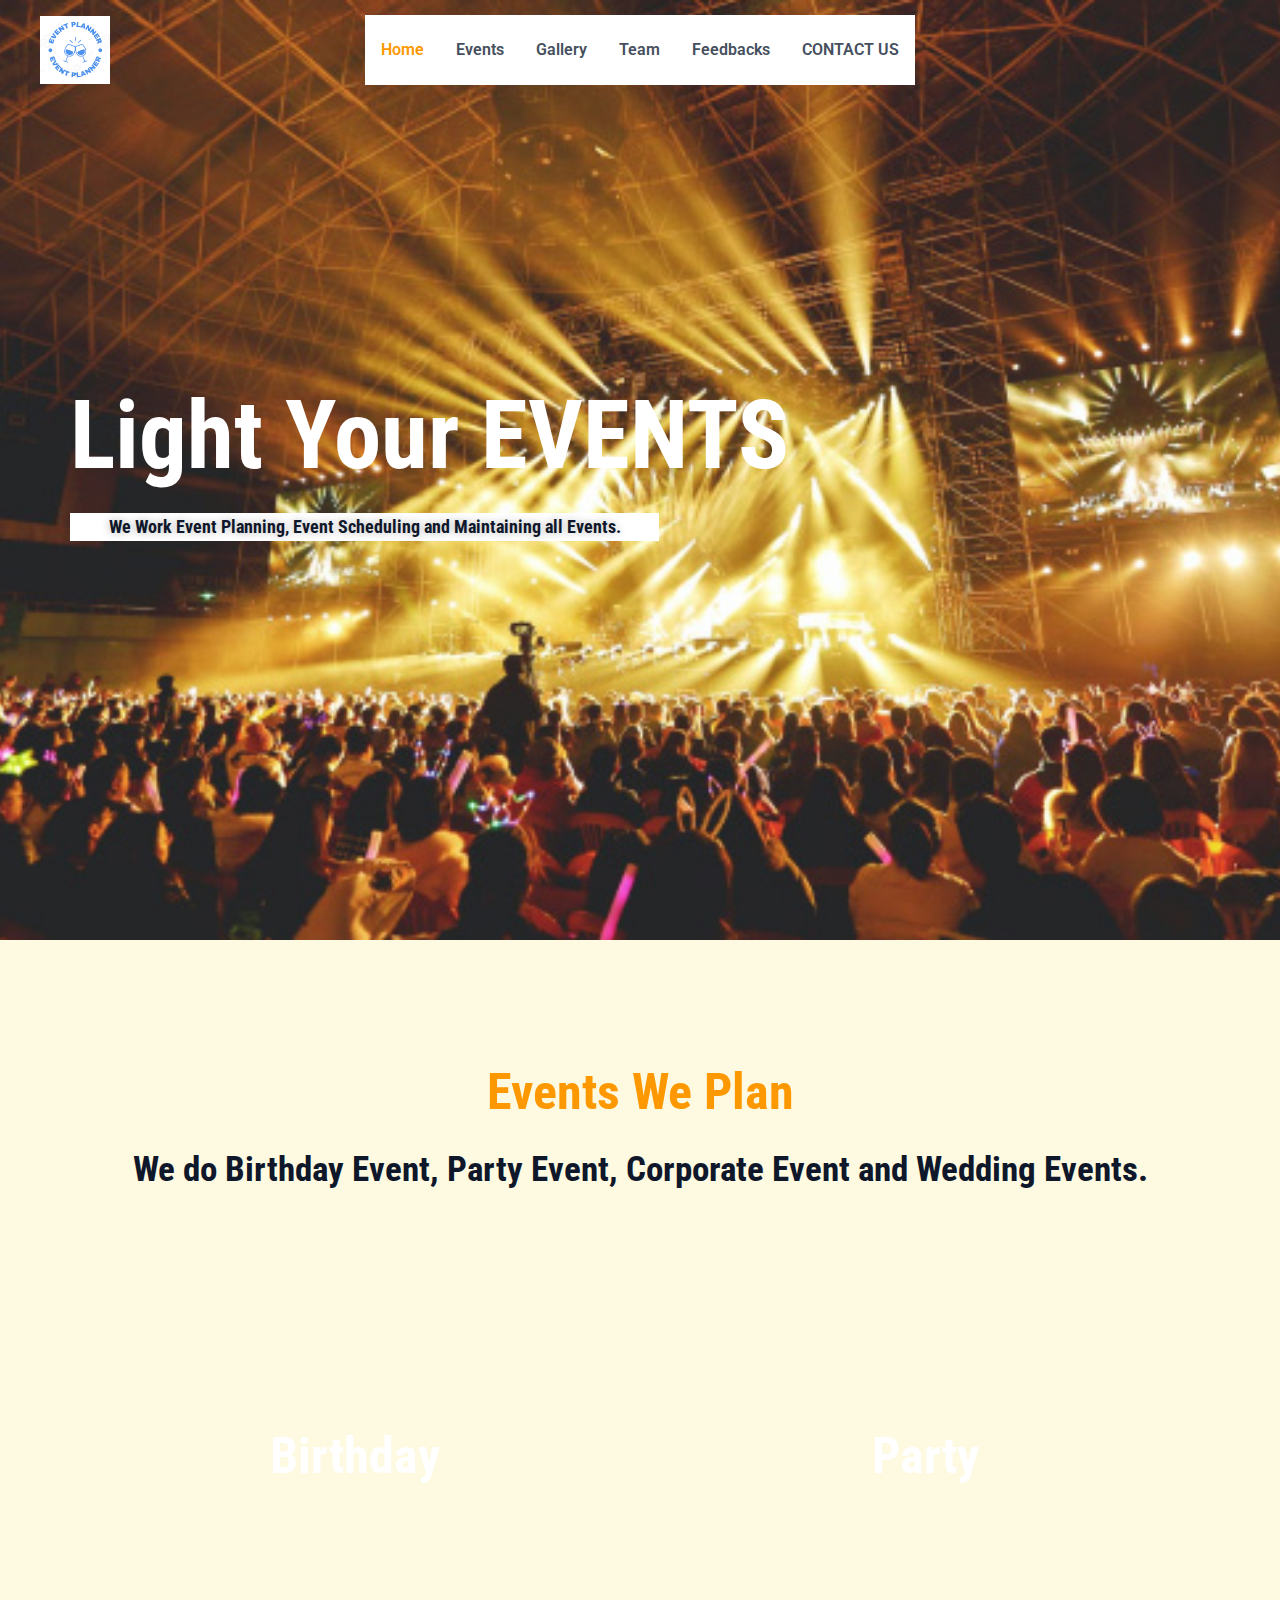
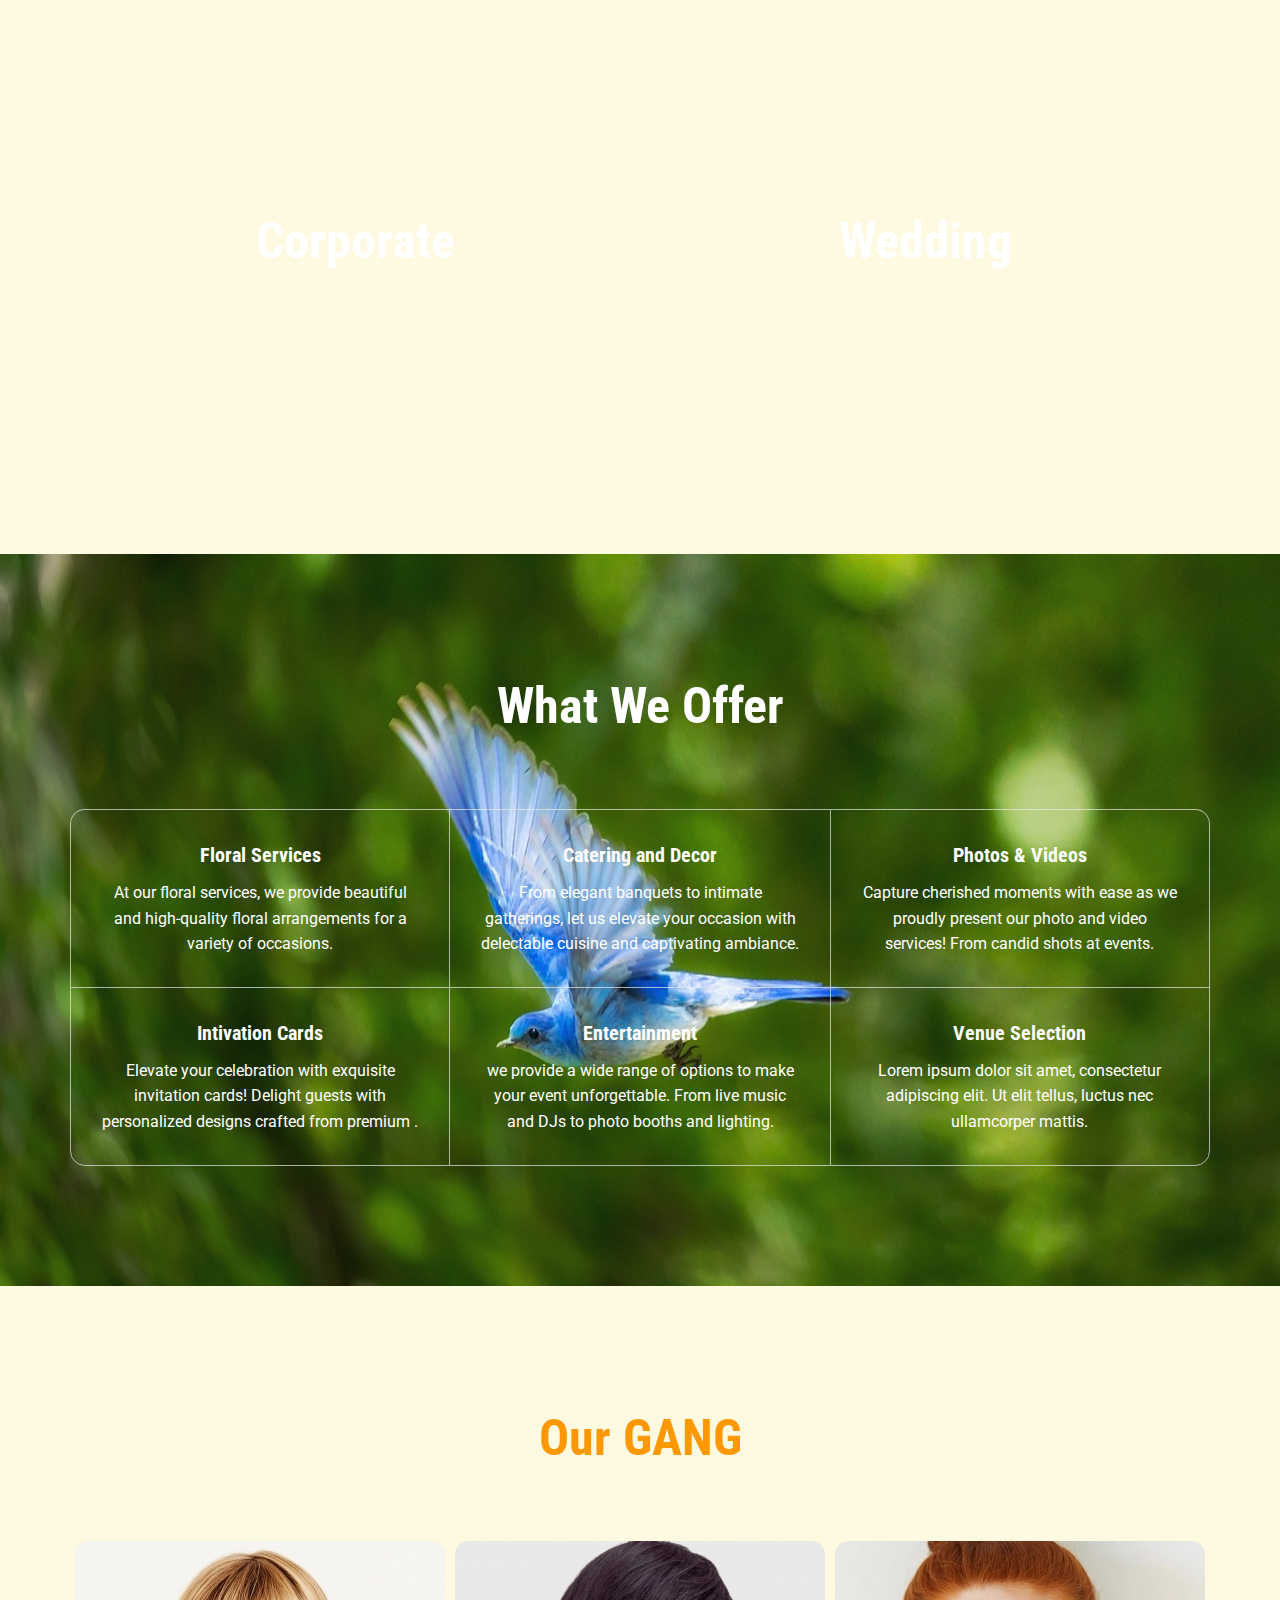
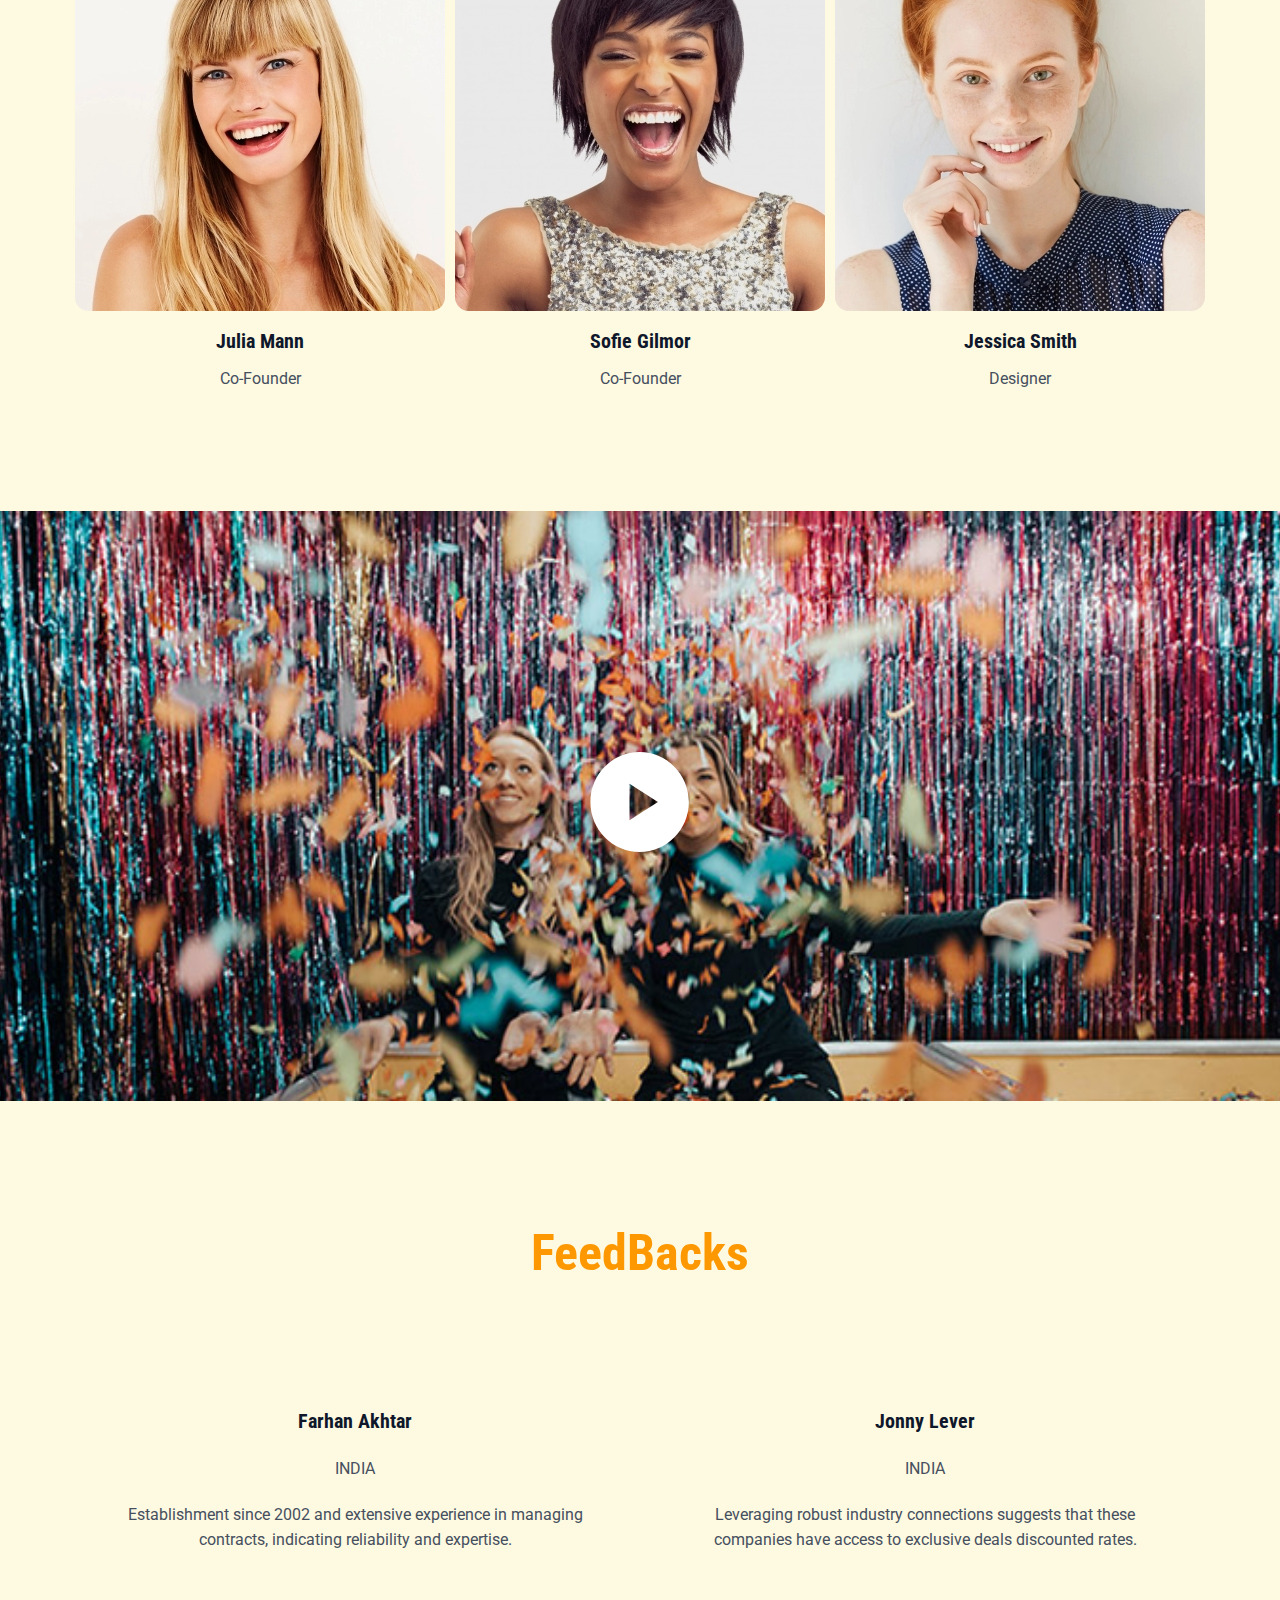
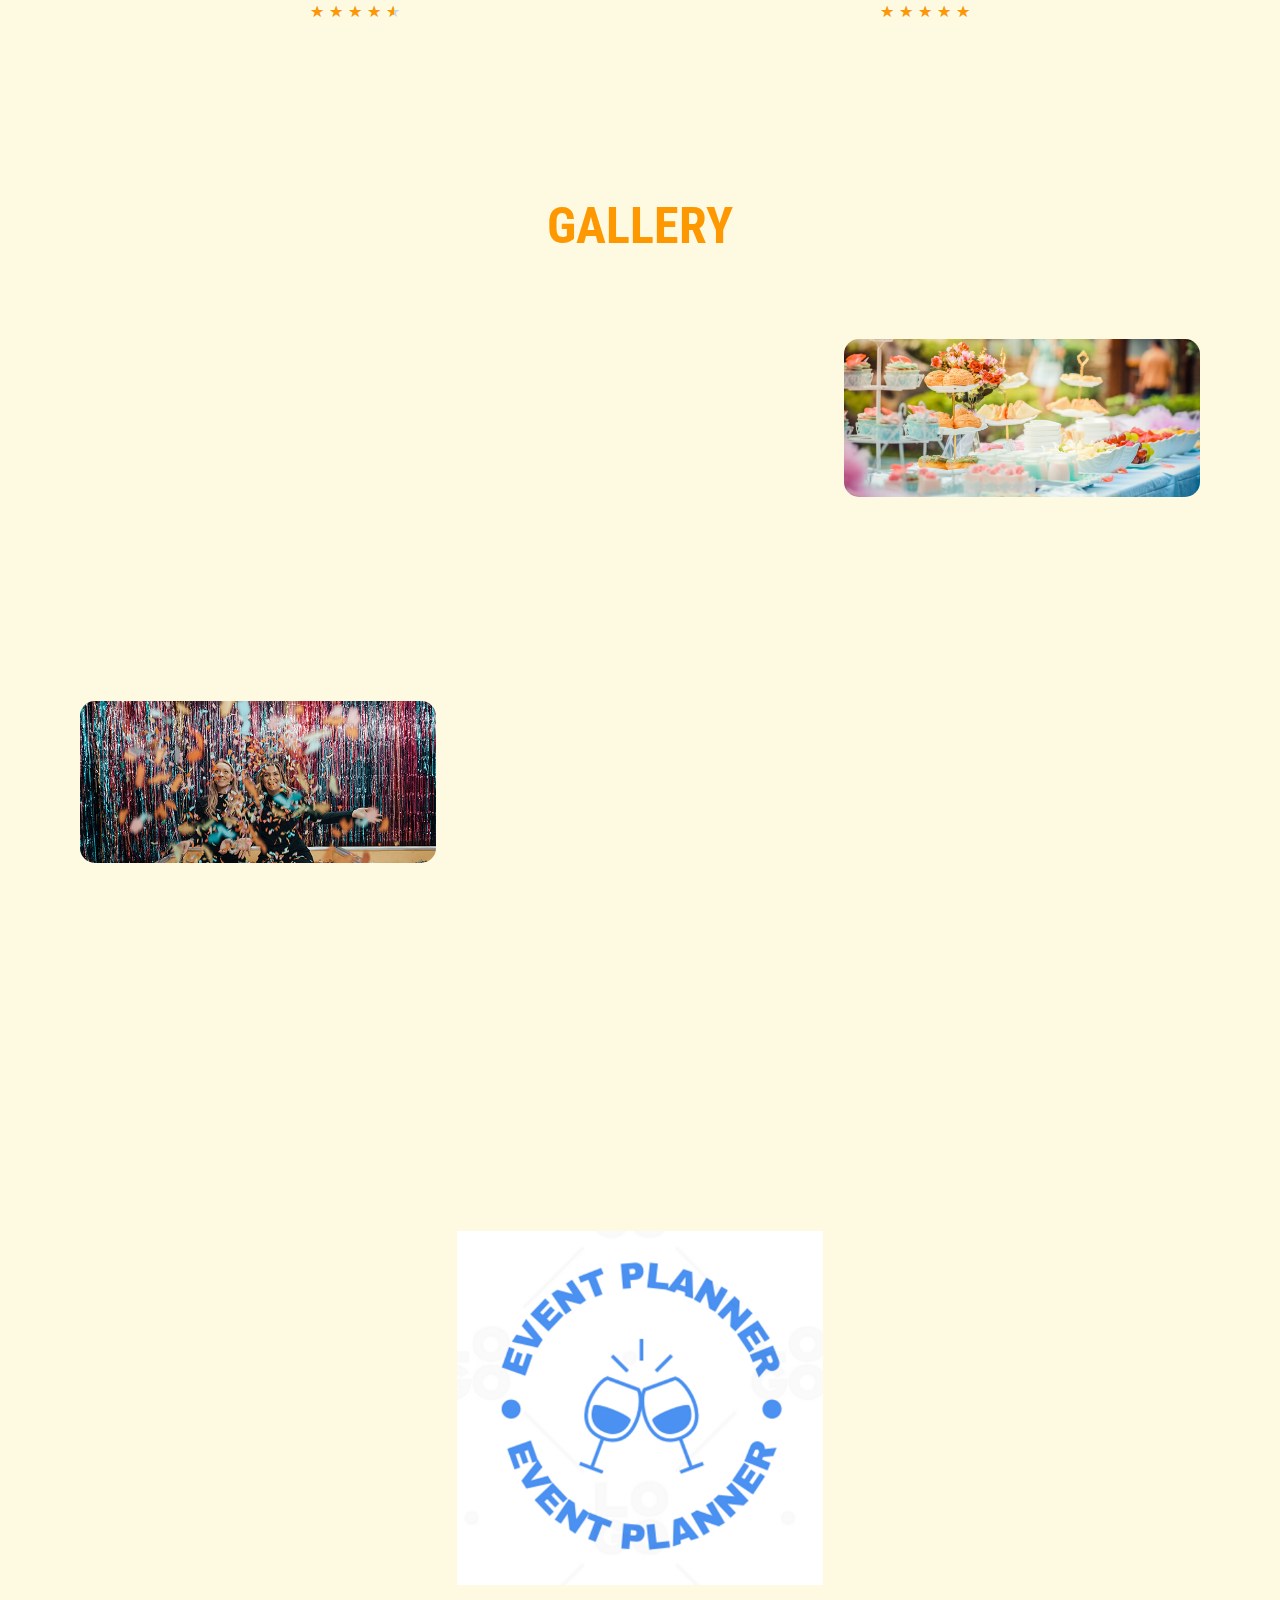
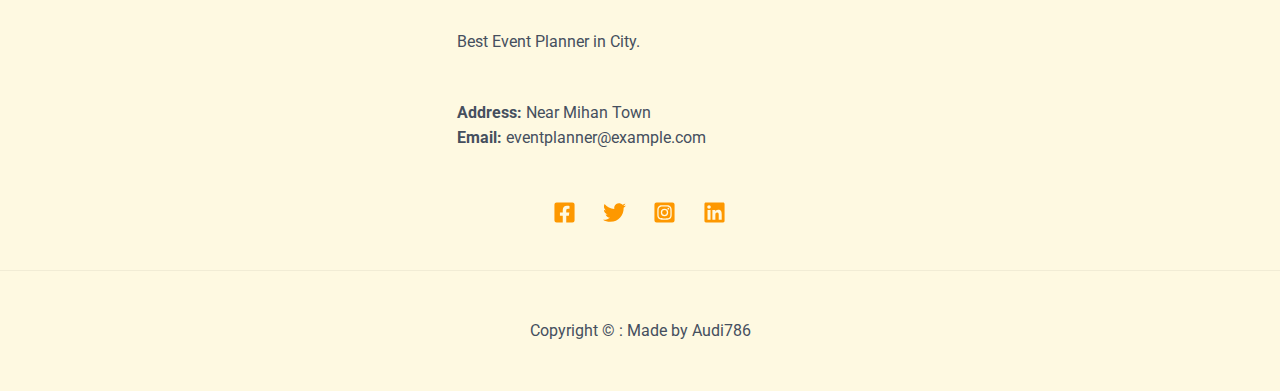
<file: index.html>
<!DOCTYPE html>
<html lang="en-US">
<head>
<meta charset="UTF-8">
<meta name="viewport" content="width=device-width, initial-scale=1">
	  
	 <title>Events_Planner</title>
<meta name="robots" content="max-image-preview:large">
<link rel="dns-prefetch" href="//fonts.googleapis.com">


<link rel="stylesheet" id="astra-theme-css-css" href="https://audi786.github.io/EventPlanner_Wordpress/wp-content/themes/astra/assets/css/minified/main.min.css" media="all">
<style id="astra-theme-css-inline-css">
:root{--ast-container-default-xlg-padding:6.67em;--ast-container-default-lg-padding:5.67em;--ast-container-default-slg-padding:4.34em;--ast-container-default-md-padding:3.34em;--ast-container-default-sm-padding:6.67em;--ast-container-default-xs-padding:2.4em;--ast-container-default-xxs-padding:1.4em;--ast-code-block-background:#EEEEEE;--ast-comment-inputs-background:#FAFAFA;--ast-normal-container-width:1200px;--ast-narrow-container-width:750px;--ast-blog-title-font-weight:normal;--ast-blog-meta-weight:inherit;}html{font-size:100%;}a,.page-title{color:var(--ast-global-color-2);}a:hover,a:focus{color:var(--ast-global-color-1);}body,button,input,select,textarea,.ast-button,.ast-custom-button{font-family:'Roboto',sans-serif;font-weight:400;font-size:16px;font-size:1rem;line-height:var(--ast-body-line-height,1.6em);}blockquote{color:var(--ast-global-color-3);}h1,.entry-content h1,h2,.entry-content h2,h3,.entry-content h3,h4,.entry-content h4,h5,.entry-content h5,h6,.entry-content h6,.site-title,.site-title a{font-family:'Roboto Condensed',sans-serif;font-weight:700;}.site-title{font-size:35px;font-size:2.1875rem;display:none;}header .custom-logo-link img{max-width:70px;}.astra-logo-svg{width:70px;}.site-header .site-description{font-size:15px;font-size:0.9375rem;display:none;}.entry-title{font-size:30px;font-size:1.875rem;}.archive .ast-article-post .ast-article-inner,.blog .ast-article-post .ast-article-inner,.archive .ast-article-post .ast-article-inner:hover,.blog .ast-article-post .ast-article-inner:hover{overflow:hidden;}h1,.entry-content h1{font-size:95px;font-size:5.9375rem;font-weight:700;font-family:'Roboto Condensed',sans-serif;}h2,.entry-content h2{font-size:50px;font-size:3.125rem;font-weight:700;font-family:'Roboto Condensed',sans-serif;}h3,.entry-content h3{font-size:35px;font-size:2.1875rem;font-weight:700;font-family:'Roboto Condensed',sans-serif;}h4,.entry-content h4{font-size:20px;font-size:1.25rem;font-weight:700;font-family:'Roboto Condensed',sans-serif;}h5,.entry-content h5{font-size:18px;font-size:1.125rem;font-weight:700;font-family:'Roboto Condensed',sans-serif;}h6,.entry-content h6{font-size:15px;font-size:0.9375rem;font-weight:700;font-family:'Roboto Condensed',sans-serif;}::selection{background-color:#d94747;color:#ffffff;}body,h1,.entry-title a,.entry-content h1,h2,.entry-content h2,h3,.entry-content h3,h4,.entry-content h4,h5,.entry-content h5,h6,.entry-content h6{color:var(--ast-global-color-3);}.tagcloud a:hover,.tagcloud a:focus,.tagcloud a.current-item{color:#ffffff;border-color:var(--ast-global-color-2);background-color:var(--ast-global-color-2);}input:focus,input[type="text"]:focus,input[type="email"]:focus,input[type="url"]:focus,input[type="password"]:focus,input[type="reset"]:focus,input[type="search"]:focus,textarea:focus{border-color:var(--ast-global-color-2);}input[type="radio"]:checked,input[type=reset],input[type="checkbox"]:checked,input[type="checkbox"]:hover:checked,input[type="checkbox"]:focus:checked,input[type=range]::-webkit-slider-thumb{border-color:var(--ast-global-color-2);background-color:var(--ast-global-color-2);box-shadow:none;}.site-footer a:hover + .post-count,.site-footer a:focus + .post-count{background:var(--ast-global-color-2);border-color:var(--ast-global-color-2);}.single .nav-links .nav-previous,.single .nav-links .nav-next{color:var(--ast-global-color-2);}.entry-meta,.entry-meta *{line-height:1.45;color:var(--ast-global-color-2);}.entry-meta a:not(.ast-button):hover,.entry-meta a:not(.ast-button):hover *,.entry-meta a:not(.ast-button):focus,.entry-meta a:not(.ast-button):focus *,.page-links > .page-link,.page-links .page-link:hover,.post-navigation a:hover{color:var(--ast-global-color-1);}#cat option,.secondary .calendar_wrap thead a,.secondary .calendar_wrap thead a:visited{color:var(--ast-global-color-2);}.secondary .calendar_wrap #today,.ast-progress-val span{background:var(--ast-global-color-2);}.secondary a:hover + .post-count,.secondary a:focus + .post-count{background:var(--ast-global-color-2);border-color:var(--ast-global-color-2);}.calendar_wrap #today > a{color:#ffffff;}.page-links .page-link,.single .post-navigation a{color:var(--ast-global-color-2);}.ast-search-menu-icon .search-form button.search-submit{padding:0 4px;}.ast-search-menu-icon form.search-form{padding-right:0;}.ast-search-menu-icon.slide-search input.search-field{width:0;}.ast-header-search .ast-search-menu-icon.ast-dropdown-active .search-form,.ast-header-search .ast-search-menu-icon.ast-dropdown-active .search-field:focus{transition:all 0.2s;}.search-form input.search-field:focus{outline:none;}.ast-archive-title{color:var(--ast-global-color-2);}.wp-block-latest-posts > li > a{color:var(--ast-global-color-2);}.widget-title,.widget .wp-block-heading{font-size:22px;font-size:1.375rem;color:var(--ast-global-color-2);}.ast-search-menu-icon.slide-search a:focus-visible:focus-visible,.astra-search-icon:focus-visible,#close:focus-visible,a:focus-visible,.ast-menu-toggle:focus-visible,.site .skip-link:focus-visible,.wp-block-loginout input:focus-visible,.wp-block-search.wp-block-search__button-inside .wp-block-search__inside-wrapper,.ast-header-navigation-arrow:focus-visible,.woocommerce .wc-proceed-to-checkout > .checkout-button:focus-visible,.woocommerce .woocommerce-MyAccount-navigation ul li a:focus-visible,.ast-orders-table__row .ast-orders-table__cell:focus-visible,.woocommerce .woocommerce-order-details .order-again > .button:focus-visible,.woocommerce .woocommerce-message a.button.wc-forward:focus-visible,.woocommerce #minus_qty:focus-visible,.woocommerce #plus_qty:focus-visible,a#ast-apply-coupon:focus-visible,.woocommerce .woocommerce-info a:focus-visible,.woocommerce .astra-shop-summary-wrap a:focus-visible,.woocommerce a.wc-forward:focus-visible,#ast-apply-coupon:focus-visible,.woocommerce-js .woocommerce-mini-cart-item a.remove:focus-visible,#close:focus-visible,.button.search-submit:focus-visible,#search_submit:focus,.normal-search:focus-visible{outline-style:dotted;outline-color:inherit;outline-width:thin;}input:focus,input[type="text"]:focus,input[type="email"]:focus,input[type="url"]:focus,input[type="password"]:focus,input[type="reset"]:focus,input[type="search"]:focus,input[type="number"]:focus,textarea:focus,.wp-block-search__input:focus,[data-section="section-header-mobile-trigger"] .ast-button-wrap .ast-mobile-menu-trigger-minimal:focus,.ast-mobile-popup-drawer.active .menu-toggle-close:focus,.woocommerce-ordering select.orderby:focus,#ast-scroll-top:focus,#coupon_code:focus,.woocommerce-page #comment:focus,.woocommerce #reviews #respond input#submit:focus,.woocommerce a.add_to_cart_button:focus,.woocommerce .button.single_add_to_cart_button:focus,.woocommerce .woocommerce-cart-form button:focus,.woocommerce .woocommerce-cart-form__cart-item .quantity .qty:focus,.woocommerce .woocommerce-billing-fields .woocommerce-billing-fields__field-wrapper .woocommerce-input-wrapper > .input-text:focus,.woocommerce #order_comments:focus,.woocommerce #place_order:focus,.woocommerce .woocommerce-address-fields .woocommerce-address-fields__field-wrapper .woocommerce-input-wrapper > .input-text:focus,.woocommerce .woocommerce-MyAccount-content form button:focus,.woocommerce .woocommerce-MyAccount-content .woocommerce-EditAccountForm .woocommerce-form-row .woocommerce-Input.input-text:focus,.woocommerce .ast-woocommerce-container .woocommerce-pagination ul.page-numbers li a:focus,body #content .woocommerce form .form-row .select2-container--default .select2-selection--single:focus,#ast-coupon-code:focus,.woocommerce.woocommerce-js .quantity input[type=number]:focus,.woocommerce-js .woocommerce-mini-cart-item .quantity input[type=number]:focus,.woocommerce p#ast-coupon-trigger:focus{border-style:dotted;border-color:inherit;border-width:thin;}input{outline:none;}.ast-logo-title-inline .site-logo-img{padding-right:1em;}.site-logo-img img{ transition:all 0.2s linear;}body .ast-oembed-container *{position:absolute;top:0;width:100%;height:100%;left:0;}body .wp-block-embed-pocket-casts .ast-oembed-container *{position:unset;}.ast-single-post-featured-section + article {margin-top: 2em;}.site-content .ast-single-post-featured-section img {width: 100%;overflow: hidden;object-fit: cover;}.site > .ast-single-related-posts-container {margin-top: 0;}@media (min-width: 922px) {.ast-desktop .ast-container--narrow {max-width: var(--ast-narrow-container-width);margin: 0 auto;}}.ast-page-builder-template .hentry {margin: 0;}.ast-page-builder-template .site-content > .ast-container {max-width: 100%;padding: 0;}.ast-page-builder-template .site .site-content #primary {padding: 0;margin: 0;}.ast-page-builder-template .no-results {text-align: center;margin: 4em auto;}.ast-page-builder-template .ast-pagination {padding: 2em;}.ast-page-builder-template .entry-header.ast-no-title.ast-no-thumbnail {margin-top: 0;}.ast-page-builder-template .entry-header.ast-header-without-markup {margin-top: 0;margin-bottom: 0;}.ast-page-builder-template .entry-header.ast-no-title.ast-no-meta {margin-bottom: 0;}.ast-page-builder-template.single .post-navigation {padding-bottom: 2em;}.ast-page-builder-template.single-post .site-content > .ast-container {max-width: 100%;}.ast-page-builder-template .entry-header {margin-top: 4em;margin-left: auto;margin-right: auto;padding-left: 20px;padding-right: 20px;}.single.ast-page-builder-template .entry-header {padding-left: 20px;padding-right: 20px;}.ast-page-builder-template .ast-archive-description {margin: 4em auto 0;padding-left: 20px;padding-right: 20px;}@media (max-width:921px){#ast-desktop-header{display:none;}}@media (min-width:922px){#ast-mobile-header{display:none;}}.wp-block-buttons.aligncenter{justify-content:center;}@media (max-width:921px){.ast-theme-transparent-header #primary,.ast-theme-transparent-header #secondary{padding:0;}}@media (max-width:921px){.ast-plain-container.ast-no-sidebar #primary{padding:0;}}.ast-plain-container.ast-no-sidebar #primary{margin-top:0;margin-bottom:0;}.wp-block-button.is-style-outline .wp-block-button__link{border-color:var(--ast-global-color-0);border-top-width:0px;border-right-width:0px;border-bottom-width:0px;border-left-width:0px;}div.wp-block-button.is-style-outline > .wp-block-button__link:not(.has-text-color),div.wp-block-button.wp-block-button__link.is-style-outline:not(.has-text-color){color:var(--ast-global-color-0);}.wp-block-button.is-style-outline .wp-block-button__link:hover,.wp-block-buttons .wp-block-button.is-style-outline .wp-block-button__link:focus,.wp-block-buttons .wp-block-button.is-style-outline > .wp-block-button__link:not(.has-text-color):hover,.wp-block-buttons .wp-block-button.wp-block-button__link.is-style-outline:not(.has-text-color):hover{color:var(--ast-global-color-5);background-color:var(--ast-global-color-1);border-color:var(--ast-global-color-1);}.post-page-numbers.current .page-link,.ast-pagination .page-numbers.current{color:#ffffff;border-color:#d94747;background-color:#d94747;}.wp-block-button.is-style-outline .wp-block-button__link{border-top-width:0px;border-right-width:0px;border-bottom-width:0px;border-left-width:0px;}.wp-block-button.is-style-outline .wp-block-button__link.wp-element-button,.ast-outline-button{border-color:var(--ast-global-color-0);font-family:inherit;font-weight:500;line-height:1em;border-top-left-radius:30px;border-top-right-radius:30px;border-bottom-right-radius:30px;border-bottom-left-radius:30px;}.wp-block-buttons .wp-block-button.is-style-outline > .wp-block-button__link:not(.has-text-color),.wp-block-buttons .wp-block-button.wp-block-button__link.is-style-outline:not(.has-text-color),.ast-outline-button{color:var(--ast-global-color-0);}.wp-block-button.is-style-outline .wp-block-button__link:hover,.wp-block-buttons .wp-block-button.is-style-outline .wp-block-button__link:focus,.wp-block-buttons .wp-block-button.is-style-outline > .wp-block-button__link:not(.has-text-color):hover,.wp-block-buttons .wp-block-button.wp-block-button__link.is-style-outline:not(.has-text-color):hover,.ast-outline-button:hover,.ast-outline-button:focus,.wp-block-uagb-buttons-child .uagb-buttons-repeater.ast-outline-button:hover,.wp-block-uagb-buttons-child .uagb-buttons-repeater.ast-outline-button:focus{color:var(--ast-global-color-5);background-color:var(--ast-global-color-1);border-color:var(--ast-global-color-1);}.wp-block-button .wp-block-button__link.wp-element-button.is-style-outline:not(.has-background),.wp-block-button.is-style-outline>.wp-block-button__link.wp-element-button:not(.has-background),.ast-outline-button{background-color:var(--ast-global-color-0);}.entry-content[ast-blocks-layout] > figure{margin-bottom:1em;}h1.widget-title{font-weight:700;}h2.widget-title{font-weight:700;}h3.widget-title{font-weight:700;}@media (max-width:921px){.ast-separate-container #primary,.ast-separate-container #secondary{padding:1.5em 0;}#primary,#secondary{padding:1.5em 0;margin:0;}.ast-left-sidebar #content > .ast-container{display:flex;flex-direction:column-reverse;width:100%;}.ast-separate-container .ast-article-post,.ast-separate-container .ast-article-single{padding:1.5em 2.14em;}.ast-author-box img.avatar{margin:20px 0 0 0;}}@media (min-width:922px){.ast-separate-container.ast-right-sidebar #primary,.ast-separate-container.ast-left-sidebar #primary{border:0;}.search-no-results.ast-separate-container #primary{margin-bottom:4em;}}.elementor-button-wrapper .elementor-button{border-style:solid;text-decoration:none;border-top-width:0px;border-right-width:0px;border-left-width:0px;border-bottom-width:0px;}body .elementor-button.elementor-size-sm,body .elementor-button.elementor-size-xs,body .elementor-button.elementor-size-md,body .elementor-button.elementor-size-lg,body .elementor-button.elementor-size-xl,body .elementor-button{border-top-left-radius:30px;border-top-right-radius:30px;border-bottom-right-radius:30px;border-bottom-left-radius:30px;padding-top:15px;padding-right:40px;padding-bottom:15px;padding-left:40px;}.elementor-button-wrapper .elementor-button{border-color:var(--ast-global-color-0);background-color:var(--ast-global-color-0);}.elementor-button-wrapper .elementor-button:hover,.elementor-button-wrapper .elementor-button:focus{color:var(--ast-global-color-5);background-color:var(--ast-global-color-1);border-color:var(--ast-global-color-1);}.wp-block-button .wp-block-button__link ,.elementor-button-wrapper .elementor-button,.elementor-button-wrapper .elementor-button:visited{color:var(--ast-global-color-5);}.elementor-button-wrapper .elementor-button{font-weight:500;line-height:1em;text-transform:uppercase;}.wp-block-button .wp-block-button__link:hover,.wp-block-button .wp-block-button__link:focus{color:var(--ast-global-color-5);background-color:var(--ast-global-color-1);border-color:var(--ast-global-color-1);}.wp-block-button .wp-block-button__link,.wp-block-search .wp-block-search__button,body .wp-block-file .wp-block-file__button{border-style:solid;border-top-width:0px;border-right-width:0px;border-left-width:0px;border-bottom-width:0px;border-color:var(--ast-global-color-0);background-color:var(--ast-global-color-0);color:var(--ast-global-color-5);font-family:inherit;font-weight:500;line-height:1em;text-transform:uppercase;border-top-left-radius:30px;border-top-right-radius:30px;border-bottom-right-radius:30px;border-bottom-left-radius:30px;padding-top:15px;padding-right:40px;padding-bottom:15px;padding-left:40px;}.menu-toggle,button,.ast-button,.ast-custom-button,.button,input#submit,input[type="button"],input[type="submit"],input[type="reset"],form[CLASS*="wp-block-search__"].wp-block-search .wp-block-search__inside-wrapper .wp-block-search__button,body .wp-block-file .wp-block-file__button,.woocommerce-js a.button,.woocommerce button.button,.woocommerce .woocommerce-message a.button,.woocommerce #respond input#submit.alt,.woocommerce input.button.alt,.woocommerce input.button,.woocommerce input.button:disabled,.woocommerce input.button:disabled[disabled],.woocommerce input.button:disabled:hover,.woocommerce input.button:disabled[disabled]:hover,.woocommerce #respond input#submit,.woocommerce button.button.alt.disabled,.wc-block-grid__products .wc-block-grid__product .wp-block-button__link,.wc-block-grid__product-onsale,[CLASS*="wc-block"] button,.woocommerce-js .astra-cart-drawer .astra-cart-drawer-content .woocommerce-mini-cart__buttons .button:not(.checkout):not(.ast-continue-shopping),.woocommerce-js .astra-cart-drawer .astra-cart-drawer-content .woocommerce-mini-cart__buttons a.checkout,.woocommerce button.button.alt.disabled.wc-variation-selection-needed,[CLASS*="wc-block"] .wc-block-components-button{border-style:solid;border-top-width:0px;border-right-width:0px;border-left-width:0px;border-bottom-width:0px;color:var(--ast-global-color-5);border-color:var(--ast-global-color-0);background-color:var(--ast-global-color-0);padding-top:15px;padding-right:40px;padding-bottom:15px;padding-left:40px;font-family:inherit;font-weight:500;line-height:1em;text-transform:uppercase;border-top-left-radius:30px;border-top-right-radius:30px;border-bottom-right-radius:30px;border-bottom-left-radius:30px;}button:focus,.menu-toggle:hover,button:hover,.ast-button:hover,.ast-custom-button:hover .button:hover,.ast-custom-button:hover ,input[type=reset]:hover,input[type=reset]:focus,input#submit:hover,input#submit:focus,input[type="button"]:hover,input[type="button"]:focus,input[type="submit"]:hover,input[type="submit"]:focus,form[CLASS*="wp-block-search__"].wp-block-search .wp-block-search__inside-wrapper .wp-block-search__button:hover,form[CLASS*="wp-block-search__"].wp-block-search .wp-block-search__inside-wrapper .wp-block-search__button:focus,body .wp-block-file .wp-block-file__button:hover,body .wp-block-file .wp-block-file__button:focus,.woocommerce-js a.button:hover,.woocommerce button.button:hover,.woocommerce .woocommerce-message a.button:hover,.woocommerce #respond input#submit:hover,.woocommerce #respond input#submit.alt:hover,.woocommerce input.button.alt:hover,.woocommerce input.button:hover,.woocommerce button.button.alt.disabled:hover,.wc-block-grid__products .wc-block-grid__product .wp-block-button__link:hover,[CLASS*="wc-block"] button:hover,.woocommerce-js .astra-cart-drawer .astra-cart-drawer-content .woocommerce-mini-cart__buttons .button:not(.checkout):not(.ast-continue-shopping):hover,.woocommerce-js .astra-cart-drawer .astra-cart-drawer-content .woocommerce-mini-cart__buttons a.checkout:hover,.woocommerce button.button.alt.disabled.wc-variation-selection-needed:hover,[CLASS*="wc-block"] .wc-block-components-button:hover,[CLASS*="wc-block"] .wc-block-components-button:focus{color:var(--ast-global-color-5);background-color:var(--ast-global-color-1);border-color:var(--ast-global-color-1);}@media (max-width:921px){.ast-mobile-header-stack .main-header-bar .ast-search-menu-icon{display:inline-block;}.ast-header-break-point.ast-header-custom-item-outside .ast-mobile-header-stack .main-header-bar .ast-search-icon{margin:0;}.ast-comment-avatar-wrap img{max-width:2.5em;}.ast-comment-meta{padding:0 1.8888em 1.3333em;}.ast-separate-container .ast-comment-list li.depth-1{padding:1.5em 2.14em;}.ast-separate-container .comment-respond{padding:2em 2.14em;}}@media (min-width:544px){.ast-container{max-width:100%;}}@media (max-width:544px){.ast-separate-container .ast-article-post,.ast-separate-container .ast-article-single,.ast-separate-container .comments-title,.ast-separate-container .ast-archive-description{padding:1.5em 1em;}.ast-separate-container #content .ast-container{padding-left:0.54em;padding-right:0.54em;}.ast-separate-container .ast-comment-list .bypostauthor{padding:.5em;}.ast-search-menu-icon.ast-dropdown-active .search-field{width:170px;}}body,.ast-separate-container{background-color:var(--ast-global-color-4);;background-image:none;;}@media (max-width:921px){.site-title{display:none;}.site-header .site-description{display:none;}h1,.entry-content h1{font-size:50px;}h2,.entry-content h2{font-size:25px;}h3,.entry-content h3{font-size:20px;}}@media (max-width:544px){.site-title{display:none;}.site-header .site-description{display:none;}h1,.entry-content h1{font-size:40px;}h2,.entry-content h2{font-size:25px;}h3,.entry-content h3{font-size:20px;}header .custom-logo-link img,.ast-header-break-point .site-branding img,.ast-header-break-point .custom-logo-link img{max-width:65px;}.astra-logo-svg{width:65px;}.ast-header-break-point .site-logo-img .custom-mobile-logo-link img{max-width:65px;}}@media (max-width:921px){html{font-size:91.2%;}}@media (max-width:544px){html{font-size:91.2%;}}@media (min-width:922px){.ast-container{max-width:1240px;}}@media (min-width:922px){.site-content .ast-container{display:flex;}}@media (max-width:921px){.site-content .ast-container{flex-direction:column;}}@media (min-width:922px){.main-header-menu .sub-menu .menu-item.ast-left-align-sub-menu:hover > .sub-menu,.main-header-menu .sub-menu .menu-item.ast-left-align-sub-menu.focus > .sub-menu{margin-left:-0px;}}.ast-theme-transparent-header [data-section="section-header-mobile-trigger"] .ast-button-wrap .ast-mobile-menu-trigger-minimal{background:transparent;}.site .comments-area{padding-bottom:3em;}.wp-block-file {display: flex;align-items: center;flex-wrap: wrap;justify-content: space-between;}.wp-block-pullquote {border: none;}.wp-block-pullquote blockquote::before {content: "\201D";font-family: "Helvetica",sans-serif;display: flex;transform: rotate( 180deg );font-size: 6rem;font-style: normal;line-height: 1;font-weight: bold;align-items: center;justify-content: center;}.has-text-align-right > blockquote::before {justify-content: flex-start;}.has-text-align-left > blockquote::before {justify-content: flex-end;}figure.wp-block-pullquote.is-style-solid-color blockquote {max-width: 100%;text-align: inherit;}html body {--wp--custom--ast-default-block-top-padding: 3em;--wp--custom--ast-default-block-right-padding: 3em;--wp--custom--ast-default-block-bottom-padding: 3em;--wp--custom--ast-default-block-left-padding: 3em;--wp--custom--ast-container-width: 1200px;--wp--custom--ast-content-width-size: 1200px;--wp--custom--ast-wide-width-size: calc(1200px + var(--wp--custom--ast-default-block-left-padding) + var(--wp--custom--ast-default-block-right-padding));}.ast-narrow-container {--wp--custom--ast-content-width-size: 750px;--wp--custom--ast-wide-width-size: 750px;}@media(max-width: 921px) {html body {--wp--custom--ast-default-block-top-padding: 3em;--wp--custom--ast-default-block-right-padding: 2em;--wp--custom--ast-default-block-bottom-padding: 3em;--wp--custom--ast-default-block-left-padding: 2em;}}@media(max-width: 544px) {html body {--wp--custom--ast-default-block-top-padding: 3em;--wp--custom--ast-default-block-right-padding: 1.5em;--wp--custom--ast-default-block-bottom-padding: 3em;--wp--custom--ast-default-block-left-padding: 1.5em;}}.entry-content > .wp-block-group,.entry-content > .wp-block-cover,.entry-content > .wp-block-columns {padding-top: var(--wp--custom--ast-default-block-top-padding);padding-right: var(--wp--custom--ast-default-block-right-padding);padding-bottom: var(--wp--custom--ast-default-block-bottom-padding);padding-left: var(--wp--custom--ast-default-block-left-padding);}.ast-plain-container.ast-no-sidebar .entry-content > .alignfull,.ast-page-builder-template .ast-no-sidebar .entry-content > .alignfull {margin-left: calc( -50vw + 50%);margin-right: calc( -50vw + 50%);max-width: 100vw;width: 100vw;}.ast-plain-container.ast-no-sidebar .entry-content .alignfull .alignfull,.ast-page-builder-template.ast-no-sidebar .entry-content .alignfull .alignfull,.ast-plain-container.ast-no-sidebar .entry-content .alignfull .alignwide,.ast-page-builder-template.ast-no-sidebar .entry-content .alignfull .alignwide,.ast-plain-container.ast-no-sidebar .entry-content .alignwide .alignfull,.ast-page-builder-template.ast-no-sidebar .entry-content .alignwide .alignfull,.ast-plain-container.ast-no-sidebar .entry-content .alignwide .alignwide,.ast-page-builder-template.ast-no-sidebar .entry-content .alignwide .alignwide,.ast-plain-container.ast-no-sidebar .entry-content .wp-block-column .alignfull,.ast-page-builder-template.ast-no-sidebar .entry-content .wp-block-column .alignfull,.ast-plain-container.ast-no-sidebar .entry-content .wp-block-column .alignwide,.ast-page-builder-template.ast-no-sidebar .entry-content .wp-block-column .alignwide {margin-left: auto;margin-right: auto;width: 100%;}[ast-blocks-layout] .wp-block-separator:not(.is-style-dots) {height: 0;}[ast-blocks-layout] .wp-block-separator {margin: 20px auto;}[ast-blocks-layout] .wp-block-separator:not(.is-style-wide):not(.is-style-dots) {max-width: 100px;}[ast-blocks-layout] .wp-block-separator.has-background {padding: 0;}.entry-content[ast-blocks-layout] > * {max-width: var(--wp--custom--ast-content-width-size);margin-left: auto;margin-right: auto;}.entry-content[ast-blocks-layout] > .alignwide {max-width: var(--wp--custom--ast-wide-width-size);}.entry-content[ast-blocks-layout] .alignfull {max-width: none;}.entry-content .wp-block-columns {margin-bottom: 0;}blockquote {margin: 1.5em;border-color: rgba(0,0,0,0.05);}.wp-block-quote:not(.has-text-align-right):not(.has-text-align-center) {border-left: 5px solid rgba(0,0,0,0.05);}.has-text-align-right > blockquote,blockquote.has-text-align-right {border-right: 5px solid rgba(0,0,0,0.05);}.has-text-align-left > blockquote,blockquote.has-text-align-left {border-left: 5px solid rgba(0,0,0,0.05);}.wp-block-site-tagline,.wp-block-latest-posts .read-more {margin-top: 15px;}.wp-block-loginout p label {display: block;}.wp-block-loginout p:not(.login-remember):not(.login-submit) input {width: 100%;}.wp-block-loginout input:focus {border-color: transparent;}.wp-block-loginout input:focus {outline: thin dotted;}.entry-content .wp-block-media-text .wp-block-media-text__content {padding: 0 0 0 8%;}.entry-content .wp-block-media-text.has-media-on-the-right .wp-block-media-text__content {padding: 0 8% 0 0;}.entry-content .wp-block-media-text.has-background .wp-block-media-text__content {padding: 8%;}.entry-content .wp-block-cover:not([class*="background-color"]) .wp-block-cover__inner-container,.entry-content .wp-block-cover:not([class*="background-color"]) .wp-block-cover-image-text,.entry-content .wp-block-cover:not([class*="background-color"]) .wp-block-cover-text,.entry-content .wp-block-cover-image:not([class*="background-color"]) .wp-block-cover__inner-container,.entry-content .wp-block-cover-image:not([class*="background-color"]) .wp-block-cover-image-text,.entry-content .wp-block-cover-image:not([class*="background-color"]) .wp-block-cover-text {color: var(--ast-global-color-5);}.wp-block-loginout .login-remember input {width: 1.1rem;height: 1.1rem;margin: 0 5px 4px 0;vertical-align: middle;}.wp-block-latest-posts > li > *:first-child,.wp-block-latest-posts:not(.is-grid) > li:first-child {margin-top: 0;}.wp-block-search__inside-wrapper .wp-block-search__input {padding: 0 10px;color: var(--ast-global-color-3);background: var(--ast-global-color-5);border-color: var(--ast-border-color);}.wp-block-latest-posts .read-more {margin-bottom: 1.5em;}.wp-block-search__no-button .wp-block-search__inside-wrapper .wp-block-search__input {padding-top: 5px;padding-bottom: 5px;}.wp-block-latest-posts .wp-block-latest-posts__post-date,.wp-block-latest-posts .wp-block-latest-posts__post-author {font-size: 1rem;}.wp-block-latest-posts > li > *,.wp-block-latest-posts:not(.is-grid) > li {margin-top: 12px;margin-bottom: 12px;}.ast-page-builder-template .entry-content[ast-blocks-layout] > *,.ast-page-builder-template .entry-content[ast-blocks-layout] > .alignfull > * {max-width: none;}.ast-page-builder-template .entry-content[ast-blocks-layout] > .alignwide > * {max-width: var(--wp--custom--ast-wide-width-size);}.ast-page-builder-template .entry-content[ast-blocks-layout] > .inherit-container-width > *,.ast-page-builder-template .entry-content[ast-blocks-layout] > * > *,.entry-content[ast-blocks-layout] > .wp-block-cover .wp-block-cover__inner-container {max-width: var(--wp--custom--ast-content-width-size);margin-left: auto;margin-right: auto;}.entry-content[ast-blocks-layout] .wp-block-cover:not(.alignleft):not(.alignright) {width: auto;}@media(max-width: 1200px) {.ast-separate-container .entry-content > .alignfull,.ast-separate-container .entry-content[ast-blocks-layout] > .alignwide,.ast-plain-container .entry-content[ast-blocks-layout] > .alignwide,.ast-plain-container .entry-content .alignfull {margin-left: calc(-1 * min(var(--ast-container-default-xlg-padding),20px)) ;margin-right: calc(-1 * min(var(--ast-container-default-xlg-padding),20px));}}@media(min-width: 1201px) {.ast-separate-container .entry-content > .alignfull {margin-left: calc(-1 * var(--ast-container-default-xlg-padding) );margin-right: calc(-1 * var(--ast-container-default-xlg-padding) );}.ast-separate-container .entry-content[ast-blocks-layout] > .alignwide,.ast-plain-container .entry-content[ast-blocks-layout] > .alignwide {margin-left: calc(-1 * var(--wp--custom--ast-default-block-left-padding) );margin-right: calc(-1 * var(--wp--custom--ast-default-block-right-padding) );}}@media(min-width: 921px) {.ast-separate-container .entry-content .wp-block-group.alignwide:not(.inherit-container-width) > :where(:not(.alignleft):not(.alignright)),.ast-plain-container .entry-content .wp-block-group.alignwide:not(.inherit-container-width) > :where(:not(.alignleft):not(.alignright)) {max-width: calc( var(--wp--custom--ast-content-width-size) + 80px );}.ast-plain-container.ast-right-sidebar .entry-content[ast-blocks-layout] .alignfull,.ast-plain-container.ast-left-sidebar .entry-content[ast-blocks-layout] .alignfull {margin-left: -60px;margin-right: -60px;}}@media(min-width: 544px) {.entry-content > .alignleft {margin-right: 20px;}.entry-content > .alignright {margin-left: 20px;}}@media (max-width:544px){.wp-block-columns .wp-block-column:not(:last-child){margin-bottom:20px;}.wp-block-latest-posts{margin:0;}}@media( max-width: 600px ) {.entry-content .wp-block-media-text .wp-block-media-text__content,.entry-content .wp-block-media-text.has-media-on-the-right .wp-block-media-text__content {padding: 8% 0 0;}.entry-content .wp-block-media-text.has-background .wp-block-media-text__content {padding: 8%;}}.ast-page-builder-template .entry-header {padding-left: 0;}.ast-narrow-container .site-content .wp-block-uagb-image--align-full .wp-block-uagb-image__figure {max-width: 100%;margin-left: auto;margin-right: auto;}:root .has-ast-global-color-0-color{color:var(--ast-global-color-0);}:root .has-ast-global-color-0-background-color{background-color:var(--ast-global-color-0);}:root .wp-block-button .has-ast-global-color-0-color{color:var(--ast-global-color-0);}:root .wp-block-button .has-ast-global-color-0-background-color{background-color:var(--ast-global-color-0);}:root .has-ast-global-color-1-color{color:var(--ast-global-color-1);}:root .has-ast-global-color-1-background-color{background-color:var(--ast-global-color-1);}:root .wp-block-button .has-ast-global-color-1-color{color:var(--ast-global-color-1);}:root .wp-block-button .has-ast-global-color-1-background-color{background-color:var(--ast-global-color-1);}:root .has-ast-global-color-2-color{color:var(--ast-global-color-2);}:root .has-ast-global-color-2-background-color{background-color:var(--ast-global-color-2);}:root .wp-block-button .has-ast-global-color-2-color{color:var(--ast-global-color-2);}:root .wp-block-button .has-ast-global-color-2-background-color{background-color:var(--ast-global-color-2);}:root .has-ast-global-color-3-color{color:var(--ast-global-color-3);}:root .has-ast-global-color-3-background-color{background-color:var(--ast-global-color-3);}:root .wp-block-button .has-ast-global-color-3-color{color:var(--ast-global-color-3);}:root .wp-block-button .has-ast-global-color-3-background-color{background-color:var(--ast-global-color-3);}:root .has-ast-global-color-4-color{color:var(--ast-global-color-4);}:root .has-ast-global-color-4-background-color{background-color:var(--ast-global-color-4);}:root .wp-block-button .has-ast-global-color-4-color{color:var(--ast-global-color-4);}:root .wp-block-button .has-ast-global-color-4-background-color{background-color:var(--ast-global-color-4);}:root .has-ast-global-color-5-color{color:var(--ast-global-color-5);}:root .has-ast-global-color-5-background-color{background-color:var(--ast-global-color-5);}:root .wp-block-button .has-ast-global-color-5-color{color:var(--ast-global-color-5);}:root .wp-block-button .has-ast-global-color-5-background-color{background-color:var(--ast-global-color-5);}:root .has-ast-global-color-6-color{color:var(--ast-global-color-6);}:root .has-ast-global-color-6-background-color{background-color:var(--ast-global-color-6);}:root .wp-block-button .has-ast-global-color-6-color{color:var(--ast-global-color-6);}:root .wp-block-button .has-ast-global-color-6-background-color{background-color:var(--ast-global-color-6);}:root .has-ast-global-color-7-color{color:var(--ast-global-color-7);}:root .has-ast-global-color-7-background-color{background-color:var(--ast-global-color-7);}:root .wp-block-button .has-ast-global-color-7-color{color:var(--ast-global-color-7);}:root .wp-block-button .has-ast-global-color-7-background-color{background-color:var(--ast-global-color-7);}:root .has-ast-global-color-8-color{color:var(--ast-global-color-8);}:root .has-ast-global-color-8-background-color{background-color:var(--ast-global-color-8);}:root .wp-block-button .has-ast-global-color-8-color{color:var(--ast-global-color-8);}:root .wp-block-button .has-ast-global-color-8-background-color{background-color:var(--ast-global-color-8);}:root{--ast-global-color-0:#FD9800;--ast-global-color-1:#6a5c49;--ast-global-color-2:#0F172A;--ast-global-color-3:#454F5E;--ast-global-color-4:#FEF9E1;--ast-global-color-5:#FFFFFF;--ast-global-color-6:#F9F0C8;--ast-global-color-7:#141006;--ast-global-color-8:#222222;}:root {--ast-border-color : #dddddd;}.ast-single-entry-banner {-js-display: flex;display: flex;flex-direction: column;justify-content: center;text-align: center;position: relative;background: #eeeeee;}.ast-single-entry-banner[data-banner-layout="layout-1"] {max-width: 1200px;background: inherit;padding: 20px 0;}.ast-single-entry-banner[data-banner-width-type="custom"] {margin: 0 auto;width: 100%;}.ast-single-entry-banner + .site-content .entry-header {margin-bottom: 0;}.site .ast-author-avatar {--ast-author-avatar-size: ;}a.ast-underline-text {text-decoration: underline;}.ast-container > .ast-terms-link {position: relative;display: block;}a.ast-button.ast-badge-tax {padding: 4px 8px;border-radius: 3px;font-size: inherit;}header.entry-header .entry-title{font-size:30px;font-size:1.875rem;}header.entry-header > *:not(:last-child){margin-bottom:10px;}.ast-archive-entry-banner {-js-display: flex;display: flex;flex-direction: column;justify-content: center;text-align: center;position: relative;background: #eeeeee;}.ast-archive-entry-banner[data-banner-width-type="custom"] {margin: 0 auto;width: 100%;}.ast-archive-entry-banner[data-banner-layout="layout-1"] {background: inherit;padding: 20px 0;text-align: left;}body.archive .ast-archive-description{max-width:1200px;width:100%;text-align:left;padding-top:3em;padding-right:3em;padding-bottom:3em;padding-left:3em;}body.archive .ast-archive-description .ast-archive-title,body.archive .ast-archive-description .ast-archive-title *{font-size:40px;font-size:2.5rem;}body.archive .ast-archive-description > *:not(:last-child){margin-bottom:10px;}@media (max-width:921px){body.archive .ast-archive-description{text-align:left;}}@media (max-width:544px){body.archive .ast-archive-description{text-align:left;}}.ast-theme-transparent-header #masthead .site-logo-img .transparent-custom-logo .astra-logo-svg{width:150px;}.ast-theme-transparent-header #masthead .site-logo-img .transparent-custom-logo img{ max-width:150px;}@media (max-width:921px){.ast-theme-transparent-header #masthead .site-logo-img .transparent-custom-logo .astra-logo-svg{width:120px;}.ast-theme-transparent-header #masthead .site-logo-img .transparent-custom-logo img{ max-width:120px;}}@media (max-width:543px){.ast-theme-transparent-header #masthead .site-logo-img .transparent-custom-logo .astra-logo-svg{width:100px;}.ast-theme-transparent-header #masthead .site-logo-img .transparent-custom-logo img{ max-width:100px;}}@media (min-width:921px){.ast-theme-transparent-header #masthead{position:absolute;left:0;right:0;}.ast-theme-transparent-header .main-header-bar,.ast-theme-transparent-header.ast-header-break-point .main-header-bar{background:none;}body.elementor-editor-active.ast-theme-transparent-header #masthead,.fl-builder-edit .ast-theme-transparent-header #masthead,body.vc_editor.ast-theme-transparent-header #masthead,body.brz-ed.ast-theme-transparent-header #masthead{z-index:0;}.ast-header-break-point.ast-replace-site-logo-transparent.ast-theme-transparent-header .custom-mobile-logo-link{display:none;}.ast-header-break-point.ast-replace-site-logo-transparent.ast-theme-transparent-header .transparent-custom-logo{display:inline-block;}.ast-theme-transparent-header .ast-above-header,.ast-theme-transparent-header .ast-above-header.ast-above-header-bar{background-image:none;background-color:transparent;}.ast-theme-transparent-header .ast-below-header{background-image:none;background-color:transparent;}}.ast-theme-transparent-header .ast-builder-menu .main-header-menu,.ast-theme-transparent-header .ast-builder-menu .main-header-menu .menu-link,.ast-theme-transparent-header [CLASS*="ast-builder-menu-"] .main-header-menu .menu-item > .menu-link,.ast-theme-transparent-header .ast-masthead-custom-menu-items,.ast-theme-transparent-header .ast-masthead-custom-menu-items a,.ast-theme-transparent-header .ast-builder-menu .main-header-menu .menu-item > .ast-menu-toggle,.ast-theme-transparent-header .ast-builder-menu .main-header-menu .menu-item > .ast-menu-toggle,.ast-theme-transparent-header .ast-above-header-navigation a,.ast-header-break-point.ast-theme-transparent-header .ast-above-header-navigation a,.ast-header-break-point.ast-theme-transparent-header .ast-above-header-navigation > ul.ast-above-header-menu > .menu-item-has-children:not(.current-menu-item) > .ast-menu-toggle,.ast-theme-transparent-header .ast-below-header-menu,.ast-theme-transparent-header .ast-below-header-menu a,.ast-header-break-point.ast-theme-transparent-header .ast-below-header-menu a,.ast-header-break-point.ast-theme-transparent-header .ast-below-header-menu,.ast-theme-transparent-header .main-header-menu .menu-link{color:var(--ast-global-color-3);}.ast-theme-transparent-header .ast-builder-menu .main-header-menu .menu-item:hover > .menu-link,.ast-theme-transparent-header .ast-builder-menu .main-header-menu .menu-item:hover > .ast-menu-toggle,.ast-theme-transparent-header .ast-builder-menu .main-header-menu .ast-masthead-custom-menu-items a:hover,.ast-theme-transparent-header .ast-builder-menu .main-header-menu .focus > .menu-link,.ast-theme-transparent-header .ast-builder-menu .main-header-menu .focus > .ast-menu-toggle,.ast-theme-transparent-header .ast-builder-menu .main-header-menu .current-menu-item > .menu-link,.ast-theme-transparent-header .ast-builder-menu .main-header-menu .current-menu-ancestor > .menu-link,.ast-theme-transparent-header .ast-builder-menu .main-header-menu .current-menu-item > .ast-menu-toggle,.ast-theme-transparent-header .ast-builder-menu .main-header-menu .current-menu-ancestor > .ast-menu-toggle,.ast-theme-transparent-header [CLASS*="ast-builder-menu-"] .main-header-menu .current-menu-item > .menu-link,.ast-theme-transparent-header [CLASS*="ast-builder-menu-"] .main-header-menu .current-menu-ancestor > .menu-link,.ast-theme-transparent-header [CLASS*="ast-builder-menu-"] .main-header-menu .current-menu-item > .ast-menu-toggle,.ast-theme-transparent-header [CLASS*="ast-builder-menu-"] .main-header-menu .current-menu-ancestor > .ast-menu-toggle,.ast-theme-transparent-header .main-header-menu .menu-item:hover > .menu-link,.ast-theme-transparent-header .main-header-menu .current-menu-item > .menu-link,.ast-theme-transparent-header .main-header-menu .current-menu-ancestor > .menu-link{color:var(--ast-global-color-0);}.ast-theme-transparent-header .ast-builder-menu .main-header-menu .menu-item .sub-menu .menu-link,.ast-theme-transparent-header .main-header-menu .menu-item .sub-menu .menu-link{background-color:transparent;}@media (max-width:921px){.ast-theme-transparent-header #masthead{position:absolute;left:0;right:0;}.ast-theme-transparent-header .main-header-bar,.ast-theme-transparent-header.ast-header-break-point .main-header-bar{background:none;}body.elementor-editor-active.ast-theme-transparent-header #masthead,.fl-builder-edit .ast-theme-transparent-header #masthead,body.vc_editor.ast-theme-transparent-header #masthead,body.brz-ed.ast-theme-transparent-header #masthead{z-index:0;}.ast-header-break-point.ast-replace-site-logo-transparent.ast-theme-transparent-header .custom-mobile-logo-link{display:none;}.ast-header-break-point.ast-replace-site-logo-transparent.ast-theme-transparent-header .transparent-custom-logo{display:inline-block;}.ast-theme-transparent-header .ast-above-header,.ast-theme-transparent-header .ast-above-header.ast-above-header-bar{background-image:none;background-color:transparent;}.ast-theme-transparent-header .ast-below-header{background-image:none;background-color:transparent;}}@media (max-width:921px){.ast-theme-transparent-header.ast-header-break-point .ast-builder-menu .main-header-menu,.ast-theme-transparent-header.ast-header-break-point .ast-builder-menu.main-header-menu .sub-menu,.ast-theme-transparent-header.ast-header-break-point .ast-builder-menu.main-header-menu,.ast-theme-transparent-header.ast-header-break-point .ast-builder-menu .main-header-bar-wrap .main-header-menu,.ast-flyout-menu-enable.ast-header-break-point.ast-theme-transparent-header .main-header-bar-navigation .site-navigation,.ast-fullscreen-menu-enable.ast-header-break-point.ast-theme-transparent-header .main-header-bar-navigation .site-navigation,.ast-flyout-above-menu-enable.ast-header-break-point.ast-theme-transparent-header .ast-above-header-navigation-wrap .ast-above-header-navigation,.ast-flyout-below-menu-enable.ast-header-break-point.ast-theme-transparent-header .ast-below-header-navigation-wrap .ast-below-header-actual-nav,.ast-fullscreen-above-menu-enable.ast-header-break-point.ast-theme-transparent-header .ast-above-header-navigation-wrap,.ast-fullscreen-below-menu-enable.ast-header-break-point.ast-theme-transparent-header .ast-below-header-navigation-wrap,.ast-theme-transparent-header .main-header-menu .menu-link{background-color:var(--ast-global-color-5);}.ast-theme-transparent-header .ast-builder-menu .main-header-menu,.ast-theme-transparent-header .ast-builder-menu .main-header-menu .menu-link,.ast-theme-transparent-header [CLASS*="ast-builder-menu-"] .main-header-menu .menu-item > .menu-link,.ast-theme-transparent-header .ast-masthead-custom-menu-items,.ast-theme-transparent-header .ast-masthead-custom-menu-items a,.ast-theme-transparent-header .ast-builder-menu .main-header-menu .menu-item > .ast-menu-toggle,.ast-theme-transparent-header .ast-builder-menu .main-header-menu .menu-item > .ast-menu-toggle,.ast-theme-transparent-header .main-header-menu .menu-link{color:var(--ast-global-color-3);}.ast-theme-transparent-header .ast-builder-menu .main-header-menu .menu-item:hover > .menu-link,.ast-theme-transparent-header .ast-builder-menu .main-header-menu .menu-item:hover > .ast-menu-toggle,.ast-theme-transparent-header .ast-builder-menu .main-header-menu .ast-masthead-custom-menu-items a:hover,.ast-theme-transparent-header .ast-builder-menu .main-header-menu .focus > .menu-link,.ast-theme-transparent-header .ast-builder-menu .main-header-menu .focus > .ast-menu-toggle,.ast-theme-transparent-header .ast-builder-menu .main-header-menu .current-menu-item > .menu-link,.ast-theme-transparent-header .ast-builder-menu .main-header-menu .current-menu-ancestor > .menu-link,.ast-theme-transparent-header .ast-builder-menu .main-header-menu .current-menu-item > .ast-menu-toggle,.ast-theme-transparent-header .ast-builder-menu .main-header-menu .current-menu-ancestor > .ast-menu-toggle,.ast-theme-transparent-header [CLASS*="ast-builder-menu-"] .main-header-menu .current-menu-item > .menu-link,.ast-theme-transparent-header [CLASS*="ast-builder-menu-"] .main-header-menu .current-menu-ancestor > .menu-link,.ast-theme-transparent-header [CLASS*="ast-builder-menu-"] .main-header-menu .current-menu-item > .ast-menu-toggle,.ast-theme-transparent-header [CLASS*="ast-builder-menu-"] .main-header-menu .current-menu-ancestor > .ast-menu-toggle,.ast-theme-transparent-header .main-header-menu .menu-item:hover > .menu-link,.ast-theme-transparent-header .main-header-menu .current-menu-item > .menu-link,.ast-theme-transparent-header .main-header-menu .current-menu-ancestor > .menu-link{color:var(--ast-global-color-0);}}.ast-theme-transparent-header #ast-desktop-header > [CLASS*="-header-wrap"]:nth-last-child(2) > [CLASS*="-header-bar"],.ast-theme-transparent-header.ast-header-break-point #ast-mobile-header > [CLASS*="-header-wrap"]:nth-last-child(2) > [CLASS*="-header-bar"]{border-bottom-width:0px;border-bottom-style:solid;}.ast-breadcrumbs .trail-browse,.ast-breadcrumbs .trail-items,.ast-breadcrumbs .trail-items li{display:inline-block;margin:0;padding:0;border:none;background:inherit;text-indent:0;text-decoration:none;}.ast-breadcrumbs .trail-browse{font-size:inherit;font-style:inherit;font-weight:inherit;color:inherit;}.ast-breadcrumbs .trail-items{list-style:none;}.trail-items li::after{padding:0 0.3em;content:"\00bb";}.trail-items li:last-of-type::after{display:none;}h1,.entry-content h1,h2,.entry-content h2,h3,.entry-content h3,h4,.entry-content h4,h5,.entry-content h5,h6,.entry-content h6{color:var(--ast-global-color-2);}.entry-title a{color:var(--ast-global-color-2);}@media (max-width:921px){.ast-builder-grid-row-container.ast-builder-grid-row-tablet-3-firstrow .ast-builder-grid-row > *:first-child,.ast-builder-grid-row-container.ast-builder-grid-row-tablet-3-lastrow .ast-builder-grid-row > *:last-child{grid-column:1 / -1;}}@media (max-width:544px){.ast-builder-grid-row-container.ast-builder-grid-row-mobile-3-firstrow .ast-builder-grid-row > *:first-child,.ast-builder-grid-row-container.ast-builder-grid-row-mobile-3-lastrow .ast-builder-grid-row > *:last-child{grid-column:1 / -1;}}.ast-builder-layout-element[data-section="title_tagline"]{display:flex;}@media (max-width:921px){.ast-header-break-point .ast-builder-layout-element[data-section="title_tagline"]{display:flex;}}@media (max-width:544px){.ast-header-break-point .ast-builder-layout-element[data-section="title_tagline"]{display:flex;}}.ast-builder-menu-1{font-family:inherit;font-weight:600;}.ast-builder-menu-1 .menu-item > .menu-link{color:var(--ast-global-color-2);}.ast-builder-menu-1 .menu-item > .ast-menu-toggle{color:var(--ast-global-color-2);}.ast-builder-menu-1 .menu-item:hover > .menu-link,.ast-builder-menu-1 .inline-on-mobile .menu-item:hover > .ast-menu-toggle{color:var(--ast-global-color-5);}.ast-builder-menu-1 .menu-item:hover > .ast-menu-toggle{color:var(--ast-global-color-5);}.ast-builder-menu-1 .menu-item.current-menu-item > .menu-link,.ast-builder-menu-1 .inline-on-mobile .menu-item.current-menu-item > .ast-menu-toggle,.ast-builder-menu-1 .current-menu-ancestor > .menu-link{color:var(--ast-global-color-5);}.ast-builder-menu-1 .menu-item.current-menu-item > .ast-menu-toggle{color:var(--ast-global-color-5);}.ast-builder-menu-1 .sub-menu,.ast-builder-menu-1 .inline-on-mobile .sub-menu{border-top-width:2px;border-bottom-width:0px;border-right-width:0px;border-left-width:0px;border-color:#d94747;border-style:solid;}.ast-builder-menu-1 .main-header-menu > .menu-item > .sub-menu,.ast-builder-menu-1 .main-header-menu > .menu-item > .astra-full-megamenu-wrapper{margin-top:0px;}.ast-desktop .ast-builder-menu-1 .main-header-menu > .menu-item > .sub-menu:before,.ast-desktop .ast-builder-menu-1 .main-header-menu > .menu-item > .astra-full-megamenu-wrapper:before{height:calc( 0px + 5px );}.ast-builder-menu-1 .main-header-menu,.ast-builder-menu-1 .main-header-menu .sub-menu{background-color:#ffffff;;background-image:none;;}.ast-desktop .ast-builder-menu-1 .menu-item .sub-menu .menu-link{border-style:none;}@media (max-width:921px){.ast-header-break-point .ast-builder-menu-1 .menu-item.menu-item-has-children > .ast-menu-toggle{top:0;}.ast-builder-menu-1 .inline-on-mobile .menu-item.menu-item-has-children > .ast-menu-toggle{right:-15px;}.ast-builder-menu-1 .menu-item-has-children > .menu-link:after{content:unset;}.ast-builder-menu-1 .main-header-menu > .menu-item > .sub-menu,.ast-builder-menu-1 .main-header-menu > .menu-item > .astra-full-megamenu-wrapper{margin-top:0;}}@media (max-width:544px){.ast-header-break-point .ast-builder-menu-1 .menu-item.menu-item-has-children > .ast-menu-toggle{top:0;}.ast-builder-menu-1 .main-header-menu > .menu-item > .sub-menu,.ast-builder-menu-1 .main-header-menu > .menu-item > .astra-full-megamenu-wrapper{margin-top:0;}}.ast-builder-menu-1{display:flex;}@media (max-width:921px){.ast-header-break-point .ast-builder-menu-1{display:flex;}}@media (max-width:544px){.ast-header-break-point .ast-builder-menu-1{display:flex;}}.ast-desktop .ast-menu-hover-style-underline > .menu-item > .menu-link:before,.ast-desktop .ast-menu-hover-style-overline > .menu-item > .menu-link:before {content: "";position: absolute;width: 100%;right: 50%;height: 1px;background-color: transparent;transform: scale(0,0) translate(-50%,0);transition: transform .3s ease-in-out,color .0s ease-in-out;}.ast-desktop .ast-menu-hover-style-underline > .menu-item:hover > .menu-link:before,.ast-desktop .ast-menu-hover-style-overline > .menu-item:hover > .menu-link:before {width: calc(100% - 1.2em);background-color: currentColor;transform: scale(1,1) translate(50%,0);}.ast-desktop .ast-menu-hover-style-underline > .menu-item > .menu-link:before {bottom: 0;}.ast-desktop .ast-menu-hover-style-overline > .menu-item > .menu-link:before {top: 0;}.ast-desktop .ast-menu-hover-style-zoom > .menu-item > .menu-link:hover {transition: all .3s ease;transform: scale(1.2);}.site-below-footer-wrap{padding-top:20px;padding-bottom:20px;}.site-below-footer-wrap[data-section="section-below-footer-builder"]{background-color:var(--ast-global-color-4);;background-image:none;;min-height:80px;border-style:solid;border-width:0px;border-top-width:1px;border-top-color:rgba(0,0,0,0.05);}.site-below-footer-wrap[data-section="section-below-footer-builder"] .ast-builder-grid-row{max-width:1200px;min-height:80px;margin-left:auto;margin-right:auto;}.site-below-footer-wrap[data-section="section-below-footer-builder"] .ast-builder-grid-row,.site-below-footer-wrap[data-section="section-below-footer-builder"] .site-footer-section{align-items:center;}.site-below-footer-wrap[data-section="section-below-footer-builder"].ast-footer-row-inline .site-footer-section{display:flex;margin-bottom:0;}.ast-builder-grid-row-full .ast-builder-grid-row{grid-template-columns:1fr;}@media (max-width:921px){.site-below-footer-wrap[data-section="section-below-footer-builder"].ast-footer-row-tablet-inline .site-footer-section{display:flex;margin-bottom:0;}.site-below-footer-wrap[data-section="section-below-footer-builder"].ast-footer-row-tablet-stack .site-footer-section{display:block;margin-bottom:10px;}.ast-builder-grid-row-container.ast-builder-grid-row-tablet-full .ast-builder-grid-row{grid-template-columns:1fr;}}@media (max-width:544px){.site-below-footer-wrap[data-section="section-below-footer-builder"].ast-footer-row-mobile-inline .site-footer-section{display:flex;margin-bottom:0;}.site-below-footer-wrap[data-section="section-below-footer-builder"].ast-footer-row-mobile-stack .site-footer-section{display:block;margin-bottom:10px;}.ast-builder-grid-row-container.ast-builder-grid-row-mobile-full .ast-builder-grid-row{grid-template-columns:1fr;}}.site-below-footer-wrap[data-section="section-below-footer-builder"]{display:grid;}@media (max-width:921px){.ast-header-break-point .site-below-footer-wrap[data-section="section-below-footer-builder"]{display:grid;}}@media (max-width:544px){.ast-header-break-point .site-below-footer-wrap[data-section="section-below-footer-builder"]{display:grid;}}.ast-footer-copyright{text-align:center;}.ast-footer-copyright {color:var(--ast-global-color-3);}@media (max-width:921px){.ast-footer-copyright{text-align:center;}}@media (max-width:544px){.ast-footer-copyright{text-align:center;}}.ast-footer-copyright.ast-builder-layout-element{display:flex;}@media (max-width:921px){.ast-header-break-point .ast-footer-copyright.ast-builder-layout-element{display:flex;}}@media (max-width:544px){.ast-header-break-point .ast-footer-copyright.ast-builder-layout-element{display:flex;}}.ast-social-stack-desktop .ast-builder-social-element,.ast-social-stack-tablet .ast-builder-social-element,.ast-social-stack-mobile .ast-builder-social-element {margin-top: 6px;margin-bottom: 6px;}.social-show-label-true .ast-builder-social-element {width: auto;padding: 0 0.4em;}[data-section^="section-fb-social-icons-"] .footer-social-inner-wrap {text-align: center;}.ast-footer-social-wrap {width: 100%;}.ast-footer-social-wrap .ast-builder-social-element:first-child {margin-left: 0;}.ast-footer-social-wrap .ast-builder-social-element:last-child {margin-right: 0;}.ast-header-social-wrap .ast-builder-social-element:first-child {margin-left: 0;}.ast-header-social-wrap .ast-builder-social-element:last-child {margin-right: 0;}.ast-builder-social-element {line-height: 1;color: #3a3a3a;background: transparent;vertical-align: middle;transition: all 0.01s;margin-left: 6px;margin-right: 6px;justify-content: center;align-items: center;}.ast-builder-social-element {line-height: 1;color: #3a3a3a;background: transparent;vertical-align: middle;transition: all 0.01s;margin-left: 6px;margin-right: 6px;justify-content: center;align-items: center;}.ast-builder-social-element .social-item-label {padding-left: 6px;}.ast-footer-social-1-wrap .ast-builder-social-element,.ast-footer-social-1-wrap .social-show-label-true .ast-builder-social-element{margin-left:13.5px;margin-right:13.5px;}.ast-footer-social-1-wrap .ast-builder-social-element svg{width:23px;height:23px;}.ast-footer-social-1-wrap{margin-top:20px;}.ast-footer-social-1-wrap .ast-social-color-type-custom svg{fill:var(--ast-global-color-0);}.ast-footer-social-1-wrap .ast-social-color-type-custom .ast-builder-social-element:hover{color:var(--ast-global-color-1);}.ast-footer-social-1-wrap .ast-social-color-type-custom .ast-builder-social-element:hover svg{fill:var(--ast-global-color-1);}.ast-footer-social-1-wrap .ast-social-color-type-custom .social-item-label{color:var(--ast-global-color-0);}.ast-footer-social-1-wrap .ast-builder-social-element:hover .social-item-label{color:var(--ast-global-color-1);}[data-section="section-fb-social-icons-1"] .footer-social-inner-wrap{text-align:center;}@media (max-width:921px){[data-section="section-fb-social-icons-1"] .footer-social-inner-wrap{text-align:center;}}@media (max-width:544px){[data-section="section-fb-social-icons-1"] .footer-social-inner-wrap{text-align:center;}}.ast-builder-layout-element[data-section="section-fb-social-icons-1"]{display:flex;}@media (max-width:921px){.ast-header-break-point .ast-builder-layout-element[data-section="section-fb-social-icons-1"]{display:flex;}}@media (max-width:544px){.ast-header-break-point .ast-builder-layout-element[data-section="section-fb-social-icons-1"]{display:flex;}}.site-primary-footer-wrap{padding-top:45px;padding-bottom:45px;}.site-primary-footer-wrap[data-section="section-primary-footer-builder"]{background-color:var(--ast-global-color-4);;background-image:none;;}.site-primary-footer-wrap[data-section="section-primary-footer-builder"] .ast-builder-grid-row{max-width:1200px;margin-left:auto;margin-right:auto;}.site-primary-footer-wrap[data-section="section-primary-footer-builder"] .ast-builder-grid-row,.site-primary-footer-wrap[data-section="section-primary-footer-builder"] .site-footer-section{align-items:flex-start;}.site-primary-footer-wrap[data-section="section-primary-footer-builder"].ast-footer-row-inline .site-footer-section{display:flex;margin-bottom:0;}.ast-builder-grid-row-3-equal .ast-builder-grid-row{grid-template-columns:repeat( 3,1fr );}@media (max-width:921px){.site-primary-footer-wrap[data-section="section-primary-footer-builder"].ast-footer-row-tablet-inline .site-footer-section{display:flex;margin-bottom:0;}.site-primary-footer-wrap[data-section="section-primary-footer-builder"].ast-footer-row-tablet-stack .site-footer-section{display:block;margin-bottom:10px;}.ast-builder-grid-row-container.ast-builder-grid-row-tablet-3-equal .ast-builder-grid-row{grid-template-columns:repeat( 3,1fr );}}@media (max-width:544px){.site-primary-footer-wrap[data-section="section-primary-footer-builder"].ast-footer-row-mobile-inline .site-footer-section{display:flex;margin-bottom:0;}.site-primary-footer-wrap[data-section="section-primary-footer-builder"].ast-footer-row-mobile-stack .site-footer-section{display:block;margin-bottom:10px;}.ast-builder-grid-row-container.ast-builder-grid-row-mobile-full .ast-builder-grid-row{grid-template-columns:1fr;}}@media (max-width:921px){.site-primary-footer-wrap[data-section="section-primary-footer-builder"]{padding-top:80px;padding-bottom:80px;padding-left:40px;padding-right:40px;}}@media (max-width:544px){.site-primary-footer-wrap[data-section="section-primary-footer-builder"]{padding-top:50px;padding-bottom:50px;padding-left:25px;padding-right:25px;}}.site-primary-footer-wrap[data-section="section-primary-footer-builder"]{display:grid;}@media (max-width:921px){.ast-header-break-point .site-primary-footer-wrap[data-section="section-primary-footer-builder"]{display:grid;}}@media (max-width:544px){.ast-header-break-point .site-primary-footer-wrap[data-section="section-primary-footer-builder"]{display:grid;}}.footer-widget-area[data-section="sidebar-widgets-footer-widget-1"].footer-widget-area-inner{text-align:left;}@media (max-width:921px){.footer-widget-area[data-section="sidebar-widgets-footer-widget-1"].footer-widget-area-inner{text-align:center;}}@media (max-width:544px){.footer-widget-area[data-section="sidebar-widgets-footer-widget-1"].footer-widget-area-inner{text-align:center;}}.footer-widget-area.widget-area.site-footer-focus-item{width:auto;}.footer-widget-area[data-section="sidebar-widgets-footer-widget-1"]{display:block;}@media (max-width:921px){.ast-header-break-point .footer-widget-area[data-section="sidebar-widgets-footer-widget-1"]{display:block;}}@media (max-width:544px){.ast-header-break-point .footer-widget-area[data-section="sidebar-widgets-footer-widget-1"]{display:block;}}.elementor-widget-heading .elementor-heading-title{margin:0;}.elementor-page .ast-menu-toggle{color:unset !important;background:unset !important;}.elementor-post.elementor-grid-item.hentry{margin-bottom:0;}.woocommerce div.product .elementor-element.elementor-products-grid .related.products ul.products li.product,.elementor-element .elementor-wc-products .woocommerce[class*='columns-'] ul.products li.product{width:auto;margin:0;float:none;}.elementor-toc__list-wrapper{margin:0;}body .elementor hr{background-color:#ccc;margin:0;}.ast-left-sidebar .elementor-section.elementor-section-stretched,.ast-right-sidebar .elementor-section.elementor-section-stretched{max-width:100%;left:0 !important;}.elementor-posts-container [CLASS*="ast-width-"]{width:100%;}.elementor-template-full-width .ast-container{display:block;}.elementor-screen-only,.screen-reader-text,.screen-reader-text span,.ui-helper-hidden-accessible{top:0 !important;}@media (max-width:544px){.elementor-element .elementor-wc-products .woocommerce[class*="columns-"] ul.products li.product{width:auto;margin:0;}.elementor-element .woocommerce .woocommerce-result-count{float:none;}}.ast-header-break-point .main-header-bar{border-bottom-width:1px;}@media (min-width:922px){.main-header-bar{border-bottom-width:1px;}}.main-header-menu .menu-item, #astra-footer-menu .menu-item, .main-header-bar .ast-masthead-custom-menu-items{-js-display:flex;display:flex;-webkit-box-pack:center;-webkit-justify-content:center;-moz-box-pack:center;-ms-flex-pack:center;justify-content:center;-webkit-box-orient:vertical;-webkit-box-direction:normal;-webkit-flex-direction:column;-moz-box-orient:vertical;-moz-box-direction:normal;-ms-flex-direction:column;flex-direction:column;}.main-header-menu > .menu-item > .menu-link, #astra-footer-menu > .menu-item > .menu-link{height:100%;-webkit-box-align:center;-webkit-align-items:center;-moz-box-align:center;-ms-flex-align:center;align-items:center;-js-display:flex;display:flex;}.ast-header-break-point .main-navigation ul .menu-item .menu-link .icon-arrow:first-of-type svg{top:.2em;margin-top:0px;margin-left:0px;width:.65em;transform:translate(0, -2px) rotateZ(270deg);}.ast-mobile-popup-content .ast-submenu-expanded > .ast-menu-toggle{transform:rotateX(180deg);overflow-y:auto;}@media (min-width:922px){.ast-builder-menu .main-navigation > ul > li:last-child a{margin-right:0;}}.ast-separate-container .ast-article-inner{background-color:transparent;background-image:none;}.ast-separate-container .ast-article-post{background-color:var(--ast-global-color-5);;background-image:none;;}@media (max-width:921px){.ast-separate-container .ast-article-post{background-color:var(--ast-global-color-5);;background-image:none;;}}@media (max-width:544px){.ast-separate-container .ast-article-post{background-color:var(--ast-global-color-5);;background-image:none;;}}.ast-separate-container .ast-article-single:not(.ast-related-post), .woocommerce.ast-separate-container .ast-woocommerce-container, .ast-separate-container .error-404, .ast-separate-container .no-results, .single.ast-separate-container  .ast-author-meta, .ast-separate-container .related-posts-title-wrapper,.ast-separate-container .comments-count-wrapper, .ast-box-layout.ast-plain-container .site-content,.ast-padded-layout.ast-plain-container .site-content, .ast-separate-container .ast-archive-description, .ast-separate-container .comments-area .comment-respond, .ast-separate-container .comments-area .ast-comment-list li, .ast-separate-container .comments-area .comments-title{background-color:var(--ast-global-color-5);;background-image:none;;}@media (max-width:921px){.ast-separate-container .ast-article-single:not(.ast-related-post), .woocommerce.ast-separate-container .ast-woocommerce-container, .ast-separate-container .error-404, .ast-separate-container .no-results, .single.ast-separate-container  .ast-author-meta, .ast-separate-container .related-posts-title-wrapper,.ast-separate-container .comments-count-wrapper, .ast-box-layout.ast-plain-container .site-content,.ast-padded-layout.ast-plain-container .site-content, .ast-separate-container .ast-archive-description{background-color:var(--ast-global-color-5);;background-image:none;;}}@media (max-width:544px){.ast-separate-container .ast-article-single:not(.ast-related-post), .woocommerce.ast-separate-container .ast-woocommerce-container, .ast-separate-container .error-404, .ast-separate-container .no-results, .single.ast-separate-container  .ast-author-meta, .ast-separate-container .related-posts-title-wrapper,.ast-separate-container .comments-count-wrapper, .ast-box-layout.ast-plain-container .site-content,.ast-padded-layout.ast-plain-container .site-content, .ast-separate-container .ast-archive-description{background-color:var(--ast-global-color-5);;background-image:none;;}}.ast-separate-container.ast-two-container #secondary .widget{background-color:var(--ast-global-color-5);;background-image:none;;}@media (max-width:921px){.ast-separate-container.ast-two-container #secondary .widget{background-color:var(--ast-global-color-5);;background-image:none;;}}@media (max-width:544px){.ast-separate-container.ast-two-container #secondary .widget{background-color:var(--ast-global-color-5);;background-image:none;;}}
		#ast-scroll-top {
			display: none;
			position: fixed;
			text-align: center;
			cursor: pointer;
			z-index: 99;
			width: 2.1em;
			height: 2.1em;
			line-height: 2.1;
			color: #ffffff;
			border-radius: 2px;
			content: "";
			outline: inherit;
		}
		@media (min-width: 769px) {
			#ast-scroll-top {
				content: "769";
			}
		}
		#ast-scroll-top .ast-icon.icon-arrow svg {
			margin-left: 0px;
			vertical-align: middle;
			transform: translate(0, -20%) rotate(180deg);
			width: 1.6em;
		}
		.ast-scroll-to-top-right {
			right: 30px;
			bottom: 30px;
		}
		.ast-scroll-to-top-left {
			left: 30px;
			bottom: 30px;
		}
	#ast-scroll-top{color:#b1b1b1;background-color:var(--ast-global-color-2);font-size:15px;font-size:0.9375rem;}@media (max-width:921px){#ast-scroll-top .ast-icon.icon-arrow svg{width:1em;}}.ast-mobile-header-content > *,.ast-desktop-header-content > * {padding: 10px 0;height: auto;}.ast-mobile-header-content > *:first-child,.ast-desktop-header-content > *:first-child {padding-top: 10px;}.ast-mobile-header-content > .ast-builder-menu,.ast-desktop-header-content > .ast-builder-menu {padding-top: 0;}.ast-mobile-header-content > *:last-child,.ast-desktop-header-content > *:last-child {padding-bottom: 0;}.ast-mobile-header-content .ast-search-menu-icon.ast-inline-search label,.ast-desktop-header-content .ast-search-menu-icon.ast-inline-search label {width: 100%;}.ast-desktop-header-content .main-header-bar-navigation .ast-submenu-expanded > .ast-menu-toggle::before {transform: rotateX(180deg);}#ast-desktop-header .ast-desktop-header-content,.ast-mobile-header-content .ast-search-icon,.ast-desktop-header-content .ast-search-icon,.ast-mobile-header-wrap .ast-mobile-header-content,.ast-main-header-nav-open.ast-popup-nav-open .ast-mobile-header-wrap .ast-mobile-header-content,.ast-main-header-nav-open.ast-popup-nav-open .ast-desktop-header-content {display: none;}.ast-main-header-nav-open.ast-header-break-point #ast-desktop-header .ast-desktop-header-content,.ast-main-header-nav-open.ast-header-break-point .ast-mobile-header-wrap .ast-mobile-header-content {display: block;}.ast-desktop .ast-desktop-header-content .astra-menu-animation-slide-up > .menu-item > .sub-menu,.ast-desktop .ast-desktop-header-content .astra-menu-animation-slide-up > .menu-item .menu-item > .sub-menu,.ast-desktop .ast-desktop-header-content .astra-menu-animation-slide-down > .menu-item > .sub-menu,.ast-desktop .ast-desktop-header-content .astra-menu-animation-slide-down > .menu-item .menu-item > .sub-menu,.ast-desktop .ast-desktop-header-content .astra-menu-animation-fade > .menu-item > .sub-menu,.ast-desktop .ast-desktop-header-content .astra-menu-animation-fade > .menu-item .menu-item > .sub-menu {opacity: 1;visibility: visible;}.ast-hfb-header.ast-default-menu-enable.ast-header-break-point .ast-mobile-header-wrap .ast-mobile-header-content .main-header-bar-navigation {width: unset;margin: unset;}.ast-mobile-header-content.content-align-flex-end .main-header-bar-navigation .menu-item-has-children > .ast-menu-toggle,.ast-desktop-header-content.content-align-flex-end .main-header-bar-navigation .menu-item-has-children > .ast-menu-toggle {left: calc( 20px - 0.907em);right: auto;}.ast-mobile-header-content .ast-search-menu-icon,.ast-mobile-header-content .ast-search-menu-icon.slide-search,.ast-desktop-header-content .ast-search-menu-icon,.ast-desktop-header-content .ast-search-menu-icon.slide-search {width: 100%;position: relative;display: block;right: auto;transform: none;}.ast-mobile-header-content .ast-search-menu-icon.slide-search .search-form,.ast-mobile-header-content .ast-search-menu-icon .search-form,.ast-desktop-header-content .ast-search-menu-icon.slide-search .search-form,.ast-desktop-header-content .ast-search-menu-icon .search-form {right: 0;visibility: visible;opacity: 1;position: relative;top: auto;transform: none;padding: 0;display: block;overflow: hidden;}.ast-mobile-header-content .ast-search-menu-icon.ast-inline-search .search-field,.ast-mobile-header-content .ast-search-menu-icon .search-field,.ast-desktop-header-content .ast-search-menu-icon.ast-inline-search .search-field,.ast-desktop-header-content .ast-search-menu-icon .search-field {width: 100%;padding-right: 5.5em;}.ast-mobile-header-content .ast-search-menu-icon .search-submit,.ast-desktop-header-content .ast-search-menu-icon .search-submit {display: block;position: absolute;height: 100%;top: 0;right: 0;padding: 0 1em;border-radius: 0;}.ast-hfb-header.ast-default-menu-enable.ast-header-break-point .ast-mobile-header-wrap .ast-mobile-header-content .main-header-bar-navigation ul .sub-menu .menu-link {padding-left: 30px;}.ast-hfb-header.ast-default-menu-enable.ast-header-break-point .ast-mobile-header-wrap .ast-mobile-header-content .main-header-bar-navigation .sub-menu .menu-item .menu-item .menu-link {padding-left: 40px;}.ast-mobile-popup-drawer.active .ast-mobile-popup-inner{background-color:#ffffff;;}.ast-mobile-header-wrap .ast-mobile-header-content, .ast-desktop-header-content{background-color:#ffffff;;}.ast-mobile-popup-content > *, .ast-mobile-header-content > *, .ast-desktop-popup-content > *, .ast-desktop-header-content > *{padding-top:0px;padding-bottom:0px;}.content-align-flex-start .ast-builder-layout-element{justify-content:flex-start;}.content-align-flex-start .main-header-menu{text-align:left;}.ast-mobile-popup-drawer.active .menu-toggle-close{color:#3a3a3a;}.ast-mobile-header-wrap .ast-primary-header-bar,.ast-primary-header-bar .site-primary-header-wrap{min-height:70px;}.ast-desktop .ast-primary-header-bar .main-header-menu > .menu-item{line-height:70px;}.ast-header-break-point #masthead .ast-mobile-header-wrap .ast-primary-header-bar,.ast-header-break-point #masthead .ast-mobile-header-wrap .ast-below-header-bar,.ast-header-break-point #masthead .ast-mobile-header-wrap .ast-above-header-bar{padding-left:20px;padding-right:20px;}.ast-header-break-point .ast-primary-header-bar{border-bottom-width:1px;border-bottom-color:#eaeaea;border-bottom-style:solid;}@media (min-width:922px){.ast-primary-header-bar{border-bottom-width:1px;border-bottom-color:#eaeaea;border-bottom-style:solid;}}.ast-primary-header-bar{background-color:var(--ast-global-color-5);;background-image:none;;}.ast-primary-header-bar{display:block;}@media (max-width:921px){.ast-header-break-point .ast-primary-header-bar{display:grid;}}@media (max-width:544px){.ast-header-break-point .ast-primary-header-bar{display:grid;}}[data-section="section-header-mobile-trigger"] .ast-button-wrap .ast-mobile-menu-trigger-minimal{color:var(--ast-global-color-0);border:none;background:transparent;}[data-section="section-header-mobile-trigger"] .ast-button-wrap .mobile-menu-toggle-icon .ast-mobile-svg{width:20px;height:20px;fill:var(--ast-global-color-0);}[data-section="section-header-mobile-trigger"] .ast-button-wrap .mobile-menu-wrap .mobile-menu{color:var(--ast-global-color-0);}.ast-builder-menu-mobile .main-navigation .menu-item.menu-item-has-children > .ast-menu-toggle{top:0;}.ast-builder-menu-mobile .main-navigation .menu-item-has-children > .menu-link:after{content:unset;}.ast-hfb-header .ast-builder-menu-mobile .main-header-menu, .ast-hfb-header .ast-builder-menu-mobile .main-navigation .menu-item .menu-link, .ast-hfb-header .ast-builder-menu-mobile .main-navigation .menu-item .sub-menu .menu-link{border-style:none;}.ast-builder-menu-mobile .main-navigation .menu-item.menu-item-has-children > .ast-menu-toggle{top:0;}@media (max-width:921px){.ast-builder-menu-mobile .main-navigation .menu-item.menu-item-has-children > .ast-menu-toggle{top:0;}.ast-builder-menu-mobile .main-navigation .menu-item-has-children > .menu-link:after{content:unset;}}@media (max-width:544px){.ast-builder-menu-mobile .main-navigation .menu-item.menu-item-has-children > .ast-menu-toggle{top:0;}}.ast-builder-menu-mobile .main-navigation{display:block;}@media (max-width:921px){.ast-header-break-point .ast-builder-menu-mobile .main-navigation{display:block;}}@media (max-width:544px){.ast-header-break-point .ast-builder-menu-mobile .main-navigation{display:block;}}:root{--e-global-color-astglobalcolor0:#FD9800;--e-global-color-astglobalcolor1:#6a5c49;--e-global-color-astglobalcolor2:#0F172A;--e-global-color-astglobalcolor3:#454F5E;--e-global-color-astglobalcolor4:#FEF9E1;--e-global-color-astglobalcolor5:#FFFFFF;--e-global-color-astglobalcolor6:#F9F0C8;--e-global-color-astglobalcolor7:#141006;--e-global-color-astglobalcolor8:#222222;}
</style>
<link rel="stylesheet" id="astra-google-fonts-css" href="https://fonts.googleapis.com/css?family=Roboto%3A400%2C%7CRoboto+Condensed%3A700%2C&display=fallback&ver=4.6.5" media="all">
<style id="global-styles-inline-css">
body{--wp--preset--color--black: #000000;--wp--preset--color--cyan-bluish-gray: #abb8c3;--wp--preset--color--white: #ffffff;--wp--preset--color--pale-pink: #f78da7;--wp--preset--color--vivid-red: #cf2e2e;--wp--preset--color--luminous-vivid-orange: #ff6900;--wp--preset--color--luminous-vivid-amber: #fcb900;--wp--preset--color--light-green-cyan: #7bdcb5;--wp--preset--color--vivid-green-cyan: #00d084;--wp--preset--color--pale-cyan-blue: #8ed1fc;--wp--preset--color--vivid-cyan-blue: #0693e3;--wp--preset--color--vivid-purple: #9b51e0;--wp--preset--color--ast-global-color-0: var(--ast-global-color-0);--wp--preset--color--ast-global-color-1: var(--ast-global-color-1);--wp--preset--color--ast-global-color-2: var(--ast-global-color-2);--wp--preset--color--ast-global-color-3: var(--ast-global-color-3);--wp--preset--color--ast-global-color-4: var(--ast-global-color-4);--wp--preset--color--ast-global-color-5: var(--ast-global-color-5);--wp--preset--color--ast-global-color-6: var(--ast-global-color-6);--wp--preset--color--ast-global-color-7: var(--ast-global-color-7);--wp--preset--color--ast-global-color-8: var(--ast-global-color-8);--wp--preset--gradient--vivid-cyan-blue-to-vivid-purple: linear-gradient(135deg,rgba(6,147,227,1) 0%,rgb(155,81,224) 100%);--wp--preset--gradient--light-green-cyan-to-vivid-green-cyan: linear-gradient(135deg,rgb(122,220,180) 0%,rgb(0,208,130) 100%);--wp--preset--gradient--luminous-vivid-amber-to-luminous-vivid-orange: linear-gradient(135deg,rgba(252,185,0,1) 0%,rgba(255,105,0,1) 100%);--wp--preset--gradient--luminous-vivid-orange-to-vivid-red: linear-gradient(135deg,rgba(255,105,0,1) 0%,rgb(207,46,46) 100%);--wp--preset--gradient--very-light-gray-to-cyan-bluish-gray: linear-gradient(135deg,rgb(238,238,238) 0%,rgb(169,184,195) 100%);--wp--preset--gradient--cool-to-warm-spectrum: linear-gradient(135deg,rgb(74,234,220) 0%,rgb(151,120,209) 20%,rgb(207,42,186) 40%,rgb(238,44,130) 60%,rgb(251,105,98) 80%,rgb(254,248,76) 100%);--wp--preset--gradient--blush-light-purple: linear-gradient(135deg,rgb(255,206,236) 0%,rgb(152,150,240) 100%);--wp--preset--gradient--blush-bordeaux: linear-gradient(135deg,rgb(254,205,165) 0%,rgb(254,45,45) 50%,rgb(107,0,62) 100%);--wp--preset--gradient--luminous-dusk: linear-gradient(135deg,rgb(255,203,112) 0%,rgb(199,81,192) 50%,rgb(65,88,208) 100%);--wp--preset--gradient--pale-ocean: linear-gradient(135deg,rgb(255,245,203) 0%,rgb(182,227,212) 50%,rgb(51,167,181) 100%);--wp--preset--gradient--electric-grass: linear-gradient(135deg,rgb(202,248,128) 0%,rgb(113,206,126) 100%);--wp--preset--gradient--midnight: linear-gradient(135deg,rgb(2,3,129) 0%,rgb(40,116,252) 100%);--wp--preset--font-size--small: 13px;--wp--preset--font-size--medium: 20px;--wp--preset--font-size--large: 36px;--wp--preset--font-size--x-large: 42px;--wp--preset--spacing--20: 0.44rem;--wp--preset--spacing--30: 0.67rem;--wp--preset--spacing--40: 1rem;--wp--preset--spacing--50: 1.5rem;--wp--preset--spacing--60: 2.25rem;--wp--preset--spacing--70: 3.38rem;--wp--preset--spacing--80: 5.06rem;--wp--preset--shadow--natural: 6px 6px 9px rgba(0, 0, 0, 0.2);--wp--preset--shadow--deep: 12px 12px 50px rgba(0, 0, 0, 0.4);--wp--preset--shadow--sharp: 6px 6px 0px rgba(0, 0, 0, 0.2);--wp--preset--shadow--outlined: 6px 6px 0px -3px rgba(255, 255, 255, 1), 6px 6px rgba(0, 0, 0, 1);--wp--preset--shadow--crisp: 6px 6px 0px rgba(0, 0, 0, 1);}body { margin: 0;--wp--style--global--content-size: var(--wp--custom--ast-content-width-size);--wp--style--global--wide-size: var(--wp--custom--ast-wide-width-size); }.wp-site-blocks > .alignleft { float: left; margin-right: 2em; }.wp-site-blocks > .alignright { float: right; margin-left: 2em; }.wp-site-blocks > .aligncenter { justify-content: center; margin-left: auto; margin-right: auto; }:where(.wp-site-blocks) > * { margin-block-start: 24px; margin-block-end: 0; }:where(.wp-site-blocks) > :first-child:first-child { margin-block-start: 0; }:where(.wp-site-blocks) > :last-child:last-child { margin-block-end: 0; }body { --wp--style--block-gap: 24px; }:where(body .is-layout-flow)  > :first-child:first-child{margin-block-start: 0;}:where(body .is-layout-flow)  > :last-child:last-child{margin-block-end: 0;}:where(body .is-layout-flow)  > *{margin-block-start: 24px;margin-block-end: 0;}:where(body .is-layout-constrained)  > :first-child:first-child{margin-block-start: 0;}:where(body .is-layout-constrained)  > :last-child:last-child{margin-block-end: 0;}:where(body .is-layout-constrained)  > *{margin-block-start: 24px;margin-block-end: 0;}:where(body .is-layout-flex) {gap: 24px;}:where(body .is-layout-grid) {gap: 24px;}body .is-layout-flow > .alignleft{float: left;margin-inline-start: 0;margin-inline-end: 2em;}body .is-layout-flow > .alignright{float: right;margin-inline-start: 2em;margin-inline-end: 0;}body .is-layout-flow > .aligncenter{margin-left: auto !important;margin-right: auto !important;}body .is-layout-constrained > .alignleft{float: left;margin-inline-start: 0;margin-inline-end: 2em;}body .is-layout-constrained > .alignright{float: right;margin-inline-start: 2em;margin-inline-end: 0;}body .is-layout-constrained > .aligncenter{margin-left: auto !important;margin-right: auto !important;}body .is-layout-constrained > :where(:not(.alignleft):not(.alignright):not(.alignfull)){max-width: var(--wp--style--global--content-size);margin-left: auto !important;margin-right: auto !important;}body .is-layout-constrained > .alignwide{max-width: var(--wp--style--global--wide-size);}body .is-layout-flex{display: flex;}body .is-layout-flex{flex-wrap: wrap;align-items: center;}body .is-layout-flex > *{margin: 0;}body .is-layout-grid{display: grid;}body .is-layout-grid > *{margin: 0;}body{padding-top: 0px;padding-right: 0px;padding-bottom: 0px;padding-left: 0px;}a:where(:not(.wp-element-button)){text-decoration: none;}.wp-element-button, .wp-block-button__link{background-color: #32373c;border-width: 0;color: #fff;font-family: inherit;font-size: inherit;line-height: inherit;padding: calc(0.667em + 2px) calc(1.333em + 2px);text-decoration: none;}.has-black-color{color: var(--wp--preset--color--black) !important;}.has-cyan-bluish-gray-color{color: var(--wp--preset--color--cyan-bluish-gray) !important;}.has-white-color{color: var(--wp--preset--color--white) !important;}.has-pale-pink-color{color: var(--wp--preset--color--pale-pink) !important;}.has-vivid-red-color{color: var(--wp--preset--color--vivid-red) !important;}.has-luminous-vivid-orange-color{color: var(--wp--preset--color--luminous-vivid-orange) !important;}.has-luminous-vivid-amber-color{color: var(--wp--preset--color--luminous-vivid-amber) !important;}.has-light-green-cyan-color{color: var(--wp--preset--color--light-green-cyan) !important;}.has-vivid-green-cyan-color{color: var(--wp--preset--color--vivid-green-cyan) !important;}.has-pale-cyan-blue-color{color: var(--wp--preset--color--pale-cyan-blue) !important;}.has-vivid-cyan-blue-color{color: var(--wp--preset--color--vivid-cyan-blue) !important;}.has-vivid-purple-color{color: var(--wp--preset--color--vivid-purple) !important;}.has-ast-global-color-0-color{color: var(--wp--preset--color--ast-global-color-0) !important;}.has-ast-global-color-1-color{color: var(--wp--preset--color--ast-global-color-1) !important;}.has-ast-global-color-2-color{color: var(--wp--preset--color--ast-global-color-2) !important;}.has-ast-global-color-3-color{color: var(--wp--preset--color--ast-global-color-3) !important;}.has-ast-global-color-4-color{color: var(--wp--preset--color--ast-global-color-4) !important;}.has-ast-global-color-5-color{color: var(--wp--preset--color--ast-global-color-5) !important;}.has-ast-global-color-6-color{color: var(--wp--preset--color--ast-global-color-6) !important;}.has-ast-global-color-7-color{color: var(--wp--preset--color--ast-global-color-7) !important;}.has-ast-global-color-8-color{color: var(--wp--preset--color--ast-global-color-8) !important;}.has-black-background-color{background-color: var(--wp--preset--color--black) !important;}.has-cyan-bluish-gray-background-color{background-color: var(--wp--preset--color--cyan-bluish-gray) !important;}.has-white-background-color{background-color: var(--wp--preset--color--white) !important;}.has-pale-pink-background-color{background-color: var(--wp--preset--color--pale-pink) !important;}.has-vivid-red-background-color{background-color: var(--wp--preset--color--vivid-red) !important;}.has-luminous-vivid-orange-background-color{background-color: var(--wp--preset--color--luminous-vivid-orange) !important;}.has-luminous-vivid-amber-background-color{background-color: var(--wp--preset--color--luminous-vivid-amber) !important;}.has-light-green-cyan-background-color{background-color: var(--wp--preset--color--light-green-cyan) !important;}.has-vivid-green-cyan-background-color{background-color: var(--wp--preset--color--vivid-green-cyan) !important;}.has-pale-cyan-blue-background-color{background-color: var(--wp--preset--color--pale-cyan-blue) !important;}.has-vivid-cyan-blue-background-color{background-color: var(--wp--preset--color--vivid-cyan-blue) !important;}.has-vivid-purple-background-color{background-color: var(--wp--preset--color--vivid-purple) !important;}.has-ast-global-color-0-background-color{background-color: var(--wp--preset--color--ast-global-color-0) !important;}.has-ast-global-color-1-background-color{background-color: var(--wp--preset--color--ast-global-color-1) !important;}.has-ast-global-color-2-background-color{background-color: var(--wp--preset--color--ast-global-color-2) !important;}.has-ast-global-color-3-background-color{background-color: var(--wp--preset--color--ast-global-color-3) !important;}.has-ast-global-color-4-background-color{background-color: var(--wp--preset--color--ast-global-color-4) !important;}.has-ast-global-color-5-background-color{background-color: var(--wp--preset--color--ast-global-color-5) !important;}.has-ast-global-color-6-background-color{background-color: var(--wp--preset--color--ast-global-color-6) !important;}.has-ast-global-color-7-background-color{background-color: var(--wp--preset--color--ast-global-color-7) !important;}.has-ast-global-color-8-background-color{background-color: var(--wp--preset--color--ast-global-color-8) !important;}.has-black-border-color{border-color: var(--wp--preset--color--black) !important;}.has-cyan-bluish-gray-border-color{border-color: var(--wp--preset--color--cyan-bluish-gray) !important;}.has-white-border-color{border-color: var(--wp--preset--color--white) !important;}.has-pale-pink-border-color{border-color: var(--wp--preset--color--pale-pink) !important;}.has-vivid-red-border-color{border-color: var(--wp--preset--color--vivid-red) !important;}.has-luminous-vivid-orange-border-color{border-color: var(--wp--preset--color--luminous-vivid-orange) !important;}.has-luminous-vivid-amber-border-color{border-color: var(--wp--preset--color--luminous-vivid-amber) !important;}.has-light-green-cyan-border-color{border-color: var(--wp--preset--color--light-green-cyan) !important;}.has-vivid-green-cyan-border-color{border-color: var(--wp--preset--color--vivid-green-cyan) !important;}.has-pale-cyan-blue-border-color{border-color: var(--wp--preset--color--pale-cyan-blue) !important;}.has-vivid-cyan-blue-border-color{border-color: var(--wp--preset--color--vivid-cyan-blue) !important;}.has-vivid-purple-border-color{border-color: var(--wp--preset--color--vivid-purple) !important;}.has-ast-global-color-0-border-color{border-color: var(--wp--preset--color--ast-global-color-0) !important;}.has-ast-global-color-1-border-color{border-color: var(--wp--preset--color--ast-global-color-1) !important;}.has-ast-global-color-2-border-color{border-color: var(--wp--preset--color--ast-global-color-2) !important;}.has-ast-global-color-3-border-color{border-color: var(--wp--preset--color--ast-global-color-3) !important;}.has-ast-global-color-4-border-color{border-color: var(--wp--preset--color--ast-global-color-4) !important;}.has-ast-global-color-5-border-color{border-color: var(--wp--preset--color--ast-global-color-5) !important;}.has-ast-global-color-6-border-color{border-color: var(--wp--preset--color--ast-global-color-6) !important;}.has-ast-global-color-7-border-color{border-color: var(--wp--preset--color--ast-global-color-7) !important;}.has-ast-global-color-8-border-color{border-color: var(--wp--preset--color--ast-global-color-8) !important;}.has-vivid-cyan-blue-to-vivid-purple-gradient-background{background: var(--wp--preset--gradient--vivid-cyan-blue-to-vivid-purple) !important;}.has-light-green-cyan-to-vivid-green-cyan-gradient-background{background: var(--wp--preset--gradient--light-green-cyan-to-vivid-green-cyan) !important;}.has-luminous-vivid-amber-to-luminous-vivid-orange-gradient-background{background: var(--wp--preset--gradient--luminous-vivid-amber-to-luminous-vivid-orange) !important;}.has-luminous-vivid-orange-to-vivid-red-gradient-background{background: var(--wp--preset--gradient--luminous-vivid-orange-to-vivid-red) !important;}.has-very-light-gray-to-cyan-bluish-gray-gradient-background{background: var(--wp--preset--gradient--very-light-gray-to-cyan-bluish-gray) !important;}.has-cool-to-warm-spectrum-gradient-background{background: var(--wp--preset--gradient--cool-to-warm-spectrum) !important;}.has-blush-light-purple-gradient-background{background: var(--wp--preset--gradient--blush-light-purple) !important;}.has-blush-bordeaux-gradient-background{background: var(--wp--preset--gradient--blush-bordeaux) !important;}.has-luminous-dusk-gradient-background{background: var(--wp--preset--gradient--luminous-dusk) !important;}.has-pale-ocean-gradient-background{background: var(--wp--preset--gradient--pale-ocean) !important;}.has-electric-grass-gradient-background{background: var(--wp--preset--gradient--electric-grass) !important;}.has-midnight-gradient-background{background: var(--wp--preset--gradient--midnight) !important;}.has-small-font-size{font-size: var(--wp--preset--font-size--small) !important;}.has-medium-font-size{font-size: var(--wp--preset--font-size--medium) !important;}.has-large-font-size{font-size: var(--wp--preset--font-size--large) !important;}.has-x-large-font-size{font-size: var(--wp--preset--font-size--x-large) !important;}
.wp-block-navigation a:where(:not(.wp-element-button)){color: inherit;}
.wp-block-pullquote{font-size: 1.5em;line-height: 1.6;}
</style>
<link rel="stylesheet" id="elementor-frontend-css" href="https://audi786.github.io/EventPlanner_Wordpress/wp-content/plugins/elementor/assets/css/frontend-lite.min.css" media="all">
<style id="elementor-frontend-inline-css">
.elementor-kit-1296{--e-global-color-primary:#6EC1E4;--e-global-color-secondary:#54595F;--e-global-color-text:#7A7A7A;--e-global-color-accent:#61CE70;--e-global-typography-primary-font-family:"Roboto";--e-global-typography-primary-font-weight:600;--e-global-typography-secondary-font-family:"Roboto Slab";--e-global-typography-secondary-font-weight:400;--e-global-typography-text-font-family:"Roboto";--e-global-typography-text-font-weight:400;--e-global-typography-accent-font-family:"Roboto";--e-global-typography-accent-font-weight:500;background-color:#949494;background-image:url("https://audi786.github.io/EventPlanner_Wordpress/wp-content/uploads/2021/11/gallery-2.jpg");}.elementor-section.elementor-section-boxed > .elementor-container{max-width:1140px;}.e-con{--container-max-width:1140px;}.elementor-widget:not(:last-child){margin-block-end:20px;}.elementor-element{--widgets-spacing:20px 20px;}{}h1.entry-title{display:var(--page-title-display);}@media(max-width:1024px){.elementor-section.elementor-section-boxed > .elementor-container{max-width:1024px;}.e-con{--container-max-width:1024px;}}@media(max-width:767px){.elementor-section.elementor-section-boxed > .elementor-container{max-width:767px;}.e-con{--container-max-width:767px;}}
.elementor-1289 .elementor-element.elementor-element-b1e3f74{--display:flex;--min-height:940px;--flex-direction:column;--container-widget-width:100%;--container-widget-height:initial;--container-widget-flex-grow:0;--container-widget-align-self:initial;--justify-content:center;--gap:0px 0px;--background-transition:0.3s;--overlay-opacity:0.15;--margin-block-start:0px;--margin-block-end:0px;--margin-inline-start:0px;--margin-inline-end:0px;--padding-block-start:120px;--padding-block-end:120px;--padding-inline-start:0px;--padding-inline-end:0px;}.elementor-1289 .elementor-element.elementor-element-b1e3f74:not(.elementor-motion-effects-element-type-background), .elementor-1289 .elementor-element.elementor-element-b1e3f74 > .elementor-motion-effects-container > .elementor-motion-effects-layer{background:url("https://audi786.github.io/EventPlanner_Wordpress/wp-content/uploads/2021/11/img-2.jpg") 50% 50%;background-size:cover;}.elementor-1289 .elementor-element.elementor-element-b1e3f74::before, .elementor-1289 .elementor-element.elementor-element-b1e3f74 > .elementor-background-video-container::before, .elementor-1289 .elementor-element.elementor-element-b1e3f74 > .e-con-inner > .elementor-background-video-container::before, .elementor-1289 .elementor-element.elementor-element-b1e3f74 > .elementor-background-slideshow::before, .elementor-1289 .elementor-element.elementor-element-b1e3f74 > .e-con-inner > .elementor-background-slideshow::before, .elementor-1289 .elementor-element.elementor-element-b1e3f74 > .elementor-motion-effects-container > .elementor-motion-effects-layer::before{--background-overlay:'';background-color:var( --e-global-color-astglobalcolor4 );}.elementor-1289 .elementor-element.elementor-element-b1e3f74, .elementor-1289 .elementor-element.elementor-element-b1e3f74::before{--border-transition:0.3s;}.elementor-1289 .elementor-element.elementor-element-ea4a7f9{--display:flex;--min-height:0px;--justify-content:center;--background-transition:0.3s;--margin-block-start:0px;--margin-block-end:0px;--margin-inline-start:0px;--margin-inline-end:0px;--padding-block-start:0px;--padding-block-end:0px;--padding-inline-start:0px;--padding-inline-end:0px;}.elementor-1289 .elementor-element.elementor-element-1838a7a .elementor-heading-title{color:#FFFFFF;}.elementor-1289 .elementor-element.elementor-element-9325dd5{text-align:center;color:#FFFBFB;text-shadow:0px 0px 10px rgba(0,0,0,0.3);width:var( --container-widget-width, 589px );max-width:589px;--container-widget-width:589px;--container-widget-flex-grow:0;}.elementor-1289 .elementor-element.elementor-element-9325dd5 > .elementor-widget-container{margin:0px 0px 0px 0px;padding:0px 0px 0px 0px;background-color:#FFFFFF;}.elementor-1289 .elementor-element.elementor-element-95096f3{--display:flex;--flex-direction:row;--container-widget-width:calc( ( 1 - var( --container-widget-flex-grow ) ) * 100% );--container-widget-height:100%;--container-widget-flex-grow:1;--container-widget-align-self:stretch;--align-items:stretch;--gap:0px 0px;--background-transition:0.3s;--margin-block-start:0px;--margin-block-end:0px;--margin-inline-start:0px;--margin-inline-end:0px;--padding-block-start:120px;--padding-block-end:50px;--padding-inline-start:0px;--padding-inline-end:0px;}.elementor-1289 .elementor-element.elementor-element-95096f3:not(.elementor-motion-effects-element-type-background), .elementor-1289 .elementor-element.elementor-element-95096f3 > .elementor-motion-effects-container > .elementor-motion-effects-layer{background-color:var( --e-global-color-astglobalcolor4 );}.elementor-1289 .elementor-element.elementor-element-95096f3, .elementor-1289 .elementor-element.elementor-element-95096f3::before{--border-transition:0.3s;}.elementor-1289 .elementor-element.elementor-element-aef5568{--display:flex;--background-transition:0.3s;--margin-block-start:0px;--margin-block-end:0px;--margin-inline-start:0px;--margin-inline-end:0px;--padding-block-start:0px;--padding-block-end:0px;--padding-inline-start:0px;--padding-inline-end:0px;}.elementor-1289 .elementor-element.elementor-element-aef5568.e-con{--flex-grow:0;--flex-shrink:0;}.elementor-1289 .elementor-element.elementor-element-70ac3a9{text-align:center;}.elementor-1289 .elementor-element.elementor-element-70ac3a9 .elementor-heading-title{color:var( --e-global-color-astglobalcolor0 );}.elementor-1289 .elementor-element.elementor-element-0b09a5a{column-gap:0px;text-align:center;width:var( --container-widget-width, 100% );max-width:100%;--container-widget-width:100%;--container-widget-flex-grow:0;}.elementor-1289 .elementor-element.elementor-element-0b09a5a > .elementor-widget-container{transition:background 0s;}.elementor-1289 .elementor-element.elementor-element-1d1a870{--display:flex;--flex-direction:row;--container-widget-width:calc( ( 1 - var( --container-widget-flex-grow ) ) * 100% );--container-widget-height:100%;--container-widget-flex-grow:1;--container-widget-align-self:stretch;--align-items:stretch;--gap:0px 0px;--background-transition:0.3s;--margin-block-start:0px;--margin-block-end:0px;--margin-inline-start:0px;--margin-inline-end:0px;--padding-block-start:0px;--padding-block-end:0px;--padding-inline-start:0px;--padding-inline-end:0px;}.elementor-1289 .elementor-element.elementor-element-1d1a870:not(.elementor-motion-effects-element-type-background), .elementor-1289 .elementor-element.elementor-element-1d1a870 > .elementor-motion-effects-container > .elementor-motion-effects-layer{background-color:var( --e-global-color-astglobalcolor4 );}.elementor-1289 .elementor-element.elementor-element-1d1a870, .elementor-1289 .elementor-element.elementor-element-1d1a870::before{--border-transition:0.3s;}.elementor-1289 .elementor-element.elementor-element-fe9b161{--display:flex;--background-transition:0.5s;--overlay-opacity:0.5;--border-radius:15px 15px 15px 15px;--margin-block-start:10px;--margin-block-end:10px;--margin-inline-start:10px;--margin-inline-end:10px;--padding-block-start:0px;--padding-block-end:0px;--padding-inline-start:0px;--padding-inline-end:0px;}.elementor-1289 .elementor-element.elementor-element-fe9b161:not(.elementor-motion-effects-element-type-background), .elementor-1289 .elementor-element.elementor-element-fe9b161 > .elementor-motion-effects-container > .elementor-motion-effects-layer{background-position:center center;background-repeat:no-repeat;background-size:cover;}.elementor-1289 .elementor-element.elementor-element-fe9b161::before, .elementor-1289 .elementor-element.elementor-element-fe9b161 > .elementor-background-video-container::before, .elementor-1289 .elementor-element.elementor-element-fe9b161 > .e-con-inner > .elementor-background-video-container::before, .elementor-1289 .elementor-element.elementor-element-fe9b161 > .elementor-background-slideshow::before, .elementor-1289 .elementor-element.elementor-element-fe9b161 > .e-con-inner > .elementor-background-slideshow::before, .elementor-1289 .elementor-element.elementor-element-fe9b161 > .elementor-motion-effects-container > .elementor-motion-effects-layer::before{--background-overlay:'';background-color:var( --e-global-color-astglobalcolor7 );}.elementor-1289 .elementor-element.elementor-element-fe9b161:hover::before, .elementor-1289 .elementor-element.elementor-element-fe9b161:hover > .elementor-background-video-container::before, .elementor-1289 .elementor-element.elementor-element-fe9b161:hover > .e-con-inner > .elementor-background-video-container::before, .elementor-1289 .elementor-element.elementor-element-fe9b161 > .elementor-background-slideshow:hover::before, .elementor-1289 .elementor-element.elementor-element-fe9b161 > .e-con-inner > .elementor-background-slideshow:hover::before{--background-overlay:'';background-color:var( --e-global-color-astglobalcolor0 );}.elementor-1289 .elementor-element.elementor-element-fe9b161:hover{--overlay-opacity:0.5;}.elementor-1289 .elementor-element.elementor-element-fe9b161, .elementor-1289 .elementor-element.elementor-element-fe9b161::before{--border-transition:0.3s;}.elementor-1289 .elementor-element.elementor-element-324be7a{--display:flex;--flex-direction:row;--container-widget-width:calc( ( 1 - var( --container-widget-flex-grow ) ) * 100% );--container-widget-height:100%;--container-widget-flex-grow:1;--container-widget-align-self:stretch;--align-items:stretch;--gap:0px 0px;--background-transition:0.3s;--margin-block-start:0px;--margin-block-end:0px;--margin-inline-start:0px;--margin-inline-end:0px;--padding-block-start:150px;--padding-block-end:150px;--padding-inline-start:150px;--padding-inline-end:150px;}.elementor-1289 .elementor-element.elementor-element-324be7a:not(.elementor-motion-effects-element-type-background), .elementor-1289 .elementor-element.elementor-element-324be7a > .elementor-motion-effects-container > .elementor-motion-effects-layer{background-image:url("https://bdaypin.com/istitunu/2023/06/surprise_bday2.jpg");background-position:-174px -215px;}.elementor-1289 .elementor-element.elementor-element-324be7a, .elementor-1289 .elementor-element.elementor-element-324be7a::before{--border-transition:0.3s;}.elementor-1289 .elementor-element.elementor-element-2acadfc{--display:flex;--background-transition:0.3s;--margin-block-start:0px;--margin-block-end:0px;--margin-inline-start:0px;--margin-inline-end:0px;--padding-block-start:0px;--padding-block-end:0px;--padding-inline-start:0px;--padding-inline-end:0px;}.elementor-1289 .elementor-element.elementor-element-e98e29e{text-align:center;}.elementor-1289 .elementor-element.elementor-element-e98e29e .elementor-heading-title{color:var( --e-global-color-astglobalcolor5 );}.elementor-1289 .elementor-element.elementor-element-ab6f2ad{--display:flex;--background-transition:0.5s;--overlay-opacity:0.5;--border-radius:15px 15px 15px 15px;--margin-block-start:10px;--margin-block-end:10px;--margin-inline-start:10px;--margin-inline-end:10px;--padding-block-start:0px;--padding-block-end:0px;--padding-inline-start:0px;--padding-inline-end:0px;}.elementor-1289 .elementor-element.elementor-element-ab6f2ad:not(.elementor-motion-effects-element-type-background), .elementor-1289 .elementor-element.elementor-element-ab6f2ad > .elementor-motion-effects-container > .elementor-motion-effects-layer{background-position:center center;background-repeat:no-repeat;background-size:cover;}.elementor-1289 .elementor-element.elementor-element-ab6f2ad::before, .elementor-1289 .elementor-element.elementor-element-ab6f2ad > .elementor-background-video-container::before, .elementor-1289 .elementor-element.elementor-element-ab6f2ad > .e-con-inner > .elementor-background-video-container::before, .elementor-1289 .elementor-element.elementor-element-ab6f2ad > .elementor-background-slideshow::before, .elementor-1289 .elementor-element.elementor-element-ab6f2ad > .e-con-inner > .elementor-background-slideshow::before, .elementor-1289 .elementor-element.elementor-element-ab6f2ad > .elementor-motion-effects-container > .elementor-motion-effects-layer::before{--background-overlay:'';background-color:var( --e-global-color-astglobalcolor7 );}.elementor-1289 .elementor-element.elementor-element-ab6f2ad:hover::before, .elementor-1289 .elementor-element.elementor-element-ab6f2ad:hover > .elementor-background-video-container::before, .elementor-1289 .elementor-element.elementor-element-ab6f2ad:hover > .e-con-inner > .elementor-background-video-container::before, .elementor-1289 .elementor-element.elementor-element-ab6f2ad > .elementor-background-slideshow:hover::before, .elementor-1289 .elementor-element.elementor-element-ab6f2ad > .e-con-inner > .elementor-background-slideshow:hover::before{--background-overlay:'';background-color:var( --e-global-color-astglobalcolor0 );}.elementor-1289 .elementor-element.elementor-element-ab6f2ad:hover{--overlay-opacity:0.5;}.elementor-1289 .elementor-element.elementor-element-ab6f2ad, .elementor-1289 .elementor-element.elementor-element-ab6f2ad::before{--border-transition:0.3s;}.elementor-1289 .elementor-element.elementor-element-8b73bd9{--display:flex;--flex-direction:row;--container-widget-width:calc( ( 1 - var( --container-widget-flex-grow ) ) * 100% );--container-widget-height:100%;--container-widget-flex-grow:1;--container-widget-align-self:stretch;--align-items:stretch;--gap:0px 0px;--background-transition:0.3s;--margin-block-start:0px;--margin-block-end:0px;--margin-inline-start:0px;--margin-inline-end:0px;--padding-block-start:150px;--padding-block-end:150px;--padding-inline-start:150px;--padding-inline-end:150px;}.elementor-1289 .elementor-element.elementor-element-8b73bd9:not(.elementor-motion-effects-element-type-background), .elementor-1289 .elementor-element.elementor-element-8b73bd9 > .elementor-motion-effects-container > .elementor-motion-effects-layer{background-image:url("https://www.shutterstock.com/image-photo/cheerful-young-people-showered-confetti-600nw-139152893.jpg");background-position:-91px -66px;}.elementor-1289 .elementor-element.elementor-element-8b73bd9, .elementor-1289 .elementor-element.elementor-element-8b73bd9::before{--border-transition:0.3s;}.elementor-1289 .elementor-element.elementor-element-fdc249b{--display:flex;--background-transition:0.3s;--margin-block-start:0px;--margin-block-end:0px;--margin-inline-start:0px;--margin-inline-end:0px;--padding-block-start:0px;--padding-block-end:0px;--padding-inline-start:0px;--padding-inline-end:0px;}.elementor-1289 .elementor-element.elementor-element-3cc4049{text-align:center;}.elementor-1289 .elementor-element.elementor-element-3cc4049 .elementor-heading-title{color:var( --e-global-color-astglobalcolor5 );}.elementor-1289 .elementor-element.elementor-element-5764a28{--display:flex;--flex-direction:row;--container-widget-width:calc( ( 1 - var( --container-widget-flex-grow ) ) * 100% );--container-widget-height:100%;--container-widget-flex-grow:1;--container-widget-align-self:stretch;--align-items:stretch;--gap:0px 0px;--background-transition:0.3s;--margin-block-start:0px;--margin-block-end:0px;--margin-inline-start:0px;--margin-inline-end:0px;--padding-block-start:0px;--padding-block-end:120px;--padding-inline-start:0px;--padding-inline-end:0px;}.elementor-1289 .elementor-element.elementor-element-5764a28:not(.elementor-motion-effects-element-type-background), .elementor-1289 .elementor-element.elementor-element-5764a28 > .elementor-motion-effects-container > .elementor-motion-effects-layer{background-color:var( --e-global-color-astglobalcolor4 );}.elementor-1289 .elementor-element.elementor-element-5764a28, .elementor-1289 .elementor-element.elementor-element-5764a28::before{--border-transition:0.3s;}.elementor-1289 .elementor-element.elementor-element-2908a7a{--display:flex;--background-transition:0.5s;--overlay-opacity:0.5;--border-radius:15px 15px 15px 15px;--margin-block-start:10px;--margin-block-end:10px;--margin-inline-start:10px;--margin-inline-end:10px;--padding-block-start:0px;--padding-block-end:0px;--padding-inline-start:0px;--padding-inline-end:0px;}.elementor-1289 .elementor-element.elementor-element-2908a7a:not(.elementor-motion-effects-element-type-background), .elementor-1289 .elementor-element.elementor-element-2908a7a > .elementor-motion-effects-container > .elementor-motion-effects-layer{background-position:center center;background-repeat:no-repeat;background-size:cover;}.elementor-1289 .elementor-element.elementor-element-2908a7a::before, .elementor-1289 .elementor-element.elementor-element-2908a7a > .elementor-background-video-container::before, .elementor-1289 .elementor-element.elementor-element-2908a7a > .e-con-inner > .elementor-background-video-container::before, .elementor-1289 .elementor-element.elementor-element-2908a7a > .elementor-background-slideshow::before, .elementor-1289 .elementor-element.elementor-element-2908a7a > .e-con-inner > .elementor-background-slideshow::before, .elementor-1289 .elementor-element.elementor-element-2908a7a > .elementor-motion-effects-container > .elementor-motion-effects-layer::before{--background-overlay:'';background-color:var( --e-global-color-astglobalcolor7 );}.elementor-1289 .elementor-element.elementor-element-2908a7a:hover::before, .elementor-1289 .elementor-element.elementor-element-2908a7a:hover > .elementor-background-video-container::before, .elementor-1289 .elementor-element.elementor-element-2908a7a:hover > .e-con-inner > .elementor-background-video-container::before, .elementor-1289 .elementor-element.elementor-element-2908a7a > .elementor-background-slideshow:hover::before, .elementor-1289 .elementor-element.elementor-element-2908a7a > .e-con-inner > .elementor-background-slideshow:hover::before{--background-overlay:'';background-color:var( --e-global-color-astglobalcolor0 );}.elementor-1289 .elementor-element.elementor-element-2908a7a:hover{--overlay-opacity:0.5;}.elementor-1289 .elementor-element.elementor-element-2908a7a, .elementor-1289 .elementor-element.elementor-element-2908a7a::before{--border-transition:0.3s;}.elementor-1289 .elementor-element.elementor-element-e6096b3{--display:flex;--flex-direction:row;--container-widget-width:calc( ( 1 - var( --container-widget-flex-grow ) ) * 100% );--container-widget-height:100%;--container-widget-flex-grow:1;--container-widget-align-self:stretch;--align-items:stretch;--gap:0px 0px;--background-transition:0.3s;--margin-block-start:0px;--margin-block-end:0px;--margin-inline-start:0px;--margin-inline-end:0px;--padding-block-start:150px;--padding-block-end:150px;--padding-inline-start:150px;--padding-inline-end:150px;}.elementor-1289 .elementor-element.elementor-element-e6096b3:not(.elementor-motion-effects-element-type-background), .elementor-1289 .elementor-element.elementor-element-e6096b3 > .elementor-motion-effects-container > .elementor-motion-effects-layer{background-image:url("https://www.srisowbarnikaadecorator.com/wp-content/uploads/2023/01/10-Tips-for-Professional-Corporate-Event-Planning.jpg");background-position:-166px -521px;}.elementor-1289 .elementor-element.elementor-element-e6096b3, .elementor-1289 .elementor-element.elementor-element-e6096b3::before{--border-transition:0.3s;}.elementor-1289 .elementor-element.elementor-element-307e87f{--display:flex;--background-transition:0.3s;--margin-block-start:0px;--margin-block-end:0px;--margin-inline-start:0px;--margin-inline-end:0px;--padding-block-start:0px;--padding-block-end:0px;--padding-inline-start:0px;--padding-inline-end:0px;}.elementor-1289 .elementor-element.elementor-element-9162148{text-align:center;}.elementor-1289 .elementor-element.elementor-element-9162148 .elementor-heading-title{color:#FFFFFF;}.elementor-1289 .elementor-element.elementor-element-89f9885{--display:flex;--background-transition:0.5s;--overlay-opacity:0.5;--border-radius:15px 15px 15px 15px;--margin-block-start:10px;--margin-block-end:10px;--margin-inline-start:10px;--margin-inline-end:10px;--padding-block-start:0px;--padding-block-end:0px;--padding-inline-start:0px;--padding-inline-end:0px;}.elementor-1289 .elementor-element.elementor-element-89f9885:not(.elementor-motion-effects-element-type-background), .elementor-1289 .elementor-element.elementor-element-89f9885 > .elementor-motion-effects-container > .elementor-motion-effects-layer{background-position:center center;background-repeat:no-repeat;background-size:cover;}.elementor-1289 .elementor-element.elementor-element-89f9885::before, .elementor-1289 .elementor-element.elementor-element-89f9885 > .elementor-background-video-container::before, .elementor-1289 .elementor-element.elementor-element-89f9885 > .e-con-inner > .elementor-background-video-container::before, .elementor-1289 .elementor-element.elementor-element-89f9885 > .elementor-background-slideshow::before, .elementor-1289 .elementor-element.elementor-element-89f9885 > .e-con-inner > .elementor-background-slideshow::before, .elementor-1289 .elementor-element.elementor-element-89f9885 > .elementor-motion-effects-container > .elementor-motion-effects-layer::before{--background-overlay:'';background-color:var( --e-global-color-astglobalcolor7 );}.elementor-1289 .elementor-element.elementor-element-89f9885:hover::before, .elementor-1289 .elementor-element.elementor-element-89f9885:hover > .elementor-background-video-container::before, .elementor-1289 .elementor-element.elementor-element-89f9885:hover > .e-con-inner > .elementor-background-video-container::before, .elementor-1289 .elementor-element.elementor-element-89f9885 > .elementor-background-slideshow:hover::before, .elementor-1289 .elementor-element.elementor-element-89f9885 > .e-con-inner > .elementor-background-slideshow:hover::before{--background-overlay:'';background-color:var( --e-global-color-astglobalcolor0 );}.elementor-1289 .elementor-element.elementor-element-89f9885:hover{--overlay-opacity:0.5;}.elementor-1289 .elementor-element.elementor-element-89f9885, .elementor-1289 .elementor-element.elementor-element-89f9885::before{--border-transition:0.3s;}.elementor-1289 .elementor-element.elementor-element-b12f155{--display:flex;--flex-direction:row;--container-widget-width:calc( ( 1 - var( --container-widget-flex-grow ) ) * 100% );--container-widget-height:100%;--container-widget-flex-grow:1;--container-widget-align-self:stretch;--align-items:stretch;--gap:0px 0px;--background-transition:0.3s;--margin-block-start:0px;--margin-block-end:0px;--margin-inline-start:0px;--margin-inline-end:0px;--padding-block-start:150px;--padding-block-end:150px;--padding-inline-start:150px;--padding-inline-end:150px;}.elementor-1289 .elementor-element.elementor-element-b12f155:not(.elementor-motion-effects-element-type-background), .elementor-1289 .elementor-element.elementor-element-b12f155 > .elementor-motion-effects-container > .elementor-motion-effects-layer{background-image:url("https://t3.ftcdn.net/jpg/06/66/87/64/360_F_666876409_rQW68alGND1GhqkZn32w4meR15dESgBX.jpg");background-position:33px -41px;}.elementor-1289 .elementor-element.elementor-element-b12f155, .elementor-1289 .elementor-element.elementor-element-b12f155::before{--border-transition:0.3s;}.elementor-1289 .elementor-element.elementor-element-4e273ce{--display:flex;--background-transition:0.3s;--margin-block-start:0px;--margin-block-end:0px;--margin-inline-start:0px;--margin-inline-end:0px;--padding-block-start:0px;--padding-block-end:0px;--padding-inline-start:0px;--padding-inline-end:0px;}.elementor-1289 .elementor-element.elementor-element-25edc3b{text-align:center;}.elementor-1289 .elementor-element.elementor-element-25edc3b .elementor-heading-title{color:var( --e-global-color-astglobalcolor5 );}.elementor-1289 .elementor-element.elementor-element-0cc60b2{--display:flex;--min-height:400px;--flex-direction:row;--container-widget-width:calc( ( 1 - var( --container-widget-flex-grow ) ) * 100% );--container-widget-height:100%;--container-widget-flex-grow:1;--container-widget-align-self:stretch;--align-items:stretch;--gap:0px 0px;--background-transition:0.3s;--overlay-opacity:0.35;--margin-block-start:0px;--margin-block-end:0px;--margin-inline-start:0px;--margin-inline-end:0px;--padding-block-start:120px;--padding-block-end:120px;--padding-inline-start:0px;--padding-inline-end:0px;}.elementor-1289 .elementor-element.elementor-element-0cc60b2:not(.elementor-motion-effects-element-type-background), .elementor-1289 .elementor-element.elementor-element-0cc60b2 > .elementor-motion-effects-container > .elementor-motion-effects-layer{background-image:url("https://audi786.github.io/EventPlanner_Wordpress/wp-content/uploads/2024/02/blue-bird-animal-2563812.jpg");background-position:center center;background-repeat:no-repeat;background-size:cover;}.elementor-1289 .elementor-element.elementor-element-0cc60b2::before, .elementor-1289 .elementor-element.elementor-element-0cc60b2 > .elementor-background-video-container::before, .elementor-1289 .elementor-element.elementor-element-0cc60b2 > .e-con-inner > .elementor-background-video-container::before, .elementor-1289 .elementor-element.elementor-element-0cc60b2 > .elementor-background-slideshow::before, .elementor-1289 .elementor-element.elementor-element-0cc60b2 > .e-con-inner > .elementor-background-slideshow::before, .elementor-1289 .elementor-element.elementor-element-0cc60b2 > .elementor-motion-effects-container > .elementor-motion-effects-layer::before{--background-overlay:'';background-color:var( --e-global-color-astglobalcolor7 );}.elementor-1289 .elementor-element.elementor-element-0cc60b2, .elementor-1289 .elementor-element.elementor-element-0cc60b2::before{--border-transition:0.3s;}.elementor-1289 .elementor-element.elementor-element-b182c2a{--display:flex;--gap:0px 0px;--background-transition:0.3s;--margin-block-start:0px;--margin-block-end:0px;--margin-inline-start:0px;--margin-inline-end:0px;--padding-block-start:0px;--padding-block-end:0px;--padding-inline-start:0px;--padding-inline-end:0px;}.elementor-1289 .elementor-element.elementor-element-d35ebad{text-align:center;}.elementor-1289 .elementor-element.elementor-element-d35ebad .elementor-heading-title{color:#FFFFFF;}.elementor-1289 .elementor-element.elementor-element-d35ebad > .elementor-widget-container{padding:0px 0px 70px 0px;}.elementor-1289 .elementor-element.elementor-element-11d162e{--display:flex;--flex-direction:row;--container-widget-width:calc( ( 1 - var( --container-widget-flex-grow ) ) * 100% );--container-widget-height:100%;--container-widget-flex-grow:1;--container-widget-align-self:stretch;--align-items:stretch;--gap:0px 0px;--background-transition:0.3s;--margin-block-start:0px;--margin-block-end:0px;--margin-inline-start:0px;--margin-inline-end:0px;--padding-block-start:0px;--padding-block-end:0px;--padding-inline-start:0px;--padding-inline-end:0px;}.elementor-1289 .elementor-element.elementor-element-6d4e0d5{--display:flex;--background-transition:0.3s;border-style:solid;--border-style:solid;border-width:1px 1px 0px 1px;--border-block-start-width:1px;--border-inline-end-width:1px;--border-block-end-width:0px;--border-inline-start-width:1px;border-color:#E9E9E9B3;--border-color:#E9E9E9B3;--border-radius:15px 0px 0px 0px;--margin-block-start:0px;--margin-block-end:0px;--margin-inline-start:0px;--margin-inline-end:0px;--padding-block-start:30px;--padding-block-end:30px;--padding-inline-start:30px;--padding-inline-end:30px;}.elementor-1289 .elementor-element.elementor-element-6d4e0d5, .elementor-1289 .elementor-element.elementor-element-6d4e0d5::before{--border-transition:0.3s;}.elementor-1289 .elementor-element.elementor-element-077434f .elementor-image-box-title{margin-bottom:10px;color:#FFFFFF;}.elementor-1289 .elementor-element.elementor-element-077434f .elementor-image-box-description{color:#FFFFFF;}.elementor-1289 .elementor-element.elementor-element-7086363{--display:flex;--background-transition:0.3s;border-style:solid;--border-style:solid;border-width:1px 0px 0px 0px;--border-block-start-width:1px;--border-inline-end-width:0px;--border-block-end-width:0px;--border-inline-start-width:0px;border-color:#E9E9E9B3;--border-color:#E9E9E9B3;--border-radius:0px 0px 0px 0px;--margin-block-start:0px;--margin-block-end:0px;--margin-inline-start:0px;--margin-inline-end:0px;--padding-block-start:30px;--padding-block-end:30px;--padding-inline-start:30px;--padding-inline-end:30px;}.elementor-1289 .elementor-element.elementor-element-7086363, .elementor-1289 .elementor-element.elementor-element-7086363::before{--border-transition:0.3s;}.elementor-1289 .elementor-element.elementor-element-b8b9699 .elementor-image-box-title{margin-bottom:10px;color:#FFFFFF;}.elementor-1289 .elementor-element.elementor-element-b8b9699 .elementor-image-box-description{color:#FFFFFF;}.elementor-1289 .elementor-element.elementor-element-cb295a0{--display:flex;--background-transition:0.3s;border-style:solid;--border-style:solid;border-width:1px 1px 0px 1px;--border-block-start-width:1px;--border-inline-end-width:1px;--border-block-end-width:0px;--border-inline-start-width:1px;border-color:#E9E9E9B3;--border-color:#E9E9E9B3;--border-radius:0px 15px 0px 0px;--margin-block-start:0px;--margin-block-end:0px;--margin-inline-start:0px;--margin-inline-end:0px;--padding-block-start:30px;--padding-block-end:30px;--padding-inline-start:30px;--padding-inline-end:30px;}.elementor-1289 .elementor-element.elementor-element-cb295a0, .elementor-1289 .elementor-element.elementor-element-cb295a0::before{--border-transition:0.3s;}.elementor-1289 .elementor-element.elementor-element-3ed2889 .elementor-image-box-title{margin-bottom:10px;color:#FFFFFF;}.elementor-1289 .elementor-element.elementor-element-3ed2889 .elementor-image-box-description{color:#FFFFFF;}.elementor-1289 .elementor-element.elementor-element-205dc1a{--display:flex;--flex-direction:row;--container-widget-width:calc( ( 1 - var( --container-widget-flex-grow ) ) * 100% );--container-widget-height:100%;--container-widget-flex-grow:1;--container-widget-align-self:stretch;--align-items:stretch;--gap:0px 0px;--background-transition:0.3s;--margin-block-start:0px;--margin-block-end:0px;--margin-inline-start:0px;--margin-inline-end:0px;--padding-block-start:0px;--padding-block-end:0px;--padding-inline-start:0px;--padding-inline-end:0px;}.elementor-1289 .elementor-element.elementor-element-6a0c8ae{--display:flex;--background-transition:0.3s;border-style:solid;--border-style:solid;border-width:1px 1px 1px 1px;--border-block-start-width:1px;--border-inline-end-width:1px;--border-block-end-width:1px;--border-inline-start-width:1px;border-color:#E9E9E9B3;--border-color:#E9E9E9B3;--border-radius:0px 0px 0px 15px;--margin-block-start:0px;--margin-block-end:0px;--margin-inline-start:0px;--margin-inline-end:0px;--padding-block-start:30px;--padding-block-end:30px;--padding-inline-start:30px;--padding-inline-end:30px;}.elementor-1289 .elementor-element.elementor-element-6a0c8ae, .elementor-1289 .elementor-element.elementor-element-6a0c8ae::before{--border-transition:0.3s;}.elementor-1289 .elementor-element.elementor-element-7a6b466 .elementor-image-box-title{margin-bottom:10px;color:#FFFFFF;}.elementor-1289 .elementor-element.elementor-element-7a6b466 .elementor-image-box-description{color:#FFFFFF;}.elementor-1289 .elementor-element.elementor-element-e6b4e1e{--display:flex;--background-transition:0.3s;border-style:solid;--border-style:solid;border-width:1px 0px 1px 0px;--border-block-start-width:1px;--border-inline-end-width:0px;--border-block-end-width:1px;--border-inline-start-width:0px;border-color:#E9E9E9B3;--border-color:#E9E9E9B3;--border-radius:0px 0px 0px 0px;--margin-block-start:0px;--margin-block-end:0px;--margin-inline-start:0px;--margin-inline-end:0px;--padding-block-start:30px;--padding-block-end:30px;--padding-inline-start:30px;--padding-inline-end:30px;}.elementor-1289 .elementor-element.elementor-element-e6b4e1e, .elementor-1289 .elementor-element.elementor-element-e6b4e1e::before{--border-transition:0.3s;}.elementor-1289 .elementor-element.elementor-element-b26a8e5 .elementor-image-box-title{margin-bottom:10px;color:#FFFFFF;}.elementor-1289 .elementor-element.elementor-element-b26a8e5 .elementor-image-box-description{color:#FFFFFF;}.elementor-1289 .elementor-element.elementor-element-418f6a2{--display:flex;--background-transition:0.3s;border-style:solid;--border-style:solid;border-width:1px 1px 1px 1px;--border-block-start-width:1px;--border-inline-end-width:1px;--border-block-end-width:1px;--border-inline-start-width:1px;border-color:#E9E9E9B3;--border-color:#E9E9E9B3;--border-radius:0px 0px 15px 0px;--margin-block-start:0px;--margin-block-end:0px;--margin-inline-start:0px;--margin-inline-end:0px;--padding-block-start:30px;--padding-block-end:30px;--padding-inline-start:30px;--padding-inline-end:30px;}.elementor-1289 .elementor-element.elementor-element-418f6a2, .elementor-1289 .elementor-element.elementor-element-418f6a2::before{--border-transition:0.3s;}.elementor-1289 .elementor-element.elementor-element-18d69dd .elementor-image-box-title{margin-bottom:10px;color:#FFFFFF;}.elementor-1289 .elementor-element.elementor-element-18d69dd .elementor-image-box-description{color:#FFFFFF;}.elementor-1289 .elementor-element.elementor-element-4db7f27{--display:flex;--flex-direction:row;--container-widget-width:calc( ( 1 - var( --container-widget-flex-grow ) ) * 100% );--container-widget-height:100%;--container-widget-flex-grow:1;--container-widget-align-self:stretch;--align-items:stretch;--gap:0px 0px;--background-transition:0.3s;--margin-block-start:0px;--margin-block-end:0px;--margin-inline-start:0px;--margin-inline-end:0px;--padding-block-start:120px;--padding-block-end:120px;--padding-inline-start:0px;--padding-inline-end:0px;}.elementor-1289 .elementor-element.elementor-element-4db7f27:not(.elementor-motion-effects-element-type-background), .elementor-1289 .elementor-element.elementor-element-4db7f27 > .elementor-motion-effects-container > .elementor-motion-effects-layer{background-color:var( --e-global-color-astglobalcolor4 );background-position:bottom right;background-repeat:no-repeat;background-size:auto;}.elementor-1289 .elementor-element.elementor-element-4db7f27, .elementor-1289 .elementor-element.elementor-element-4db7f27::before{--border-transition:0.3s;}.elementor-1289 .elementor-element.elementor-element-857f918{--display:flex;--background-transition:0.3s;--margin-block-start:0px;--margin-block-end:0px;--margin-inline-start:0px;--margin-inline-end:0px;--padding-block-start:0px;--padding-block-end:0px;--padding-inline-start:0px;--padding-inline-end:0px;}.elementor-1289 .elementor-element.elementor-element-1f1b85a{text-align:center;}.elementor-1289 .elementor-element.elementor-element-1f1b85a .elementor-heading-title{color:var( --e-global-color-astglobalcolor0 );}.elementor-1289 .elementor-element.elementor-element-1f1b85a > .elementor-widget-container{padding:0px 0px 50px 0px;}.elementor-1289 .elementor-element.elementor-element-8c02602{--display:flex;--flex-direction:row;--container-widget-width:calc( ( 1 - var( --container-widget-flex-grow ) ) * 100% );--container-widget-height:100%;--container-widget-flex-grow:1;--container-widget-align-self:stretch;--align-items:stretch;--gap:0px 0px;--background-transition:0.3s;--margin-block-start:0px;--margin-block-end:0px;--margin-inline-start:0px;--margin-inline-end:0px;--padding-block-start:0px;--padding-block-end:0px;--padding-inline-start:0px;--padding-inline-end:0px;}.elementor-1289 .elementor-element.elementor-element-878d502{--display:flex;--background-transition:0.3s;--margin-block-start:0px;--margin-block-end:0px;--margin-inline-start:0px;--margin-inline-end:0px;--padding-block-start:0px;--padding-block-end:0px;--padding-inline-start:0px;--padding-inline-end:0px;}.elementor-1289 .elementor-element.elementor-element-114fe23.elementor-position-right .elementor-image-box-img{margin-left:15px;}.elementor-1289 .elementor-element.elementor-element-114fe23.elementor-position-left .elementor-image-box-img{margin-right:15px;}.elementor-1289 .elementor-element.elementor-element-114fe23.elementor-position-top .elementor-image-box-img{margin-bottom:15px;}.elementor-1289 .elementor-element.elementor-element-114fe23 .elementor-image-box-wrapper .elementor-image-box-img{width:100%;}.elementor-1289 .elementor-element.elementor-element-114fe23 .elementor-image-box-img img{border-radius:14px;transition-duration:0.3s;}.elementor-1289 .elementor-element.elementor-element-114fe23 .elementor-image-box-title{margin-bottom:10px;}.elementor-1289 .elementor-element.elementor-element-d5ca846{--display:flex;--background-transition:0.3s;--margin-block-start:0px;--margin-block-end:0px;--margin-inline-start:0px;--margin-inline-end:0px;--padding-block-start:0px;--padding-block-end:0px;--padding-inline-start:0px;--padding-inline-end:0px;}.elementor-1289 .elementor-element.elementor-element-af075b0.elementor-position-right .elementor-image-box-img{margin-left:15px;}.elementor-1289 .elementor-element.elementor-element-af075b0.elementor-position-left .elementor-image-box-img{margin-right:15px;}.elementor-1289 .elementor-element.elementor-element-af075b0.elementor-position-top .elementor-image-box-img{margin-bottom:15px;}.elementor-1289 .elementor-element.elementor-element-af075b0 .elementor-image-box-wrapper .elementor-image-box-img{width:100%;}.elementor-1289 .elementor-element.elementor-element-af075b0 .elementor-image-box-img img{border-radius:14px;transition-duration:0.3s;}.elementor-1289 .elementor-element.elementor-element-af075b0 .elementor-image-box-title{margin-bottom:10px;}.elementor-1289 .elementor-element.elementor-element-08f1790{--display:flex;--background-transition:0.3s;--margin-block-start:0px;--margin-block-end:0px;--margin-inline-start:0px;--margin-inline-end:0px;--padding-block-start:0px;--padding-block-end:0px;--padding-inline-start:0px;--padding-inline-end:0px;}.elementor-1289 .elementor-element.elementor-element-7c887f2.elementor-position-right .elementor-image-box-img{margin-left:15px;}.elementor-1289 .elementor-element.elementor-element-7c887f2.elementor-position-left .elementor-image-box-img{margin-right:15px;}.elementor-1289 .elementor-element.elementor-element-7c887f2.elementor-position-top .elementor-image-box-img{margin-bottom:15px;}.elementor-1289 .elementor-element.elementor-element-7c887f2 .elementor-image-box-wrapper .elementor-image-box-img{width:100%;}.elementor-1289 .elementor-element.elementor-element-7c887f2 .elementor-image-box-img img{border-radius:14px;transition-duration:0.3s;}.elementor-1289 .elementor-element.elementor-element-7c887f2 .elementor-image-box-title{margin-bottom:10px;}.elementor-1289 .elementor-element.elementor-element-36c290b{--display:flex;--min-height:590px;--flex-direction:row;--container-widget-width:calc( ( 1 - var( --container-widget-flex-grow ) ) * 100% );--container-widget-height:100%;--container-widget-flex-grow:1;--container-widget-align-self:stretch;--align-items:stretch;--gap:0px 0px;--background-transition:0.3s;--margin-block-start:0px;--margin-block-end:0px;--margin-inline-start:0px;--margin-inline-end:0px;--padding-block-start:120px;--padding-block-end:120px;--padding-inline-start:0px;--padding-inline-end:0px;}.elementor-1289 .elementor-element.elementor-element-36c290b:not(.elementor-motion-effects-element-type-background), .elementor-1289 .elementor-element.elementor-element-36c290b > .elementor-motion-effects-container > .elementor-motion-effects-layer{background:url("https://audi786.github.io/EventPlanner_Wordpress/wp-content/uploads/2021/11/gallery-5.jpg") 50% 50%;background-size:cover;}.elementor-1289 .elementor-element.elementor-element-36c290b, .elementor-1289 .elementor-element.elementor-element-36c290b::before{--border-transition:0.3s;}.elementor-1289 .elementor-element.elementor-element-73af968{--display:flex;--justify-content:center;--background-transition:0.3s;--margin-block-start:0px;--margin-block-end:0px;--margin-inline-start:0px;--margin-inline-end:0px;--padding-block-start:0px;--padding-block-end:0px;--padding-inline-start:0px;--padding-inline-end:0px;}.elementor-1289 .elementor-element.elementor-element-1cf062b .elementor-icon-wrapper{text-align:center;}.elementor-1289 .elementor-element.elementor-element-1cf062b .elementor-icon{font-size:100px;}.elementor-1289 .elementor-element.elementor-element-1cf062b .elementor-icon svg{height:100px;}.elementor-1289 .elementor-element.elementor-element-58edcb8{--display:flex;--flex-direction:row;--container-widget-width:calc( ( 1 - var( --container-widget-flex-grow ) ) * 100% );--container-widget-height:100%;--container-widget-flex-grow:1;--container-widget-align-self:stretch;--align-items:stretch;--gap:0px 0px;--background-transition:0.3s;--margin-block-start:0px;--margin-block-end:0px;--margin-inline-start:0px;--margin-inline-end:0px;--padding-block-start:120px;--padding-block-end:120px;--padding-inline-start:0px;--padding-inline-end:0px;}.elementor-1289 .elementor-element.elementor-element-58edcb8:not(.elementor-motion-effects-element-type-background), .elementor-1289 .elementor-element.elementor-element-58edcb8 > .elementor-motion-effects-container > .elementor-motion-effects-layer{background-color:var( --e-global-color-astglobalcolor4 );}.elementor-1289 .elementor-element.elementor-element-58edcb8, .elementor-1289 .elementor-element.elementor-element-58edcb8::before{--border-transition:0.3s;}.elementor-1289 .elementor-element.elementor-element-be3e950{--display:flex;--background-transition:0.3s;--margin-block-start:0px;--margin-block-end:0px;--margin-inline-start:0px;--margin-inline-end:0px;--padding-block-start:0px;--padding-block-end:0px;--padding-inline-start:0px;--padding-inline-end:0px;}.elementor-1289 .elementor-element.elementor-element-cdeee25{text-align:center;}.elementor-1289 .elementor-element.elementor-element-cdeee25 .elementor-heading-title{color:var( --e-global-color-astglobalcolor0 );}.elementor-1289 .elementor-element.elementor-element-72ee660 .elementor-icon-wrapper{text-align:center;}.elementor-1289 .elementor-element.elementor-element-72ee660{width:initial;max-width:initial;top:93px;}body:not(.rtl) .elementor-1289 .elementor-element.elementor-element-72ee660{left:118px;}body.rtl .elementor-1289 .elementor-element.elementor-element-72ee660{right:118px;}.elementor-1289 .elementor-element.elementor-element-a8a6422 .elementor-icon-wrapper{text-align:center;}.elementor-1289 .elementor-element.elementor-element-a8a6422{width:initial;max-width:initial;top:91px;}body:not(.rtl) .elementor-1289 .elementor-element.elementor-element-a8a6422{left:732px;}body.rtl .elementor-1289 .elementor-element.elementor-element-a8a6422{right:732px;}.elementor-1289 .elementor-element.elementor-element-bda838c{--display:flex;--flex-direction:row;--container-widget-width:calc( ( 1 - var( --container-widget-flex-grow ) ) * 100% );--container-widget-height:100%;--container-widget-flex-grow:1;--container-widget-align-self:stretch;--align-items:stretch;--gap:0px 0px;--background-transition:0.3s;--overlay-opacity:0.55;--border-radius:15px 15px 15px 15px;--margin-block-start:50px;--margin-block-end:0px;--margin-inline-start:0px;--margin-inline-end:0px;--padding-block-start:0px;--padding-block-end:0px;--padding-inline-start:0px;--padding-inline-end:0px;}.elementor-1289 .elementor-element.elementor-element-bda838c::before, .elementor-1289 .elementor-element.elementor-element-bda838c > .elementor-background-video-container::before, .elementor-1289 .elementor-element.elementor-element-bda838c > .e-con-inner > .elementor-background-video-container::before, .elementor-1289 .elementor-element.elementor-element-bda838c > .elementor-background-slideshow::before, .elementor-1289 .elementor-element.elementor-element-bda838c > .e-con-inner > .elementor-background-slideshow::before, .elementor-1289 .elementor-element.elementor-element-bda838c > .elementor-motion-effects-container > .elementor-motion-effects-layer::before{--background-overlay:'';background-color:var( --e-global-color-astglobalcolor5 );}.elementor-1289 .elementor-element.elementor-element-bda838c, .elementor-1289 .elementor-element.elementor-element-bda838c::before{--border-transition:0.3s;}.elementor-1289 .elementor-element.elementor-element-a3d2cd6{--display:flex;--background-transition:0.3s;--padding-block-start:50px;--padding-block-end:50px;--padding-inline-start:50px;--padding-inline-end:50px;}.elementor-1289 .elementor-element.elementor-element-ea53ce8{text-align:center;}.elementor-1289 .elementor-element.elementor-element-be9c34b{text-align:center;}.elementor-1289 .elementor-element.elementor-element-ebe4577{text-align:center;}.elementor-1289 .elementor-element.elementor-element-a4711de{text-align:center;}body:not(.rtl) .elementor-1289 .elementor-element.elementor-element-a4711de .elementor-star-rating i:not(:last-of-type){margin-right:5px;}body.rtl .elementor-1289 .elementor-element.elementor-element-a4711de .elementor-star-rating i:not(:last-of-type){margin-left:5px;}.elementor-1289 .elementor-element.elementor-element-a4711de .elementor-star-rating i:before{color:var( --e-global-color-astglobalcolor0 );}.elementor-1289 .elementor-element.elementor-element-05f3029{--display:flex;--background-transition:0.3s;--padding-block-start:50px;--padding-block-end:50px;--padding-inline-start:50px;--padding-inline-end:50px;}.elementor-1289 .elementor-element.elementor-element-c9fd0bd{text-align:center;}.elementor-1289 .elementor-element.elementor-element-3ad7e3a{text-align:center;}.elementor-1289 .elementor-element.elementor-element-0c5453f{text-align:center;}.elementor-1289 .elementor-element.elementor-element-1c3e405{text-align:center;}body:not(.rtl) .elementor-1289 .elementor-element.elementor-element-1c3e405 .elementor-star-rating i:not(:last-of-type){margin-right:5px;}body.rtl .elementor-1289 .elementor-element.elementor-element-1c3e405 .elementor-star-rating i:not(:last-of-type){margin-left:5px;}.elementor-1289 .elementor-element.elementor-element-1c3e405 .elementor-star-rating i:before{color:var( --e-global-color-astglobalcolor0 );}.elementor-1289 .elementor-element.elementor-element-30ab7d6{--display:flex;--flex-direction:row;--container-widget-width:calc( ( 1 - var( --container-widget-flex-grow ) ) * 100% );--container-widget-height:100%;--container-widget-flex-grow:1;--container-widget-align-self:stretch;--align-items:stretch;--gap:0px 0px;--background-transition:0.3s;--margin-block-start:0px;--margin-block-end:0px;--margin-inline-start:0px;--margin-inline-end:0px;--padding-block-start:0px;--padding-block-end:120px;--padding-inline-start:0px;--padding-inline-end:0px;}.elementor-1289 .elementor-element.elementor-element-30ab7d6:not(.elementor-motion-effects-element-type-background), .elementor-1289 .elementor-element.elementor-element-30ab7d6 > .elementor-motion-effects-container > .elementor-motion-effects-layer{background-color:var( --e-global-color-astglobalcolor4 );}.elementor-1289 .elementor-element.elementor-element-30ab7d6, .elementor-1289 .elementor-element.elementor-element-30ab7d6::before{--border-transition:0.3s;}.elementor-1289 .elementor-element.elementor-element-ec8491b{--display:flex;--gap:0px 0px;--background-transition:0.3s;--margin-block-start:0px;--margin-block-end:0px;--margin-inline-start:0px;--margin-inline-end:0px;--padding-block-start:0px;--padding-block-end:0px;--padding-inline-start:0px;--padding-inline-end:0px;}.elementor-1289 .elementor-element.elementor-element-ff2a7c4{text-align:center;}.elementor-1289 .elementor-element.elementor-element-ff2a7c4 .elementor-heading-title{color:var( --e-global-color-astglobalcolor0 );}.elementor-1289 .elementor-element.elementor-element-ff2a7c4 > .elementor-widget-container{padding:0px 0px 70px 0px;}.elementor-1289 .elementor-element.elementor-element-d3dbbd8{--display:flex;--flex-direction:row;--container-widget-width:calc( ( 1 - var( --container-widget-flex-grow ) ) * 100% );--container-widget-height:100%;--container-widget-flex-grow:1;--container-widget-align-self:stretch;--align-items:stretch;--gap:0px 0px;--flex-wrap:nowrap;--background-transition:0.3s;--margin-block-start:0px;--margin-block-end:0px;--margin-inline-start:0px;--margin-inline-end:0px;--padding-block-start:0px;--padding-block-end:0px;--padding-inline-start:0px;--padding-inline-end:0px;}.elementor-1289 .elementor-element.elementor-element-fb12e5a{--display:flex;--gap:0px 0px;--background-transition:0.3s;--margin-block-start:0px;--margin-block-end:0px;--margin-inline-start:0px;--margin-inline-end:0px;--padding-block-start:10px;--padding-block-end:10px;--padding-inline-start:10px;--padding-inline-end:10px;}.elementor-1289 .elementor-element.elementor-element-3d57e62 img{width:100%;border-radius:15px 15px 15px 15px;}.elementor-1289 .elementor-element.elementor-element-ee0eee5{--display:flex;--background-transition:0.3s;--margin-block-start:0px;--margin-block-end:0px;--margin-inline-start:0px;--margin-inline-end:0px;--padding-block-start:10px;--padding-block-end:10px;--padding-inline-start:10px;--padding-inline-end:10px;}.elementor-1289 .elementor-element.elementor-element-00c163a img{width:100%;border-radius:15px 15px 15px 15px;}.elementor-1289 .elementor-element.elementor-element-c8d8be4 img{width:100%;border-radius:15px 15px 15px 15px;}.elementor-1289 .elementor-element.elementor-element-c8d8be4 > .elementor-widget-container{padding:5px 0px 0px 0px;}.elementor-1289 .elementor-element.elementor-element-335e9df{--display:flex;--flex-direction:row;--container-widget-width:calc( ( 1 - var( --container-widget-flex-grow ) ) * 100% );--container-widget-height:100%;--container-widget-flex-grow:1;--container-widget-align-self:stretch;--align-items:stretch;--gap:0px 0px;--background-transition:0.3s;--margin-block-start:0px;--margin-block-end:0px;--margin-inline-start:0px;--margin-inline-end:0px;--padding-block-start:0px;--padding-block-end:0px;--padding-inline-start:0px;--padding-inline-end:0px;}.elementor-1289 .elementor-element.elementor-element-cad6706{--display:flex;--background-transition:0.3s;--margin-block-start:0px;--margin-block-end:0px;--margin-inline-start:0px;--margin-inline-end:0px;--padding-block-start:10px;--padding-block-end:10px;--padding-inline-start:10px;--padding-inline-end:10px;}.elementor-1289 .elementor-element.elementor-element-0eed0de img{width:100%;border-radius:15px 15px 15px 15px;}.elementor-1289 .elementor-element.elementor-element-d5f5a82 img{width:100%;border-radius:15px 15px 15px 15px;}.elementor-1289 .elementor-element.elementor-element-d5f5a82 > .elementor-widget-container{padding:5px 0px 0px 0px;}.elementor-1289 .elementor-element.elementor-element-740b0b5{--display:flex;--background-transition:0.3s;--margin-block-start:0px;--margin-block-end:0px;--margin-inline-start:0px;--margin-inline-end:0px;--padding-block-start:10px;--padding-block-end:10px;--padding-inline-start:10px;--padding-inline-end:10px;}.elementor-1289 .elementor-element.elementor-element-6e15c19 img{height:355px;border-radius:15px 15px 15px 15px;}@media(max-width:1024px){.elementor-1289 .elementor-element.elementor-element-b1e3f74{--min-height:0vh;--padding-block-start:150px;--padding-block-end:120px;--padding-inline-start:40px;--padding-inline-end:40px;}.elementor-1289 .elementor-element.elementor-element-9325dd5{width:var( --container-widget-width, 370px );max-width:370px;--container-widget-width:370px;--container-widget-flex-grow:0;}.elementor-1289 .elementor-element.elementor-element-95096f3{--padding-block-start:60px;--padding-block-end:50px;--padding-inline-start:40px;--padding-inline-end:40px;}.elementor-1289 .elementor-element.elementor-element-1d1a870{--padding-block-start:0px;--padding-block-end:0px;--padding-inline-start:40px;--padding-inline-end:40px;}.elementor-1289 .elementor-element.elementor-element-324be7a:not(.elementor-motion-effects-element-type-background), .elementor-1289 .elementor-element.elementor-element-324be7a > .elementor-motion-effects-container > .elementor-motion-effects-layer{background-position:0px 0px;}.elementor-1289 .elementor-element.elementor-element-324be7a{--padding-block-start:100px;--padding-block-end:100px;--padding-inline-start:100px;--padding-inline-end:100px;}.elementor-1289 .elementor-element.elementor-element-2acadfc{--padding-block-start:0px;--padding-block-end:0px;--padding-inline-start:0px;--padding-inline-end:0px;}.elementor-1289 .elementor-element.elementor-element-8b73bd9:not(.elementor-motion-effects-element-type-background), .elementor-1289 .elementor-element.elementor-element-8b73bd9 > .elementor-motion-effects-container > .elementor-motion-effects-layer{background-position:0px 0px;}.elementor-1289 .elementor-element.elementor-element-8b73bd9{--padding-block-start:98px;--padding-block-end:98px;--padding-inline-start:98px;--padding-inline-end:98px;}.elementor-1289 .elementor-element.elementor-element-5764a28{--align-items:stretch;--container-widget-width:calc( ( 1 - var( --container-widget-flex-grow ) ) * 100% );--margin-block-start:0px;--margin-block-end:0px;--margin-inline-start:0px;--margin-inline-end:0px;--padding-block-start:0px;--padding-block-end:80px;--padding-inline-start:40px;--padding-inline-end:40px;}.elementor-1289 .elementor-element.elementor-element-2908a7a{--padding-block-start:0px;--padding-block-end:0px;--padding-inline-start:0px;--padding-inline-end:0px;}.elementor-1289 .elementor-element.elementor-element-e6096b3:not(.elementor-motion-effects-element-type-background), .elementor-1289 .elementor-element.elementor-element-e6096b3 > .elementor-motion-effects-container > .elementor-motion-effects-layer{background-position:0px 0px;}.elementor-1289 .elementor-element.elementor-element-e6096b3{--margin-block-start:0px;--margin-block-end:0px;--margin-inline-start:0px;--margin-inline-end:0px;--padding-block-start:98px;--padding-block-end:98px;--padding-inline-start:98px;--padding-inline-end:98px;}.elementor-1289 .elementor-element.elementor-element-307e87f{--margin-block-start:0px;--margin-block-end:0px;--margin-inline-start:0px;--margin-inline-end:0px;--padding-block-start:0px;--padding-block-end:0px;--padding-inline-start:0px;--padding-inline-end:0px;}.elementor-1289 .elementor-element.elementor-element-9162148 > .elementor-widget-container{margin:0px 0px 0px 0px;padding:0px 0px 0px 0px;}.elementor-1289 .elementor-element.elementor-element-89f9885{--padding-block-start:0px;--padding-block-end:0px;--padding-inline-start:0px;--padding-inline-end:0px;}.elementor-1289 .elementor-element.elementor-element-b12f155:not(.elementor-motion-effects-element-type-background), .elementor-1289 .elementor-element.elementor-element-b12f155 > .elementor-motion-effects-container > .elementor-motion-effects-layer{background-position:0px 0px;}.elementor-1289 .elementor-element.elementor-element-b12f155{--margin-block-start:0px;--margin-block-end:0px;--margin-inline-start:0px;--margin-inline-end:0px;--padding-block-start:98px;--padding-block-end:98px;--padding-inline-start:98px;--padding-inline-end:98px;}.elementor-1289 .elementor-element.elementor-element-4e273ce{--margin-block-start:0px;--margin-block-end:0px;--margin-inline-start:0px;--margin-inline-end:0px;--padding-block-start:0px;--padding-block-end:0px;--padding-inline-start:0px;--padding-inline-end:0px;}.elementor-1289 .elementor-element.elementor-element-0cc60b2{--padding-block-start:80px;--padding-block-end:80px;--padding-inline-start:40px;--padding-inline-end:40px;}.elementor-1289 .elementor-element.elementor-element-6d4e0d5{--padding-block-start:20px;--padding-block-end:20px;--padding-inline-start:20px;--padding-inline-end:20px;}.elementor-1289 .elementor-element.elementor-element-7086363{--padding-block-start:20px;--padding-block-end:20px;--padding-inline-start:20px;--padding-inline-end:20px;}.elementor-1289 .elementor-element.elementor-element-cb295a0{--padding-block-start:20px;--padding-block-end:20px;--padding-inline-start:20px;--padding-inline-end:20px;}.elementor-1289 .elementor-element.elementor-element-205dc1a{--padding-block-start:0px;--padding-block-end:0px;--padding-inline-start:0px;--padding-inline-end:0px;}.elementor-1289 .elementor-element.elementor-element-6a0c8ae{--padding-block-start:20px;--padding-block-end:20px;--padding-inline-start:20px;--padding-inline-end:20px;}.elementor-1289 .elementor-element.elementor-element-e6b4e1e{--padding-block-start:20px;--padding-block-end:20px;--padding-inline-start:20px;--padding-inline-end:20px;}.elementor-1289 .elementor-element.elementor-element-418f6a2{--padding-block-start:20px;--padding-block-end:20px;--padding-inline-start:20px;--padding-inline-end:20px;}.elementor-1289 .elementor-element.elementor-element-4db7f27{--padding-block-start:60px;--padding-block-end:60px;--padding-inline-start:40px;--padding-inline-end:40px;}.elementor-1289 .elementor-element.elementor-element-878d502{--margin-block-start:10px;--margin-block-end:10px;--margin-inline-start:10px;--margin-inline-end:10px;}.elementor-1289 .elementor-element.elementor-element-d5ca846{--margin-block-start:10px;--margin-block-end:10px;--margin-inline-start:10px;--margin-inline-end:10px;}.elementor-1289 .elementor-element.elementor-element-08f1790{--margin-block-start:10px;--margin-block-end:10px;--margin-inline-start:10px;--margin-inline-end:10px;}.elementor-1289 .elementor-element.elementor-element-36c290b{--min-height:130px;--padding-block-start:147.5px;--padding-block-end:147.5px;--padding-inline-start:0px;--padding-inline-end:0px;}.elementor-1289 .elementor-element.elementor-element-1cf062b .elementor-icon{font-size:65px;}.elementor-1289 .elementor-element.elementor-element-1cf062b .elementor-icon svg{height:65px;}.elementor-1289 .elementor-element.elementor-element-58edcb8{--padding-block-start:60px;--padding-block-end:60px;--padding-inline-start:40px;--padding-inline-end:40px;}body:not(.rtl) .elementor-1289 .elementor-element.elementor-element-72ee660{left:148px;}body.rtl .elementor-1289 .elementor-element.elementor-element-72ee660{right:148px;}.elementor-1289 .elementor-element.elementor-element-72ee660{top:62px;}body:not(.rtl) .elementor-1289 .elementor-element.elementor-element-a8a6422{left:486px;}body.rtl .elementor-1289 .elementor-element.elementor-element-a8a6422{right:486px;}.elementor-1289 .elementor-element.elementor-element-a8a6422{top:64px;}.elementor-1289 .elementor-element.elementor-element-30ab7d6{--padding-block-start:0px;--padding-block-end:80px;--padding-inline-start:40px;--padding-inline-end:40px;}.elementor-1289 .elementor-element.elementor-element-6e15c19 img{height:200px;}}@media(max-width:767px){.elementor-1289 .elementor-element.elementor-element-b1e3f74{--padding-block-start:120px;--padding-block-end:120px;--padding-inline-start:25px;--padding-inline-end:25px;}.elementor-1289 .elementor-element.elementor-element-95096f3{--padding-block-start:50px;--padding-block-end:50px;--padding-inline-start:25px;--padding-inline-end:25px;}.elementor-1289 .elementor-element.elementor-element-1d1a870{--padding-block-start:0px;--padding-block-end:0px;--padding-inline-start:25px;--padding-inline-end:25px;}.elementor-1289 .elementor-element.elementor-element-fe9b161{--margin-block-start:0px;--margin-block-end:10px;--margin-inline-start:0px;--margin-inline-end:0px;}.elementor-1289 .elementor-element.elementor-element-324be7a:not(.elementor-motion-effects-element-type-background), .elementor-1289 .elementor-element.elementor-element-324be7a > .elementor-motion-effects-container > .elementor-motion-effects-layer{background-position:0px 0px;}.elementor-1289 .elementor-element.elementor-element-324be7a{--padding-block-start:80px;--padding-block-end:80px;--padding-inline-start:80px;--padding-inline-end:80px;}.elementor-1289 .elementor-element.elementor-element-ab6f2ad{--margin-block-start:0px;--margin-block-end:10px;--margin-inline-start:0px;--margin-inline-end:0px;}.elementor-1289 .elementor-element.elementor-element-8b73bd9:not(.elementor-motion-effects-element-type-background), .elementor-1289 .elementor-element.elementor-element-8b73bd9 > .elementor-motion-effects-container > .elementor-motion-effects-layer{background-position:0px 0px;}.elementor-1289 .elementor-element.elementor-element-8b73bd9{--padding-block-start:80px;--padding-block-end:80px;--padding-inline-start:80px;--padding-inline-end:80px;}.elementor-1289 .elementor-element.elementor-element-5764a28{--padding-block-start:0px;--padding-block-end:50px;--padding-inline-start:25px;--padding-inline-end:25px;}.elementor-1289 .elementor-element.elementor-element-2908a7a{--margin-block-start:0px;--margin-block-end:10px;--margin-inline-start:0px;--margin-inline-end:0px;}.elementor-1289 .elementor-element.elementor-element-e6096b3:not(.elementor-motion-effects-element-type-background), .elementor-1289 .elementor-element.elementor-element-e6096b3 > .elementor-motion-effects-container > .elementor-motion-effects-layer{background-position:0px 0px;}.elementor-1289 .elementor-element.elementor-element-e6096b3{--padding-block-start:80px;--padding-block-end:80px;--padding-inline-start:80px;--padding-inline-end:80px;}.elementor-1289 .elementor-element.elementor-element-89f9885{--margin-block-start:0px;--margin-block-end:10px;--margin-inline-start:0px;--margin-inline-end:0px;}.elementor-1289 .elementor-element.elementor-element-b12f155:not(.elementor-motion-effects-element-type-background), .elementor-1289 .elementor-element.elementor-element-b12f155 > .elementor-motion-effects-container > .elementor-motion-effects-layer{background-position:0px 0px;}.elementor-1289 .elementor-element.elementor-element-b12f155{--padding-block-start:80px;--padding-block-end:80px;--padding-inline-start:80px;--padding-inline-end:80px;}.elementor-1289 .elementor-element.elementor-element-0cc60b2{--padding-block-start:50px;--padding-block-end:50px;--padding-inline-start:25px;--padding-inline-end:25px;}.elementor-1289 .elementor-element.elementor-element-6d4e0d5{border-width:0px 0px 0px 0px;--border-block-start-width:0px;--border-inline-end-width:0px;--border-block-end-width:0px;--border-inline-start-width:0px;}.elementor-1289 .elementor-element.elementor-element-cb295a0{border-width:0px 0px 1px 0px;--border-block-start-width:0px;--border-inline-end-width:0px;--border-block-end-width:1px;--border-inline-start-width:0px;}.elementor-1289 .elementor-element.elementor-element-6a0c8ae{border-width:0px 0px 1px 0px;--border-block-start-width:0px;--border-inline-end-width:0px;--border-block-end-width:1px;--border-inline-start-width:0px;--border-radius:0px 0px 0px 0px;}.elementor-1289 .elementor-element.elementor-element-e6b4e1e{border-width:0px 0px 1px 0px;--border-block-start-width:0px;--border-inline-end-width:0px;--border-block-end-width:1px;--border-inline-start-width:0px;}.elementor-1289 .elementor-element.elementor-element-418f6a2{border-width:0px 0px 0px 0px;--border-block-start-width:0px;--border-inline-end-width:0px;--border-block-end-width:0px;--border-inline-start-width:0px;}.elementor-1289 .elementor-element.elementor-element-1f1b85a{text-align:center;}.elementor-1289 .elementor-element.elementor-element-1f1b85a > .elementor-widget-container{padding:0px 0px 30px 0px;}.elementor-1289 .elementor-element.elementor-element-878d502{--margin-block-start:0px;--margin-block-end:0px;--margin-inline-start:0px;--margin-inline-end:0px;}.elementor-1289 .elementor-element.elementor-element-114fe23 .elementor-image-box-img{margin-bottom:15px;}.elementor-1289 .elementor-element.elementor-element-d5ca846{--margin-block-start:30px;--margin-block-end:30px;--margin-inline-start:0px;--margin-inline-end:0px;}.elementor-1289 .elementor-element.elementor-element-af075b0 .elementor-image-box-img{margin-bottom:15px;}.elementor-1289 .elementor-element.elementor-element-08f1790{--margin-block-start:0px;--margin-block-end:0px;--margin-inline-start:0px;--margin-inline-end:0px;}.elementor-1289 .elementor-element.elementor-element-7c887f2 .elementor-image-box-img{margin-bottom:15px;}.elementor-1289 .elementor-element.elementor-element-58edcb8{--padding-block-start:50px;--padding-block-end:50px;--padding-inline-start:25px;--padding-inline-end:25px;}body:not(.rtl) .elementor-1289 .elementor-element.elementor-element-72ee660{left:123px;}body.rtl .elementor-1289 .elementor-element.elementor-element-72ee660{right:123px;}.elementor-1289 .elementor-element.elementor-element-72ee660{top:62px;}.elementor-1289 .elementor-element.elementor-element-05f3029{--padding-block-start:0px;--padding-block-end:50px;--padding-inline-start:50px;--padding-inline-end:50px;}.elementor-1289 .elementor-element.elementor-element-30ab7d6{--padding-block-start:0px;--padding-block-end:0px;--padding-inline-start:25px;--padding-inline-end:25px;}.elementor-1289 .elementor-element.elementor-element-d3dbbd8{--flex-wrap:wrap;}.elementor-1289 .elementor-element.elementor-element-fb12e5a{--flex-direction:row;--container-widget-width:initial;--container-widget-height:100%;--container-widget-flex-grow:1;--container-widget-align-self:stretch;--flex-wrap:nowrap;}.elementor-1289 .elementor-element.elementor-element-6e15c19 img{height:128px;}}@media(min-width:768px){.elementor-1289 .elementor-element.elementor-element-aef5568{--width:100%;}.elementor-1289 .elementor-element.elementor-element-2908a7a{--width:50%;}.elementor-1289 .elementor-element.elementor-element-89f9885{--width:50%;}.elementor-1289 .elementor-element.elementor-element-fb12e5a{--width:67%;}.elementor-1289 .elementor-element.elementor-element-ee0eee5{--width:33%;}.elementor-1289 .elementor-element.elementor-element-cad6706{--width:33%;}.elementor-1289 .elementor-element.elementor-element-740b0b5{--width:67%;}}@media(min-width:1025px){.elementor-1289 .elementor-element.elementor-element-fe9b161:not(.elementor-motion-effects-element-type-background), .elementor-1289 .elementor-element.elementor-element-fe9b161 > .elementor-motion-effects-container > .elementor-motion-effects-layer{background-attachment:scroll;}.elementor-1289 .elementor-element.elementor-element-ab6f2ad:not(.elementor-motion-effects-element-type-background), .elementor-1289 .elementor-element.elementor-element-ab6f2ad > .elementor-motion-effects-container > .elementor-motion-effects-layer{background-attachment:scroll;}.elementor-1289 .elementor-element.elementor-element-2908a7a:not(.elementor-motion-effects-element-type-background), .elementor-1289 .elementor-element.elementor-element-2908a7a > .elementor-motion-effects-container > .elementor-motion-effects-layer{background-attachment:scroll;}.elementor-1289 .elementor-element.elementor-element-89f9885:not(.elementor-motion-effects-element-type-background), .elementor-1289 .elementor-element.elementor-element-89f9885 > .elementor-motion-effects-container > .elementor-motion-effects-layer{background-attachment:scroll;}.elementor-1289 .elementor-element.elementor-element-0cc60b2:not(.elementor-motion-effects-element-type-background), .elementor-1289 .elementor-element.elementor-element-0cc60b2 > .elementor-motion-effects-container > .elementor-motion-effects-layer{background-attachment:scroll;}}
</style>
<link rel="stylesheet" id="swiper-css" href="https://audi786.github.io/EventPlanner_Wordpress/wp-content/plugins/elementor/assets/lib/swiper/v8/css/swiper.min.css" media="all">
<link rel="stylesheet" id="font-awesome-5-all-css" href="https://audi786.github.io/EventPlanner_Wordpress/wp-content/plugins/elementor/assets/lib/font-awesome/css/all.min.css" media="all">
<link rel="stylesheet" id="font-awesome-4-shim-css" href="https://audi786.github.io/EventPlanner_Wordpress/wp-content/plugins/elementor/assets/lib/font-awesome/css/v4-shims.min.css" media="all">
<link rel="stylesheet" id="google-fonts-1-css" href="https://fonts.googleapis.com/css?family=Roboto%3A100%2C100italic%2C200%2C200italic%2C300%2C300italic%2C400%2C400italic%2C500%2C500italic%2C600%2C600italic%2C700%2C700italic%2C800%2C800italic%2C900%2C900italic%7CRoboto+Slab%3A100%2C100italic%2C200%2C200italic%2C300%2C300italic%2C400%2C400italic%2C500%2C500italic%2C600%2C600italic%2C700%2C700italic%2C800%2C800italic%2C900%2C900italic&display=swap&ver=6.4.3" media="all">
<link rel="preconnect" href="https://fonts.gstatic.com/" crossorigin>
<script src="https://audi786.github.io/EventPlanner_Wordpress/wp-content/plugins/elementor/assets/lib/font-awesome/js/v4-shims.min.js" id="font-awesome-4-shim-js"></script>







			<meta name="theme-color" content="#FFFFFF">
			<style id="wpforms-css-vars-root">
				:root {
					--wpforms-field-border-radius: 3px;
--wpforms-field-background-color: #ffffff;
--wpforms-field-border-color: rgba( 0, 0, 0, 0.25 );
--wpforms-field-text-color: rgba( 0, 0, 0, 0.7 );
--wpforms-label-color: rgba( 0, 0, 0, 0.85 );
--wpforms-label-sublabel-color: rgba( 0, 0, 0, 0.55 );
--wpforms-label-error-color: #d63637;
--wpforms-button-border-radius: 3px;
--wpforms-button-background-color: #066aab;
--wpforms-button-text-color: #ffffff;
--wpforms-field-size-input-height: 43px;
--wpforms-field-size-input-spacing: 15px;
--wpforms-field-size-font-size: 16px;
--wpforms-field-size-line-height: 19px;
--wpforms-field-size-padding-h: 14px;
--wpforms-field-size-checkbox-size: 16px;
--wpforms-field-size-sublabel-spacing: 5px;
--wpforms-field-size-icon-size: 1;
--wpforms-label-size-font-size: 16px;
--wpforms-label-size-line-height: 19px;
--wpforms-label-size-sublabel-font-size: 14px;
--wpforms-label-size-sublabel-line-height: 17px;
--wpforms-button-size-font-size: 17px;
--wpforms-button-size-height: 41px;
--wpforms-button-size-padding-h: 15px;
--wpforms-button-size-margin-top: 10px;

				}
			</style></head>

<body itemtype="https://schema.org/WebPage" itemscope="itemscope" class="home page-template-default page page-id-1289 wp-custom-logo ast-desktop ast-page-builder-template ast-no-sidebar astra-4.6.5 ast-single-post ast-inherit-site-logo-transparent ast-theme-transparent-header ast-hfb-header elementor-default elementor-kit-1296 elementor-page elementor-page-1289">

<a class="skip-link screen-reader-text" href="#content" role="link" title="Skip to content">
		Skip to content</a>

<div class="hfeed site" id="page">
			<header class="site-header header-main-layout-1 ast-primary-menu-enabled ast-logo-title-inline ast-hide-custom-menu-mobile ast-builder-menu-toggle-icon ast-mobile-header-inline" id="masthead" itemtype="https://schema.org/WPHeader" itemscope="itemscope" itemid="#masthead">
			<div id="ast-desktop-header" data-toggle-type="dropdown">
		<div class="ast-main-header-wrap main-header-bar-wrap ">
		<div class="ast-primary-header-bar ast-primary-header main-header-bar site-header-focus-item" data-section="section-primary-header-builder">
						<div class="site-primary-header-wrap ast-builder-grid-row-container site-header-focus-item ast-container" data-section="section-primary-header-builder">
				<div class="ast-builder-grid-row ast-builder-grid-row-has-sides ast-grid-center-col-layout">
											<div class="site-header-primary-section-left site-header-section ast-flex site-header-section-left">
									<div class="ast-builder-layout-element ast-flex site-header-focus-item" data-section="title_tagline">
											<div class="site-branding ast-site-identity" itemtype="https://schema.org/Organization" itemscope="itemscope">
					<span class="site-logo-img"><a href="https://audi786.github.io/EventPlanner_Wordpress/" class="custom-logo-link" rel="home" aria-current="page"><img fetchpriority="high" width="1080" height="1043" src="https://audi786.github.io/EventPlanner_Wordpress/wp-content/uploads/2024/02/log-1.png" class="custom-logo" alt="Events_Planner" decoding="async"></a></span>				</div>
			
					</div>
												<div class="site-header-primary-section-left-center site-header-section ast-flex ast-grid-left-center-section">
																			</div>
															</div>
																			<div class="site-header-primary-section-center site-header-section ast-flex ast-grid-section-center">
										<div class="ast-builder-menu-1 ast-builder-menu ast-flex ast-builder-menu-1-focus-item ast-builder-layout-element site-header-focus-item" data-section="section-hb-menu-1">
			<div class="ast-main-header-bar-alignment"><div class="main-header-bar-navigation"><nav class="site-navigation ast-flex-grow-1 navigation-accessibility site-header-focus-item" id="primary-site-navigation-desktop" aria-label="Site Navigation" itemtype="https://schema.org/SiteNavigationElement" itemscope="itemscope"><div class="main-navigation ast-inline-flex"><ul id="ast-hf-menu-1" class="main-header-menu ast-menu-shadow ast-nav-menu ast-flex  submenu-with-border ast-menu-hover-style-underline  stack-on-mobile"><li id="menu-item-11" class="menu-item menu-item-type-post_type menu-item-object-page menu-item-home current-menu-item page_item page-item-1289 current_page_item menu-item-11"><a href="https://audi786.github.io/EventPlanner_Wordpress/" aria-current="page" class="menu-link">Home</a></li>
<li id="menu-item-1290" class="menu-item menu-item-type-custom menu-item-object-custom menu-item-1290"><a href="#services" class="menu-link">Events</a></li>
<li id="menu-item-1291" class="menu-item menu-item-type-custom menu-item-object-custom menu-item-1291"><a href="#gallery" class="menu-link">Gallery</a></li>
<li id="menu-item-1292" class="menu-item menu-item-type-custom menu-item-object-custom menu-item-1292"><a href="#team" class="menu-link">Team</a></li>
<li id="menu-item-15" class="menu-item menu-item-type-custom menu-item-object-custom menu-item-15"><a href="#testimonials" class="menu-link">Feedbacks</a></li>
<li id="menu-item-1404" class="menu-item menu-item-type-post_type menu-item-object-page menu-item-1404"><a href="https://audi786.github.io/EventPlanner_Wordpress/get-in-touch/" class="menu-link">CONTACT US</a></li>
</ul></div></nav></div></div>		</div>
									</div>
																			<div class="site-header-primary-section-right site-header-section ast-flex ast-grid-right-section">
																	<div class="site-header-primary-section-right-center site-header-section ast-flex ast-grid-right-center-section">
																			</div>
																</div>
												</div>
					</div>
								</div>
			</div>
		<div class="ast-desktop-header-content content-align-flex-start ">
			</div>
</div> 
<div id="ast-mobile-header" class="ast-mobile-header-wrap " data-type="dropdown">
		<div class="ast-main-header-wrap main-header-bar-wrap">
		<div class="ast-primary-header-bar ast-primary-header main-header-bar site-primary-header-wrap site-header-focus-item ast-builder-grid-row-layout-default ast-builder-grid-row-tablet-layout-default ast-builder-grid-row-mobile-layout-default" data-section="section-primary-header-builder">
									<div class="ast-builder-grid-row ast-builder-grid-row-has-sides ast-builder-grid-row-no-center">
													<div class="site-header-primary-section-left site-header-section ast-flex site-header-section-left">
										<div class="ast-builder-layout-element ast-flex site-header-focus-item" data-section="title_tagline">
											<div class="site-branding ast-site-identity" itemtype="https://schema.org/Organization" itemscope="itemscope">
					<span class="site-logo-img"><a href="https://audi786.github.io/EventPlanner_Wordpress/" class="custom-logo-link" rel="home" aria-current="page"><img fetchpriority="high" width="1080" height="1043" src="https://audi786.github.io/EventPlanner_Wordpress/wp-content/uploads/2024/02/log-1.png" class="custom-logo" alt="Events_Planner" decoding="async"></a></span>				</div>
			
					</div>
									</div>
																									<div class="site-header-primary-section-right site-header-section ast-flex ast-grid-right-section">
										<div class="ast-builder-layout-element ast-flex site-header-focus-item" data-section="section-header-mobile-trigger">
						<div class="ast-button-wrap">
				<button type="button" class="menu-toggle main-header-menu-toggle ast-mobile-menu-trigger-minimal" aria-expanded="false">
					<span class="screen-reader-text">Main Menu</span>
					<span class="mobile-menu-toggle-icon">
						<span class="ahfb-svg-iconset ast-inline-flex svg-baseline"><svg class="ast-mobile-svg ast-menu-svg" fill="currentColor" version="1.1" xmlns="http://www.w3.org/2000/svg" width="24" height="24" viewbox="0 0 24 24"><path d="M3 13h18c0.552 0 1-0.448 1-1s-0.448-1-1-1h-18c-0.552 0-1 0.448-1 1s0.448 1 1 1zM3 7h18c0.552 0 1-0.448 1-1s-0.448-1-1-1h-18c-0.552 0-1 0.448-1 1s0.448 1 1 1zM3 19h18c0.552 0 1-0.448 1-1s-0.448-1-1-1h-18c-0.552 0-1 0.448-1 1s0.448 1 1 1z"></path></svg></span><span class="ahfb-svg-iconset ast-inline-flex svg-baseline"><svg class="ast-mobile-svg ast-close-svg" fill="currentColor" version="1.1" xmlns="http://www.w3.org/2000/svg" width="24" height="24" viewbox="0 0 24 24"><path d="M5.293 6.707l5.293 5.293-5.293 5.293c-0.391 0.391-0.391 1.024 0 1.414s1.024 0.391 1.414 0l5.293-5.293 5.293 5.293c0.391 0.391 1.024 0.391 1.414 0s0.391-1.024 0-1.414l-5.293-5.293 5.293-5.293c0.391-0.391 0.391-1.024 0-1.414s-1.024-0.391-1.414 0l-5.293 5.293-5.293-5.293c-0.391-0.391-1.024-0.391-1.414 0s-0.391 1.024 0 1.414z"></path></svg></span>					</span>
									</button>
			</div>
					</div>
									</div>
											</div>
						</div>
	</div>
		<div class="ast-mobile-header-content content-align-flex-start ">
				<div class="ast-builder-menu-mobile ast-builder-menu ast-builder-menu-mobile-focus-item ast-builder-layout-element site-header-focus-item" data-section="section-header-mobile-menu">
			<div class="ast-main-header-bar-alignment"><div class="main-header-bar-navigation"><nav class="site-navigation" id="ast-mobile-site-navigation" itemtype="https://schema.org/SiteNavigationElement" itemscope="itemscope" aria-label="Site Navigation"><div id="ast-hf-mobile-menu" class="main-navigation"><ul class="main-header-menu ast-nav-menu ast-flex  submenu-with-border astra-menu-animation-fade  stack-on-mobile"><li class="page_item page-item-1400 menu-item"><a href="https://audi786.github.io/EventPlanner_Wordpress/get-in-touch/" class="menu-link">CONTACT US</a></li><li class="page_item page-item-1289 current-menu-item menu-item current-menu-item"><a href="https://audi786.github.io/EventPlanner_Wordpress/" class="menu-link">Home</a></li></ul></div></nav></div></div>		</div>
			</div>
</div>
		</header>
			<div id="content" class="site-content">
		<div class="ast-container">
		

	<div id="primary" class="content-area primary">

		
					<main id="main" class="site-main">
				<article class="post-1289 page type-page status-publish ast-article-single" id="post-1289" itemtype="https://schema.org/CreativeWork" itemscope="itemscope">
	
	
	<header class="entry-header ast-no-title ast-header-without-markup">
			</header> 


<div class="entry-content clear" itemprop="text">

	
			<div data-elementor-type="wp-page" data-elementor-id="1289" class="elementor elementor-1289">
				<div class="elementor-element elementor-element-b1e3f74 e-flex e-con-boxed e-con e-parent" data-id="b1e3f74" data-element_type="container" data-settings='{"background_background":"video","background_video_link":"https:\/\/youtu.be\/C-KyHvm521c?si=GXvWhkocyYybdlNC","background_video_start":4,"background_video_end":9,"content_width":"boxed"}' data-core-v316-plus="true">
					<div class="e-con-inner">
		<div class="elementor-background-video-container elementor-hidden-phone">
							<div class="elementor-background-video-embed"></div>
						</div><div class="elementor-element elementor-element-ea4a7f9 e-con-full e-flex e-con e-child" data-id="ea4a7f9" data-element_type="container" data-settings='{"content_width":"full"}'>
				<div class="elementor-element elementor-element-1838a7a elementor-widget elementor-widget-heading" data-id="1838a7a" data-element_type="widget" data-widget_type="heading.default">
				<div class="elementor-widget-container">
			<style>/*! elementor - v3.19.0 - 07-02-2024 */
.elementor-heading-title{padding:0;margin:0;line-height:1}.elementor-widget-heading .elementor-heading-title[class*=elementor-size-]>a{color:inherit;font-size:inherit;line-height:inherit}.elementor-widget-heading .elementor-heading-title.elementor-size-small{font-size:15px}.elementor-widget-heading .elementor-heading-title.elementor-size-medium{font-size:19px}.elementor-widget-heading .elementor-heading-title.elementor-size-large{font-size:29px}.elementor-widget-heading .elementor-heading-title.elementor-size-xl{font-size:39px}.elementor-widget-heading .elementor-heading-title.elementor-size-xxl{font-size:59px}</style><h1 class="elementor-heading-title elementor-size-default">Light Your EVENTS</h1>		</div>
				</div>
				<div class="elementor-element elementor-element-9325dd5 elementor-widget__width-initial elementor-widget-tablet__width-initial elementor-widget elementor-widget-text-editor" data-id="9325dd5" data-element_type="widget" data-widget_type="text-editor.default">
				<div class="elementor-widget-container">
			<style>/*! elementor - v3.19.0 - 07-02-2024 */
.elementor-widget-text-editor.elementor-drop-cap-view-stacked .elementor-drop-cap{background-color:#69727d;color:#fff}.elementor-widget-text-editor.elementor-drop-cap-view-framed .elementor-drop-cap{color:#69727d;border:3px solid;background-color:transparent}.elementor-widget-text-editor:not(.elementor-drop-cap-view-default) .elementor-drop-cap{margin-top:8px}.elementor-widget-text-editor:not(.elementor-drop-cap-view-default) .elementor-drop-cap-letter{width:1em;height:1em}.elementor-widget-text-editor .elementor-drop-cap{float:left;text-align:center;line-height:1;font-size:50px}.elementor-widget-text-editor .elementor-drop-cap-letter{display:inline-block}</style>				<h5>We Work Event Planning, Event Scheduling and Maintaining all Events.</h5>						</div>
				</div>
				</div>
					</div>
				</div>
		<div class="elementor-element elementor-element-95096f3 e-flex e-con-boxed e-con e-parent" data-id="95096f3" data-element_type="container" id="services" data-settings='{"background_background":"classic","content_width":"boxed"}' data-core-v316-plus="true">
					<div class="e-con-inner">
		<div class="elementor-element elementor-element-aef5568 e-con-full e-flex e-con e-child" data-id="aef5568" data-element_type="container" data-settings='{"content_width":"full"}'>
				<div class="elementor-element elementor-element-70ac3a9 elementor-widget elementor-widget-heading" data-id="70ac3a9" data-element_type="widget" data-widget_type="heading.default">
				<div class="elementor-widget-container">
			<h2 class="elementor-heading-title elementor-size-default">Events We Plan</h2>		</div>
				</div>
				<div class="elementor-element elementor-element-0b09a5a elementor-widget__width-initial elementor-widget elementor-widget-text-editor" data-id="0b09a5a" data-element_type="widget" data-widget_type="text-editor.default">
				<div class="elementor-widget-container">
							<h3>We do Birthday Event, Party Event, Corporate Event and Wedding Events.</h3>						</div>
				</div>
				</div>
					</div>
				</div>
		<div class="elementor-element elementor-element-1d1a870 e-flex e-con-boxed e-con e-parent" data-id="1d1a870" data-element_type="container" data-settings='{"background_background":"classic","content_width":"boxed"}' data-core-v316-plus="true">
					<div class="e-con-inner">
		<div class="elementor-element elementor-element-fe9b161 e-con-full e-flex e-con e-child" data-id="fe9b161" data-element_type="container" data-settings='{"background_background":"classic","content_width":"full"}'>
		<div class="elementor-element elementor-element-324be7a e-con-full e-flex e-con e-child" data-id="324be7a" data-element_type="container" data-settings='{"content_width":"full","background_background":"classic"}'>
		<div class="elementor-element elementor-element-2acadfc e-con-full e-flex e-con e-child" data-id="2acadfc" data-element_type="container" data-settings='{"content_width":"full"}'>
				<div class="elementor-element elementor-element-e98e29e elementor-widget elementor-widget-heading" data-id="e98e29e" data-element_type="widget" data-widget_type="heading.default">
				<div class="elementor-widget-container">
			<h2 class="elementor-heading-title elementor-size-default">Birthday</h2>		</div>
				</div>
				</div>
				</div>
				</div>
		<div class="elementor-element elementor-element-ab6f2ad e-con-full e-flex e-con e-child" data-id="ab6f2ad" data-element_type="container" data-settings='{"background_background":"classic","content_width":"full"}'>
		<div class="elementor-element elementor-element-8b73bd9 e-con-full e-flex e-con e-child" data-id="8b73bd9" data-element_type="container" data-settings='{"content_width":"full","background_background":"classic"}'>
		<div class="elementor-element elementor-element-fdc249b e-con-full e-flex e-con e-child" data-id="fdc249b" data-element_type="container" data-settings='{"content_width":"full"}'>
				<div class="elementor-element elementor-element-3cc4049 elementor-widget elementor-widget-heading" data-id="3cc4049" data-element_type="widget" data-widget_type="heading.default">
				<div class="elementor-widget-container">
			<h2 class="elementor-heading-title elementor-size-default">Party</h2>		</div>
				</div>
				</div>
				</div>
				</div>
					</div>
				</div>
		<div class="elementor-element elementor-element-5764a28 e-flex e-con-boxed e-con e-parent" data-id="5764a28" data-element_type="container" data-settings='{"background_background":"classic","content_width":"boxed"}' data-core-v316-plus="true">
					<div class="e-con-inner">
		<div class="elementor-element elementor-element-2908a7a e-con-full e-flex e-con e-child" data-id="2908a7a" data-element_type="container" data-settings='{"background_background":"classic","content_width":"full"}'>
		<div class="elementor-element elementor-element-e6096b3 e-con-full e-flex e-con e-child" data-id="e6096b3" data-element_type="container" data-settings='{"content_width":"full","background_background":"classic"}'>
		<div class="elementor-element elementor-element-307e87f e-con-full e-flex e-con e-child" data-id="307e87f" data-element_type="container" data-settings='{"content_width":"full"}'>
				<div class="elementor-element elementor-element-9162148 elementor-widget elementor-widget-heading" data-id="9162148" data-element_type="widget" data-widget_type="heading.default">
				<div class="elementor-widget-container">
			<h2 class="elementor-heading-title elementor-size-default">Corporate</h2>		</div>
				</div>
				</div>
				</div>
				</div>
		<div class="elementor-element elementor-element-89f9885 e-con-full e-flex e-con e-child" data-id="89f9885" data-element_type="container" data-settings='{"background_background":"classic","content_width":"full"}'>
		<div class="elementor-element elementor-element-b12f155 e-con-full e-flex e-con e-child" data-id="b12f155" data-element_type="container" data-settings='{"content_width":"full","background_background":"classic"}'>
		<div class="elementor-element elementor-element-4e273ce e-con-full e-flex e-con e-child" data-id="4e273ce" data-element_type="container" data-settings='{"content_width":"full"}'>
				<div class="elementor-element elementor-element-25edc3b elementor-widget elementor-widget-heading" data-id="25edc3b" data-element_type="widget" data-widget_type="heading.default">
				<div class="elementor-widget-container">
			<h2 class="elementor-heading-title elementor-size-default">Wedding</h2>		</div>
				</div>
				</div>
				</div>
				</div>
					</div>
				</div>
		<div class="elementor-element elementor-element-0cc60b2 e-flex e-con-boxed e-con e-parent" data-id="0cc60b2" data-element_type="container" data-settings='{"background_background":"classic","content_width":"boxed"}' data-core-v316-plus="true">
					<div class="e-con-inner">
		<div class="elementor-element elementor-element-b182c2a e-con-full e-flex e-con e-child" data-id="b182c2a" data-element_type="container" data-settings='{"content_width":"full"}'>
				<div class="elementor-element elementor-element-d35ebad elementor-widget elementor-widget-heading" data-id="d35ebad" data-element_type="widget" data-widget_type="heading.default">
				<div class="elementor-widget-container">
			<h2 class="elementor-heading-title elementor-size-default">What We Offer</h2>		</div>
				</div>
		<div class="elementor-element elementor-element-11d162e e-con-full e-flex e-con e-child" data-id="11d162e" data-element_type="container" data-settings='{"content_width":"full"}'>
		<div class="elementor-element elementor-element-6d4e0d5 e-con-full e-flex e-con e-child" data-id="6d4e0d5" data-element_type="container" data-settings='{"content_width":"full"}'>
				<div class="elementor-element elementor-element-077434f elementor-widget elementor-widget-image-box" data-id="077434f" data-element_type="widget" data-widget_type="image-box.default">
				<div class="elementor-widget-container">
			<style>/*! elementor - v3.19.0 - 07-02-2024 */
.elementor-widget-image-box .elementor-image-box-content{width:100%}@media (min-width:768px){.elementor-widget-image-box.elementor-position-left .elementor-image-box-wrapper,.elementor-widget-image-box.elementor-position-right .elementor-image-box-wrapper{display:flex}.elementor-widget-image-box.elementor-position-right .elementor-image-box-wrapper{text-align:right;flex-direction:row-reverse}.elementor-widget-image-box.elementor-position-left .elementor-image-box-wrapper{text-align:left;flex-direction:row}.elementor-widget-image-box.elementor-position-top .elementor-image-box-img{margin:auto}.elementor-widget-image-box.elementor-vertical-align-top .elementor-image-box-wrapper{align-items:flex-start}.elementor-widget-image-box.elementor-vertical-align-middle .elementor-image-box-wrapper{align-items:center}.elementor-widget-image-box.elementor-vertical-align-bottom .elementor-image-box-wrapper{align-items:flex-end}}@media (max-width:767px){.elementor-widget-image-box .elementor-image-box-img{margin-left:auto!important;margin-right:auto!important;margin-bottom:15px}}.elementor-widget-image-box .elementor-image-box-img{display:inline-block}.elementor-widget-image-box .elementor-image-box-title a{color:inherit}.elementor-widget-image-box .elementor-image-box-wrapper{text-align:center}.elementor-widget-image-box .elementor-image-box-description{margin:0}</style><div class="elementor-image-box-wrapper"><div class="elementor-image-box-content"><h4 class="elementor-image-box-title">Floral Services</h4><p class="elementor-image-box-description">At our floral services, we provide beautiful and high-quality floral arrangements for a variety of occasions. </p></div></div>		</div>
				</div>
				</div>
		<div class="elementor-element elementor-element-7086363 e-con-full e-flex e-con e-child" data-id="7086363" data-element_type="container" data-settings='{"content_width":"full","background_background":"classic"}'>
				<div class="elementor-element elementor-element-b8b9699 elementor-widget elementor-widget-image-box" data-id="b8b9699" data-element_type="widget" data-widget_type="image-box.default">
				<div class="elementor-widget-container">
			<div class="elementor-image-box-wrapper"><div class="elementor-image-box-content"><h4 class="elementor-image-box-title">Catering and Decor</h4><p class="elementor-image-box-description">From elegant banquets to intimate gatherings, let us elevate your occasion with delectable cuisine and captivating ambiance.</p></div></div>		</div>
				</div>
				</div>
		<div class="elementor-element elementor-element-cb295a0 e-con-full e-flex e-con e-child" data-id="cb295a0" data-element_type="container" data-settings='{"content_width":"full"}'>
				<div class="elementor-element elementor-element-3ed2889 elementor-widget elementor-widget-image-box" data-id="3ed2889" data-element_type="widget" data-widget_type="image-box.default">
				<div class="elementor-widget-container">
			<div class="elementor-image-box-wrapper"><div class="elementor-image-box-content"><h4 class="elementor-image-box-title">Photos & Videos</h4><p class="elementor-image-box-description">Capture cherished moments with ease as we proudly present our photo and video services! From candid shots at events.</p></div></div>		</div>
				</div>
				</div>
				</div>
		<div class="elementor-element elementor-element-205dc1a e-con-full e-flex e-con e-child" data-id="205dc1a" data-element_type="container" data-settings='{"content_width":"full"}'>
		<div class="elementor-element elementor-element-6a0c8ae e-con-full e-flex e-con e-child" data-id="6a0c8ae" data-element_type="container" data-settings='{"content_width":"full"}'>
				<div class="elementor-element elementor-element-7a6b466 elementor-widget elementor-widget-image-box" data-id="7a6b466" data-element_type="widget" data-widget_type="image-box.default">
				<div class="elementor-widget-container">
			<div class="elementor-image-box-wrapper"><div class="elementor-image-box-content"><h4 class="elementor-image-box-title">Intivation Cards</h4><p class="elementor-image-box-description">Elevate your celebration with exquisite invitation cards! Delight guests with personalized designs crafted from premium .</p></div></div>		</div>
				</div>
				</div>
		<div class="elementor-element elementor-element-e6b4e1e e-con-full e-flex e-con e-child" data-id="e6b4e1e" data-element_type="container" data-settings='{"content_width":"full"}'>
				<div class="elementor-element elementor-element-b26a8e5 elementor-widget elementor-widget-image-box" data-id="b26a8e5" data-element_type="widget" data-widget_type="image-box.default">
				<div class="elementor-widget-container">
			<div class="elementor-image-box-wrapper"><div class="elementor-image-box-content"><h4 class="elementor-image-box-title">Entertainment</h4><p class="elementor-image-box-description">we provide a wide range of options to make your event unforgettable. From live music and DJs to photo booths and lighting.</p></div></div>		</div>
				</div>
				</div>
		<div class="elementor-element elementor-element-418f6a2 e-con-full e-flex e-con e-child" data-id="418f6a2" data-element_type="container" data-settings='{"content_width":"full"}'>
				<div class="elementor-element elementor-element-18d69dd elementor-widget elementor-widget-image-box" data-id="18d69dd" data-element_type="widget" data-widget_type="image-box.default">
				<div class="elementor-widget-container">
			<div class="elementor-image-box-wrapper"><div class="elementor-image-box-content"><h4 class="elementor-image-box-title">Venue Selection</h4><p class="elementor-image-box-description">Lorem ipsum dolor sit amet, consectetur adipiscing elit. Ut elit tellus, luctus nec ullamcorper mattis.</p></div></div>		</div>
				</div>
				</div>
				</div>
				</div>
					</div>
				</div>
		<div class="elementor-element elementor-element-4db7f27 e-flex e-con-boxed e-con e-parent" data-id="4db7f27" data-element_type="container" id="team" data-settings='{"background_background":"classic","content_width":"boxed"}' data-core-v316-plus="true">
					<div class="e-con-inner">
		<div class="elementor-element elementor-element-857f918 e-con-full e-flex e-con e-child" data-id="857f918" data-element_type="container" data-settings='{"content_width":"full"}'>
				<div class="elementor-element elementor-element-1f1b85a elementor-widget elementor-widget-heading" data-id="1f1b85a" data-element_type="widget" data-widget_type="heading.default">
				<div class="elementor-widget-container">
			<h2 class="elementor-heading-title elementor-size-default"> Our GANG</h2>		</div>
				</div>
		<div class="elementor-element elementor-element-8c02602 e-con-full e-flex e-con e-child" data-id="8c02602" data-element_type="container" data-settings='{"content_width":"full"}'>
		<div class="elementor-element elementor-element-878d502 e-con-full e-flex e-con e-child" data-id="878d502" data-element_type="container" data-settings='{"content_width":"full"}'>
				<div class="elementor-element elementor-element-114fe23 elementor-position-top elementor-widget elementor-widget-image-box" data-id="114fe23" data-element_type="widget" data-widget_type="image-box.default">
				<div class="elementor-widget-container">
			<div class="elementor-image-box-wrapper"><figure class="elementor-image-box-img"><img decoding="async" width="370" height="370" src="https://audi786.github.io/EventPlanner_Wordpress/wp-content/uploads/2021/11/team2-370x370-1.jpg" class="attachment-full size-full wp-image-38" alt=""></figure><div class="elementor-image-box-content"><h4 class="elementor-image-box-title">Julia Mann</h4><p class="elementor-image-box-description">Co-Founder</p></div></div>		</div>
				</div>
				</div>
		<div class="elementor-element elementor-element-d5ca846 e-con-full e-flex e-con e-child" data-id="d5ca846" data-element_type="container" data-settings='{"content_width":"full"}'>
				<div class="elementor-element elementor-element-af075b0 elementor-position-top elementor-widget elementor-widget-image-box" data-id="af075b0" data-element_type="widget" data-widget_type="image-box.default">
				<div class="elementor-widget-container">
			<div class="elementor-image-box-wrapper"><figure class="elementor-image-box-img"><img decoding="async" width="370" height="370" src="https://audi786.github.io/EventPlanner_Wordpress/wp-content/uploads/2021/11/team1-370x370-1.jpg" class="attachment-full size-full wp-image-37" alt=""></figure><div class="elementor-image-box-content"><h4 class="elementor-image-box-title">Sofie Gilmor</h4><p class="elementor-image-box-description">Co-Founder</p></div></div>		</div>
				</div>
				</div>
		<div class="elementor-element elementor-element-08f1790 e-con-full e-flex e-con e-child" data-id="08f1790" data-element_type="container" data-settings='{"content_width":"full"}'>
				<div class="elementor-element elementor-element-7c887f2 elementor-position-top elementor-widget elementor-widget-image-box" data-id="7c887f2" data-element_type="widget" data-widget_type="image-box.default">
				<div class="elementor-widget-container">
			<div class="elementor-image-box-wrapper"><figure class="elementor-image-box-img"><img loading="lazy" decoding="async" width="370" height="370" src="https://audi786.github.io/EventPlanner_Wordpress/wp-content/uploads/2021/11/team3-370x370-1.jpg" class="attachment-full size-full wp-image-39" alt=""></figure><div class="elementor-image-box-content"><h4 class="elementor-image-box-title">Jessica Smith</h4><p class="elementor-image-box-description">Designer</p></div></div>		</div>
				</div>
				</div>
				</div>
				</div>
					</div>
				</div>
		<div class="elementor-element elementor-element-36c290b e-flex e-con-boxed e-con e-parent" data-id="36c290b" data-element_type="container" data-settings='{"background_background":"video","background_video_link":"https:\/\/youtu.be\/4A5rj8S2-oI?si=GeWEvBN_ffSf-mhy","background_video_start":5,"background_video_end":30,"content_width":"boxed"}' data-core-v316-plus="true">
					<div class="e-con-inner">
		<div class="elementor-background-video-container elementor-hidden-phone">
							<div class="elementor-background-video-embed"></div>
						</div><div class="elementor-element elementor-element-73af968 e-con-full e-flex e-con e-child" data-id="73af968" data-element_type="container" data-settings='{"content_width":"full"}'>
				<div class="elementor-element elementor-element-1cf062b elementor-view-default elementor-widget elementor-widget-icon" data-id="1cf062b" data-element_type="widget" data-widget_type="icon.default">
				<div class="elementor-widget-container">
					<div class="elementor-icon-wrapper">
			<a class="elementor-icon elementor-animation-shrink" href="#">
			<svg xmlns="http://www.w3.org/2000/svg" width="129" height="130" viewbox="0 0 129 130" fill="none"><path d="M64.004 3.625C30.627 3.625 3.56885 31.1045 3.56885 65.0016C3.56885 98.9015 30.627 126.375 64.004 126.375C97.3824 126.375 124.436 98.9015 124.436 65.0016C124.436 31.1045 97.3824 3.625 64.004 3.625ZM46.157 95.3404V34.6598L93.3664 65.0016L46.157 95.3404Z" fill="white"></path><path d="M64.0043 130C28.7114 130 0 100.843 0 65.0014C0 29.1586 28.7114 0 64.0043 0C99.2957 0 128.006 29.1586 128.006 65.0014C128.006 100.843 99.2957 130 64.0043 130ZM64.0043 7.24977C32.6489 7.24977 7.13824 33.1575 7.13824 65.0014C7.13824 96.8439 32.6489 122.75 64.0043 122.75C95.3597 122.75 120.867 96.8439 120.867 65.0014C120.867 33.1575 95.3597 7.24977 64.0043 7.24977ZM47.2851 98.9652C46.6941 98.9652 46.1002 98.8158 45.5634 98.5157C44.4241 97.8777 43.716 96.6612 43.716 95.3403V34.6597C43.716 33.3388 44.4241 32.1223 45.5648 31.4843C46.704 30.8478 48.0932 30.8913 49.1939 31.5974L96.4033 61.9391C97.4369 62.6032 98.0637 63.7588 98.0637 65.0014C98.0637 66.2441 97.4369 67.3997 96.4033 68.0637L49.1939 98.4026C48.6128 98.7767 47.949 98.9652 47.2851 98.9652ZM50.8542 41.2425V88.7575L87.8203 65.0014L50.8542 41.2425Z" fill="white"></path></svg>			</a>
		</div>
				</div>
				</div>
				</div>
					</div>
				</div>
		<div class="elementor-element elementor-element-58edcb8 e-flex e-con-boxed e-con e-parent" data-id="58edcb8" data-element_type="container" id="testimonials" data-settings='{"background_background":"classic","content_width":"boxed"}' data-core-v316-plus="true">
					<div class="e-con-inner">
		<div class="elementor-element elementor-element-be3e950 e-con-full e-flex e-con e-child" data-id="be3e950" data-element_type="container" data-settings='{"content_width":"full"}'>
				<div class="elementor-element elementor-element-cdeee25 elementor-widget elementor-widget-heading" data-id="cdeee25" data-element_type="widget" data-widget_type="heading.default">
				<div class="elementor-widget-container">
			<h2 class="elementor-heading-title elementor-size-default">FeedBacks</h2>		</div>
				</div>
				<div class="elementor-element elementor-element-72ee660 elementor-widget__width-initial elementor-absolute elementor-view-default elementor-widget elementor-widget-icon" data-id="72ee660" data-element_type="widget" data-settings='{"_position":"absolute"}' data-widget_type="icon.default">
				<div class="elementor-widget-container">
					<div class="elementor-icon-wrapper">
			<div class="elementor-icon">
						</div>
		</div>
				</div>
				</div>
				<div class="elementor-element elementor-element-a8a6422 elementor-widget__width-initial elementor-absolute elementor-view-default elementor-widget elementor-widget-icon" data-id="a8a6422" data-element_type="widget" data-settings='{"_position":"absolute"}' data-widget_type="icon.default">
				<div class="elementor-widget-container">
					<div class="elementor-icon-wrapper">
			<div class="elementor-icon">
						</div>
		</div>
				</div>
				</div>
		<div class="elementor-element elementor-element-bda838c e-con-full e-flex e-con e-child" data-id="bda838c" data-element_type="container" data-settings='{"background_background":"classic","content_width":"full"}'>
		<div class="elementor-element elementor-element-a3d2cd6 e-con-full e-flex e-con e-child" data-id="a3d2cd6" data-element_type="container" data-settings='{"content_width":"full"}'>
				<div class="elementor-element elementor-element-ea53ce8 elementor-widget elementor-widget-heading" data-id="ea53ce8" data-element_type="widget" data-widget_type="heading.default">
				<div class="elementor-widget-container">
			<h4 class="elementor-heading-title elementor-size-default">Farhan Akhtar</h4>		</div>
				</div>
				<div class="elementor-element elementor-element-be9c34b elementor-widget elementor-widget-heading" data-id="be9c34b" data-element_type="widget" data-widget_type="heading.default">
				<div class="elementor-widget-container">
			<span class="elementor-heading-title elementor-size-default">INDIA</span>		</div>
				</div>
				<div class="elementor-element elementor-element-ebe4577 elementor-widget elementor-widget-text-editor" data-id="ebe4577" data-element_type="widget" data-widget_type="text-editor.default">
				<div class="elementor-widget-container">
							<p><span class="">Establishment since 2002 and extensive experience in managing contracts</span><span class="">, indicating reliability and expertise.</span></p>						</div>
				</div>
				<div class="elementor-element elementor-element-a4711de elementor--star-style-star_unicode elementor-star-rating--align-center elementor-widget elementor-widget-star-rating" data-id="a4711de" data-element_type="widget" data-widget_type="star-rating.default">
				<div class="elementor-widget-container">
			<style>/*! elementor - v3.19.0 - 07-02-2024 */
@charset "UTF-8";.elementor-star-rating{color:#ccd6df;font-family:eicons;display:inline-block}.elementor-star-rating i{display:inline-block;position:relative;font-style:normal;cursor:default}.elementor-star-rating i:before{content:"\e934";display:block;font-size:inherit;font-family:inherit;position:absolute;overflow:hidden;color:#f0ad4e;top:0;left:0}.elementor-star-rating .elementor-star-empty:before{content:none}.elementor-star-rating .elementor-star-1:before{width:10%}.elementor-star-rating .elementor-star-2:before{width:20%}.elementor-star-rating .elementor-star-3:before{width:30%}.elementor-star-rating .elementor-star-4:before{width:40%}.elementor-star-rating .elementor-star-5:before{width:50%}.elementor-star-rating .elementor-star-6:before{width:60%}.elementor-star-rating .elementor-star-7:before{width:70%}.elementor-star-rating .elementor-star-8:before{width:80%}.elementor-star-rating .elementor-star-9:before{width:90%}.elementor-star-rating__wrapper{display:flex;align-items:center}.elementor-star-rating__title{margin-right:10px}.elementor-star-rating--align-right .elementor-star-rating__wrapper{text-align:right;justify-content:flex-end}.elementor-star-rating--align-left .elementor-star-rating__wrapper{text-align:left;justify-content:flex-start}.elementor-star-rating--align-center .elementor-star-rating__wrapper{text-align:center;justify-content:center}.elementor-star-rating--align-justify .elementor-star-rating__title{margin-right:auto}@media (max-width:1024px){.elementor-star-rating-tablet--align-right .elementor-star-rating__wrapper{text-align:right;justify-content:flex-end}.elementor-star-rating-tablet--align-left .elementor-star-rating__wrapper{text-align:left;justify-content:flex-start}.elementor-star-rating-tablet--align-center .elementor-star-rating__wrapper{text-align:center;justify-content:center}.elementor-star-rating-tablet--align-justify .elementor-star-rating__title{margin-right:auto}}@media (max-width:767px){.elementor-star-rating-mobile--align-right .elementor-star-rating__wrapper{text-align:right;justify-content:flex-end}.elementor-star-rating-mobile--align-left .elementor-star-rating__wrapper{text-align:left;justify-content:flex-start}.elementor-star-rating-mobile--align-center .elementor-star-rating__wrapper{text-align:center;justify-content:center}.elementor-star-rating-mobile--align-justify .elementor-star-rating__title{margin-right:auto}}.last-star{letter-spacing:0}.elementor--star-style-star_unicode .elementor-star-rating{font-family:Arial,Helvetica,sans-serif}.elementor--star-style-star_unicode .elementor-star-rating i:not(.elementor-star-empty):before{content:"★"}</style>
		<div class="elementor-star-rating__wrapper">
						<div class="elementor-star-rating" title="4.6/5" itemtype="http://schema.org/Rating" itemscope="" itemprop="reviewRating"><i class="elementor-star-full">★</i><i class="elementor-star-full">★</i><i class="elementor-star-full">★</i><i class="elementor-star-full">★</i><i class="elementor-star-6">★</i> <span itemprop="ratingValue" class="elementor-screen-only">4.6/5</span></div>		</div>
				</div>
				</div>
				</div>
		<div class="elementor-element elementor-element-05f3029 e-con-full e-flex e-con e-child" data-id="05f3029" data-element_type="container" data-settings='{"content_width":"full"}'>
				<div class="elementor-element elementor-element-c9fd0bd elementor-widget elementor-widget-heading" data-id="c9fd0bd" data-element_type="widget" data-widget_type="heading.default">
				<div class="elementor-widget-container">
			<h4 class="elementor-heading-title elementor-size-default">Jonny Lever</h4>		</div>
				</div>
				<div class="elementor-element elementor-element-3ad7e3a elementor-widget elementor-widget-heading" data-id="3ad7e3a" data-element_type="widget" data-widget_type="heading.default">
				<div class="elementor-widget-container">
			<span class="elementor-heading-title elementor-size-default">INDIA</span>		</div>
				</div>
				<div class="elementor-element elementor-element-0c5453f elementor-widget elementor-widget-text-editor" data-id="0c5453f" data-element_type="widget" data-widget_type="text-editor.default">
				<div class="elementor-widget-container">
							<p><span class="">Leveraging robust industry connections </span><span class=""> suggests that these companies have access to exclusive deals discounted rates.</span></p>						</div>
				</div>
				<div class="elementor-element elementor-element-1c3e405 elementor--star-style-star_unicode elementor-star-rating--align-center elementor-widget elementor-widget-star-rating" data-id="1c3e405" data-element_type="widget" data-widget_type="star-rating.default">
				<div class="elementor-widget-container">
			
		<div class="elementor-star-rating__wrapper">
						<div class="elementor-star-rating" title="5/5" itemtype="http://schema.org/Rating" itemscope="" itemprop="reviewRating"><i class="elementor-star-full">★</i><i class="elementor-star-full">★</i><i class="elementor-star-full">★</i><i class="elementor-star-full">★</i><i class="elementor-star-full">★</i> <span itemprop="ratingValue" class="elementor-screen-only">5/5</span></div>		</div>
				</div>
				</div>
				</div>
				</div>
				</div>
					</div>
				</div>
		<div class="elementor-element elementor-element-30ab7d6 e-flex e-con-boxed e-con e-parent" data-id="30ab7d6" data-element_type="container" id="gallery" data-settings='{"background_background":"classic","content_width":"boxed"}' data-core-v316-plus="true">
					<div class="e-con-inner">
		<div class="elementor-element elementor-element-ec8491b e-con-full e-flex e-con e-child" data-id="ec8491b" data-element_type="container" data-settings='{"content_width":"full"}'>
				<div class="elementor-element elementor-element-ff2a7c4 elementor-widget elementor-widget-heading" data-id="ff2a7c4" data-element_type="widget" data-widget_type="heading.default">
				<div class="elementor-widget-container">
			<h2 class="elementor-heading-title elementor-size-default"> GALLERY</h2>		</div>
				</div>
		<div class="elementor-element elementor-element-d3dbbd8 e-con-full e-flex e-con e-child" data-id="d3dbbd8" data-element_type="container" data-settings='{"content_width":"full"}'>
		<div class="elementor-element elementor-element-fb12e5a e-con-full e-flex e-con e-child" data-id="fb12e5a" data-element_type="container" data-settings='{"content_width":"full"}'>
				<div class="elementor-element elementor-element-3d57e62 elementor-widget elementor-widget-image" data-id="3d57e62" data-element_type="widget" data-widget_type="image.default">
				<div class="elementor-widget-container">
			<style>/*! elementor - v3.19.0 - 07-02-2024 */
.elementor-widget-image{text-align:center}.elementor-widget-image a{display:inline-block}.elementor-widget-image a img[src$=".svg"]{width:48px}.elementor-widget-image img{vertical-align:middle;display:inline-block}</style>										<img loading="lazy" decoding="async" width="1024" height="461" src="https://audi786.github.io/EventPlanner_Wordpress/wp-content/uploads/2021/11/gallery-11a.jpg" class="elementor-animation-float attachment-large size-large wp-image-44" alt="">													</div>
				</div>
				</div>
		<div class="elementor-element elementor-element-ee0eee5 e-con-full e-flex e-con e-child" data-id="ee0eee5" data-element_type="container" data-settings='{"content_width":"full"}'>
				<div class="elementor-element elementor-element-00c163a elementor-widget elementor-widget-image" data-id="00c163a" data-element_type="widget" data-widget_type="image.default">
				<div class="elementor-widget-container">
													<img loading="lazy" decoding="async" width="698" height="310" src="https://audi786.github.io/EventPlanner_Wordpress/wp-content/uploads/2021/11/gallery-2.jpg" class="elementor-animation-float attachment-large size-large wp-image-45" alt="">													</div>
				</div>
				<div class="elementor-element elementor-element-c8d8be4 elementor-widget elementor-widget-image" data-id="c8d8be4" data-element_type="widget" data-widget_type="image.default">
				<div class="elementor-widget-container">
													<img loading="lazy" decoding="async" width="698" height="310" src="https://audi786.github.io/EventPlanner_Wordpress/wp-content/uploads/2021/11/gallery-3.jpg" class="elementor-animation-float attachment-large size-large wp-image-46" alt="">													</div>
				</div>
				</div>
				</div>
		<div class="elementor-element elementor-element-335e9df e-con-full e-flex e-con e-child" data-id="335e9df" data-element_type="container" data-settings='{"content_width":"full"}'>
		<div class="elementor-element elementor-element-cad6706 e-con-full e-flex e-con e-child" data-id="cad6706" data-element_type="container" data-settings='{"content_width":"full"}'>
				<div class="elementor-element elementor-element-0eed0de elementor-widget elementor-widget-image" data-id="0eed0de" data-element_type="widget" data-widget_type="image.default">
				<div class="elementor-widget-container">
													<img loading="lazy" decoding="async" width="680" height="310" src="https://audi786.github.io/EventPlanner_Wordpress/wp-content/uploads/2021/11/gallery-5.jpg" class="elementor-animation-float attachment-large size-large wp-image-47" alt="">													</div>
				</div>
				<div class="elementor-element elementor-element-d5f5a82 elementor-widget elementor-widget-image" data-id="d5f5a82" data-element_type="widget" data-widget_type="image.default">
				<div class="elementor-widget-container">
													<img loading="lazy" decoding="async" width="698" height="310" src="https://audi786.github.io/EventPlanner_Wordpress/wp-content/uploads/2021/11/gallery-6.jpg" class="elementor-animation-float attachment-large size-large wp-image-48" alt="">													</div>
				</div>
				</div>
		<div class="elementor-element elementor-element-740b0b5 e-con-full e-flex e-con e-child" data-id="740b0b5" data-element_type="container" data-settings='{"content_width":"full"}'>
				<div class="elementor-element elementor-element-6e15c19 elementor-widget elementor-widget-image" data-id="6e15c19" data-element_type="widget" data-widget_type="image.default">
				<div class="elementor-widget-container">
													<img loading="lazy" decoding="async" width="1024" height="452" src="https://audi786.github.io/EventPlanner_Wordpress/wp-content/uploads/2021/11/gallery-4.jpg" class="elementor-animation-float attachment-large size-large wp-image-49" alt="">													</div>
				</div>
				</div>
				</div>
				</div>
					</div>
				</div>
				</div>
		
	
	
</div>

	
	
</article>

			</main>
			
		
	</div>


	</div> 
	</div>
<footer class="site-footer" id="colophon" itemtype="https://schema.org/WPFooter" itemscope="itemscope" itemid="#colophon">
			<div class="site-primary-footer-wrap ast-builder-grid-row-container site-footer-focus-item ast-builder-grid-row-3-equal ast-builder-grid-row-tablet-3-equal ast-builder-grid-row-mobile-full ast-footer-row-stack ast-footer-row-tablet-stack ast-footer-row-mobile-stack" data-section="section-primary-footer-builder">
	<div class="ast-builder-grid-row-container-inner">
					<div class="ast-builder-footer-grid-columns site-primary-footer-inner-wrap ast-builder-grid-row">
											<div class="site-footer-primary-section-1 site-footer-section site-footer-section-1">
									</div>
											<div class="site-footer-primary-section-2 site-footer-section site-footer-section-2">
							<aside class="footer-widget-area widget-area site-footer-focus-item footer-widget-area-inner" data-section="sidebar-widgets-footer-widget-1" aria-label="Footer Widget 1">
			<section id="block-18" class="widget widget_block widget_media_gallery">
<figure class="wp-block-gallery aligncenter has-nested-images columns-default is-cropped wp-block-gallery-1 is-layout-flex wp-block-gallery-is-layout-flex">
<figure class="wp-block-image size-full"><img loading="lazy" decoding="async" width="1080" height="1043" data-id="1341" src="https://audi786.github.io/EventPlanner_Wordpress/wp-content/uploads/2024/02/log-1.png" alt="" class="wp-image-1341"></figure>
</figure>
</section><section id="block-19" class="widget widget_block"><p class="has-text-align-center">Best Event Planner in City.</p></section><section id="block-15" class="widget widget_block widget_text">
<p><strong>Address:</strong> Near Mihan Town<br><strong>Email:</strong> eventplanner@example.com</p>
</section>		</aside>
					<div class="ast-builder-layout-element ast-flex site-footer-focus-item" data-section="section-fb-social-icons-1">
				<div class="ast-footer-social-1-wrap ast-footer-social-wrap"><div class="footer-social-inner-wrap element-social-inner-wrap social-show-label-false ast-social-color-type-custom ast-social-stack-none ast-social-element-style-filled"><a href="" aria-label="Facebook" target="_blank" rel="noopener noreferrer" style="--color: #557dbc; --background-color: transparent;" class="ast-builder-social-element ast-inline-flex ast-facebook footer-social-item"><span class="ahfb-svg-iconset ast-inline-flex svg-baseline"><svg xmlns="http://www.w3.org/2000/svg" viewbox="0 0 448 512"><path d="M400 32H48A48 48 0 0 0 0 80v352a48 48 0 0 0 48 48h137.25V327.69h-63V256h63v-54.64c0-62.15 37-96.48 93.67-96.48 27.14 0 55.52 4.84 55.52 4.84v61h-31.27c-30.81 0-40.42 19.12-40.42 38.73V256h68.78l-11 71.69h-57.78V480H400a48 48 0 0 0 48-48V80a48 48 0 0 0-48-48z"></path></svg></span></a><a href="" aria-label="Twitter" target="_blank" rel="noopener noreferrer" style="--color: #7acdee; --background-color: transparent;" class="ast-builder-social-element ast-inline-flex ast-twitter footer-social-item"><span class="ahfb-svg-iconset ast-inline-flex svg-baseline"><svg xmlns="http://www.w3.org/2000/svg" viewbox="0 0 512 512"><path d="M459.37 151.716c.325 4.548.325 9.097.325 13.645 0 138.72-105.583 298.558-298.558 298.558-59.452 0-114.68-17.219-161.137-47.106 8.447.974 16.568 1.299 25.34 1.299 49.055 0 94.213-16.568 130.274-44.832-46.132-.975-84.792-31.188-98.112-72.772 6.498.974 12.995 1.624 19.818 1.624 9.421 0 18.843-1.3 27.614-3.573-48.081-9.747-84.143-51.98-84.143-102.985v-1.299c13.969 7.797 30.214 12.67 47.431 13.319-28.264-18.843-46.781-51.005-46.781-87.391 0-19.492 5.197-37.36 14.294-52.954 51.655 63.675 129.3 105.258 216.365 109.807-1.624-7.797-2.599-15.918-2.599-24.04 0-57.828 46.782-104.934 104.934-104.934 30.213 0 57.502 12.67 76.67 33.137 23.715-4.548 46.456-13.32 66.599-25.34-7.798 24.366-24.366 44.833-46.132 57.827 21.117-2.273 41.584-8.122 60.426-16.243-14.292 20.791-32.161 39.308-52.628 54.253z"></path></svg></span></a><a href="" aria-label="Instagram" target="_blank" rel="noopener noreferrer" style="--color: #8a3ab9; --background-color: transparent;" class="ast-builder-social-element ast-inline-flex ast-instagram footer-social-item"><span class="ahfb-svg-iconset ast-inline-flex svg-baseline"><svg xmlns="http://www.w3.org/2000/svg" viewbox="0 0 448 512"><path d="M224,202.66A53.34,53.34,0,1,0,277.36,256,53.38,53.38,0,0,0,224,202.66Zm124.71-41a54,54,0,0,0-30.41-30.41c-21-8.29-71-6.43-94.3-6.43s-73.25-1.93-94.31,6.43a54,54,0,0,0-30.41,30.41c-8.28,21-6.43,71.05-6.43,94.33S91,329.26,99.32,350.33a54,54,0,0,0,30.41,30.41c21,8.29,71,6.43,94.31,6.43s73.24,1.93,94.3-6.43a54,54,0,0,0,30.41-30.41c8.35-21,6.43-71.05,6.43-94.33S357.1,182.74,348.75,161.67ZM224,338a82,82,0,1,1,82-82A81.9,81.9,0,0,1,224,338Zm85.38-148.3a19.14,19.14,0,1,1,19.13-19.14A19.1,19.1,0,0,1,309.42,189.74ZM400,32H48A48,48,0,0,0,0,80V432a48,48,0,0,0,48,48H400a48,48,0,0,0,48-48V80A48,48,0,0,0,400,32ZM382.88,322c-1.29,25.63-7.14,48.34-25.85,67s-41.4,24.63-67,25.85c-26.41,1.49-105.59,1.49-132,0-25.63-1.29-48.26-7.15-67-25.85s-24.63-41.42-25.85-67c-1.49-26.42-1.49-105.61,0-132,1.29-25.63,7.07-48.34,25.85-67s41.47-24.56,67-25.78c26.41-1.49,105.59-1.49,132,0,25.63,1.29,48.33,7.15,67,25.85s24.63,41.42,25.85,67.05C384.37,216.44,384.37,295.56,382.88,322Z"></path></svg></span></a><a href="" aria-label="Linkedin" target="_blank" rel="noopener noreferrer" style="--color: #1c86c6; --background-color: transparent;" class="ast-builder-social-element ast-inline-flex ast-linkedin footer-social-item"><span class="ahfb-svg-iconset ast-inline-flex svg-baseline"><svg xmlns="http://www.w3.org/2000/svg" viewbox="0 0 448 512"><path d="M416 32H31.9C14.3 32 0 46.5 0 64.3v383.4C0 465.5 14.3 480 31.9 480H416c17.6 0 32-14.5 32-32.3V64.3c0-17.8-14.4-32.3-32-32.3zM135.4 416H69V202.2h66.5V416zm-33.2-243c-21.3 0-38.5-17.3-38.5-38.5S80.9 96 102.2 96c21.2 0 38.5 17.3 38.5 38.5 0 21.3-17.2 38.5-38.5 38.5zm282.1 243h-66.4V312c0-24.8-.5-56.7-34.5-56.7-34.6 0-39.9 27-39.9 54.9V416h-66.4V202.2h63.7v29.2h.9c8.9-16.8 30.6-34.5 62.9-34.5 67.2 0 79.7 44.3 79.7 101.9V416z"></path></svg></span></a></div></div>			</div>
						</div>
											<div class="site-footer-primary-section-3 site-footer-section site-footer-section-3">
									</div>
										</div>
			</div>

</div>
<div class="site-below-footer-wrap ast-builder-grid-row-container site-footer-focus-item ast-builder-grid-row-full ast-builder-grid-row-tablet-full ast-builder-grid-row-mobile-full ast-footer-row-stack ast-footer-row-tablet-stack ast-footer-row-mobile-stack" data-section="section-below-footer-builder">
	<div class="ast-builder-grid-row-container-inner">
					<div class="ast-builder-footer-grid-columns site-below-footer-inner-wrap ast-builder-grid-row">
											<div class="site-footer-below-section-1 site-footer-section site-footer-section-1">
								<div class="ast-builder-layout-element ast-flex site-footer-focus-item ast-footer-copyright" data-section="section-footer-builder">
				<div class="ast-footer-copyright"><p>Copyright © : Made by Audi786</p>
</div>			</div>
						</div>
										</div>
			</div>

</div>
	</footer>
	</div>

<div id="ast-scroll-top" tabindex="0" class="ast-scroll-top-icon ast-scroll-to-top-right" data-on-devices="both">
	<span class="ast-icon icon-arrow"><svg class="ast-arrow-svg" xmlns="http://www.w3.org/2000/svg" xmlns:xlink="http://www.w3.org/1999/xlink" version="1.1" x="0px" y="0px" width="26px" height="16.043px" viewbox="57 35.171 26 16.043" enable-background="new 57 35.171 26 16.043" xml:space="preserve">
                <path d="M57.5,38.193l12.5,12.5l12.5-12.5l-2.5-2.5l-10,10l-10-10L57.5,38.193z"></path>
                </svg></span>	<span class="screen-reader-text">Scroll to Top</span>
</div>
<style id="core-block-supports-inline-css">
.wp-block-gallery.wp-block-gallery-1{--wp--style--unstable-gallery-gap:var( --wp--style--gallery-gap-default, var( --gallery-block--gutter-size, var( --wp--style--block-gap, 0.5em ) ) );gap:var( --wp--style--gallery-gap-default, var( --gallery-block--gutter-size, var( --wp--style--block-gap, 0.5em ) ) );}
</style>
<link rel="stylesheet" id="e-animations-css" href="https://audi786.github.io/EventPlanner_Wordpress/wp-content/plugins/elementor/assets/lib/animations/animations.min.css" media="all">
<script id="astra-theme-js-js-extra">
var astra = {"break_point":"921","isRtl":"","is_scroll_to_id":"","is_scroll_to_top":"1","is_header_footer_builder_active":"1"};
</script>
<script src="https://audi786.github.io/EventPlanner_Wordpress/wp-content/themes/astra/assets/js/minified/frontend.min.js" id="astra-theme-js-js"></script>
<script src="https://audi786.github.io/EventPlanner_Wordpress/wp-includes/js/dist/vendor/wp-polyfill-inert.min.js" id="wp-polyfill-inert-js"></script>
<script src="https://audi786.github.io/EventPlanner_Wordpress/wp-includes/js/dist/vendor/regenerator-runtime.min.js" id="regenerator-runtime-js"></script>
<script src="https://audi786.github.io/EventPlanner_Wordpress/wp-includes/js/dist/vendor/wp-polyfill.min.js" id="wp-polyfill-js"></script>
<script src="https://audi786.github.io/EventPlanner_Wordpress/wp-includes/js/dist/dom-ready.min.js" id="wp-dom-ready-js"></script>
<script id="starter-templates-zip-preview-js-extra">
var starter_templates_zip_preview = {"AstColorPaletteVarPrefix":"--ast-global-color-","AstEleColorPaletteVarPrefix":["ast-global-color-0","ast-global-color-1","ast-global-color-2","ast-global-color-3","ast-global-color-4","ast-global-color-5","ast-global-color-6","ast-global-color-7","ast-global-color-8"]};
</script>
<script src="https://audi786.github.io/EventPlanner_Wordpress/wp-content/plugins/astra-pro-sites/inc/lib/onboarding/assets/dist/template-preview/main.js" id="starter-templates-zip-preview-js"></script>
<script src="https://audi786.github.io/EventPlanner_Wordpress/wp-content/plugins/elementor/assets/js/webpack.runtime.min.js" id="elementor-webpack-runtime-js"></script>
<script src="https://audi786.github.io/EventPlanner_Wordpress/wp-includes/js/jquery/jquery.min.js" id="jquery-core-js"></script>
<script src="https://audi786.github.io/EventPlanner_Wordpress/wp-includes/js/jquery/jquery-migrate.min.js" id="jquery-migrate-js"></script>
<script src="https://audi786.github.io/EventPlanner_Wordpress/wp-content/plugins/elementor/assets/js/frontend-modules.min.js" id="elementor-frontend-modules-js"></script>
<script src="https://audi786.github.io/EventPlanner_Wordpress/wp-content/plugins/elementor/assets/lib/waypoints/waypoints.min.js" id="elementor-waypoints-js"></script>
<script src="https://audi786.github.io/EventPlanner_Wordpress/wp-includes/js/jquery/ui/core.min.js" id="jquery-ui-core-js"></script>
<script id="elementor-frontend-js-before">
var elementorFrontendConfig = {"environmentMode":{"edit":false,"wpPreview":false,"isScriptDebug":false},"i18n":{"shareOnFacebook":"Share on Facebook","shareOnTwitter":"Share on Twitter","pinIt":"Pin it","download":"Download","downloadImage":"Download image","fullscreen":"Fullscreen","zoom":"Zoom","share":"Share","playVideo":"Play Video","previous":"Previous","next":"Next","close":"Close","a11yCarouselWrapperAriaLabel":"Carousel | Horizontal scrolling: Arrow Left & Right","a11yCarouselPrevSlideMessage":"Previous slide","a11yCarouselNextSlideMessage":"Next slide","a11yCarouselFirstSlideMessage":"This is the first slide","a11yCarouselLastSlideMessage":"This is the last slide","a11yCarouselPaginationBulletMessage":"Go to slide"},"is_rtl":false,"breakpoints":{"xs":0,"sm":480,"md":768,"lg":1025,"xl":1440,"xxl":1600},"responsive":{"breakpoints":{"mobile":{"label":"Mobile Portrait","value":767,"default_value":767,"direction":"max","is_enabled":true},"mobile_extra":{"label":"Mobile Landscape","value":880,"default_value":880,"direction":"max","is_enabled":false},"tablet":{"label":"Tablet Portrait","value":1024,"default_value":1024,"direction":"max","is_enabled":true},"tablet_extra":{"label":"Tablet Landscape","value":1200,"default_value":1200,"direction":"max","is_enabled":false},"laptop":{"label":"Laptop","value":1366,"default_value":1366,"direction":"max","is_enabled":false},"widescreen":{"label":"Widescreen","value":2400,"default_value":2400,"direction":"min","is_enabled":false}}},"version":"3.19.2","is_static":false,"experimentalFeatures":{"e_optimized_assets_loading":true,"e_optimized_css_loading":true,"e_font_icon_svg":true,"additional_custom_breakpoints":true,"container":true,"e_swiper_latest":true,"block_editor_assets_optimize":true,"ai-layout":true,"landing-pages":true,"e_image_loading_optimization":true,"e_global_styleguide":true},"urls":{"assets":"https:\/\/audi786.github.io\/EventPlanner_Wordpress\/wp-content\/plugins\/elementor\/assets\/"},"swiperClass":"swiper","settings":{"page":[],"editorPreferences":[]},"kit":{"body_background_background":"classic","active_breakpoints":["viewport_mobile","viewport_tablet"],"global_image_lightbox":"yes","lightbox_enable_counter":"yes","lightbox_enable_fullscreen":"yes","lightbox_enable_zoom":"yes","lightbox_enable_share":"yes","lightbox_title_src":"title","lightbox_description_src":"description"},"post":{"id":1289,"title":"Events_Planner","excerpt":"","featuredImage":false}};
</script>
<script src="https://audi786.github.io/EventPlanner_Wordpress/wp-content/plugins/elementor/assets/js/frontend.min.js" id="elementor-frontend-js"></script>
<script src="https://audi786.github.io/EventPlanner_Wordpress/wp-includes/js/underscore.min.js" id="underscore-js"></script>
<script id="wp-util-js-extra">
var _wpUtilSettings = {"ajax":{"url":"\/wordpress\/wp-admin\/admin-ajax.php"}};
</script>
<script src="https://audi786.github.io/EventPlanner_Wordpress/wp-includes/js/wp-util.min.js" id="wp-util-js"></script>
<script id="wpforms-elementor-js-extra">
var wpformsElementorVars = {"captcha_provider":"recaptcha","recaptcha_type":"v2"};
</script>
<script src="https://audi786.github.io/EventPlanner_Wordpress/wp-content/plugins/wpforms/assets/js/integrations/elementor/frontend.min.js" id="wpforms-elementor-js"></script>
			<script>
			/(trident|msie)/i.test(navigator.userAgent)&&document.getElementById&&window.addEventListener&&window.addEventListener("hashchange",function(){var t,e=location.hash.substring(1);/^[A-z0-9_-]+$/.test(e)&&(t=document.getElementById(e))&&(/^(?:a|select|input|button|textarea)$/i.test(t.tagName)||(t.tabIndex=-1),t.focus())},!1);
			</script>
				</body>
</html>
</file>
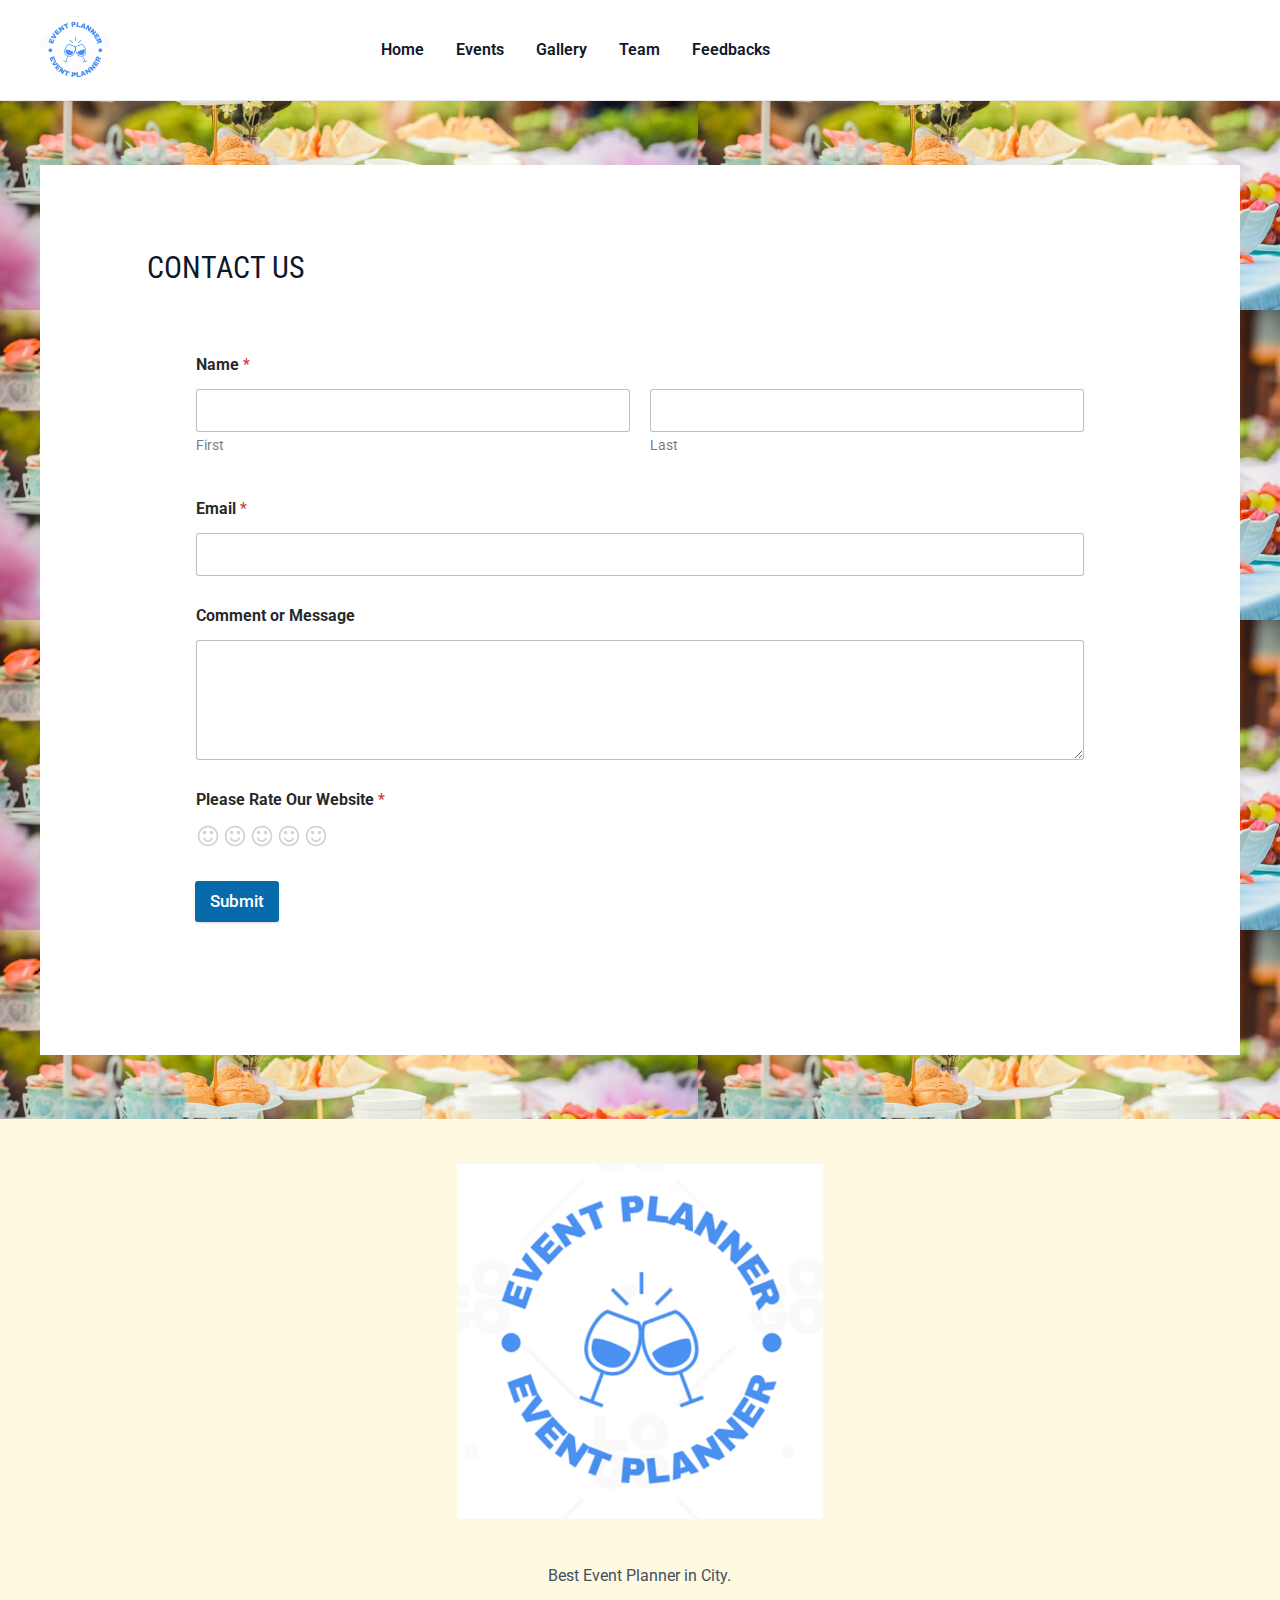
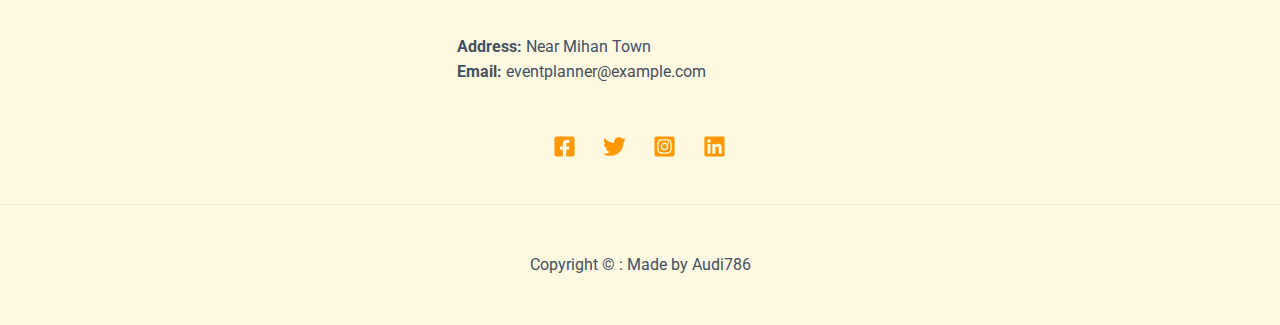
<file: get-in-touch/index.html>
<!DOCTYPE html>
<html lang="en-US">
<head>
<meta charset="UTF-8">
<meta name="viewport" content="width=device-width, initial-scale=1">
	  
	 <title>CONTACT US – Events_Planner</title>
<meta name="robots" content="max-image-preview:large">
<link rel="dns-prefetch" href="//fonts.googleapis.com">


<link rel="stylesheet" id="astra-theme-css-css" href="https://audi786.github.io/EventPlanner_Wordpress/wp-content/themes/astra/assets/css/minified/main.min.css" media="all">
<style id="astra-theme-css-inline-css">
:root{--ast-container-default-xlg-padding:6.67em;--ast-container-default-lg-padding:5.67em;--ast-container-default-slg-padding:4.34em;--ast-container-default-md-padding:3.34em;--ast-container-default-sm-padding:6.67em;--ast-container-default-xs-padding:2.4em;--ast-container-default-xxs-padding:1.4em;--ast-code-block-background:#EEEEEE;--ast-comment-inputs-background:#FAFAFA;--ast-normal-container-width:1200px;--ast-narrow-container-width:750px;--ast-blog-title-font-weight:normal;--ast-blog-meta-weight:inherit;}html{font-size:100%;}a,.page-title{color:var(--ast-global-color-2);}a:hover,a:focus{color:var(--ast-global-color-1);}body,button,input,select,textarea,.ast-button,.ast-custom-button{font-family:'Roboto',sans-serif;font-weight:400;font-size:16px;font-size:1rem;line-height:var(--ast-body-line-height,1.6em);}blockquote{color:var(--ast-global-color-3);}h1,.entry-content h1,h2,.entry-content h2,h3,.entry-content h3,h4,.entry-content h4,h5,.entry-content h5,h6,.entry-content h6,.site-title,.site-title a{font-family:'Roboto Condensed',sans-serif;font-weight:700;}.site-title{font-size:35px;font-size:2.1875rem;display:none;}header .custom-logo-link img{max-width:70px;}.astra-logo-svg{width:70px;}.site-header .site-description{font-size:15px;font-size:0.9375rem;display:none;}.entry-title{font-size:30px;font-size:1.875rem;}.archive .ast-article-post .ast-article-inner,.blog .ast-article-post .ast-article-inner,.archive .ast-article-post .ast-article-inner:hover,.blog .ast-article-post .ast-article-inner:hover{overflow:hidden;}h1,.entry-content h1{font-size:95px;font-size:5.9375rem;font-weight:700;font-family:'Roboto Condensed',sans-serif;}h2,.entry-content h2{font-size:50px;font-size:3.125rem;font-weight:700;font-family:'Roboto Condensed',sans-serif;}h3,.entry-content h3{font-size:35px;font-size:2.1875rem;font-weight:700;font-family:'Roboto Condensed',sans-serif;}h4,.entry-content h4{font-size:20px;font-size:1.25rem;font-weight:700;font-family:'Roboto Condensed',sans-serif;}h5,.entry-content h5{font-size:18px;font-size:1.125rem;font-weight:700;font-family:'Roboto Condensed',sans-serif;}h6,.entry-content h6{font-size:15px;font-size:0.9375rem;font-weight:700;font-family:'Roboto Condensed',sans-serif;}::selection{background-color:#d94747;color:#ffffff;}body,h1,.entry-title a,.entry-content h1,h2,.entry-content h2,h3,.entry-content h3,h4,.entry-content h4,h5,.entry-content h5,h6,.entry-content h6{color:var(--ast-global-color-3);}.tagcloud a:hover,.tagcloud a:focus,.tagcloud a.current-item{color:#ffffff;border-color:var(--ast-global-color-2);background-color:var(--ast-global-color-2);}input:focus,input[type="text"]:focus,input[type="email"]:focus,input[type="url"]:focus,input[type="password"]:focus,input[type="reset"]:focus,input[type="search"]:focus,textarea:focus{border-color:var(--ast-global-color-2);}input[type="radio"]:checked,input[type=reset],input[type="checkbox"]:checked,input[type="checkbox"]:hover:checked,input[type="checkbox"]:focus:checked,input[type=range]::-webkit-slider-thumb{border-color:var(--ast-global-color-2);background-color:var(--ast-global-color-2);box-shadow:none;}.site-footer a:hover + .post-count,.site-footer a:focus + .post-count{background:var(--ast-global-color-2);border-color:var(--ast-global-color-2);}.single .nav-links .nav-previous,.single .nav-links .nav-next{color:var(--ast-global-color-2);}.entry-meta,.entry-meta *{line-height:1.45;color:var(--ast-global-color-2);}.entry-meta a:not(.ast-button):hover,.entry-meta a:not(.ast-button):hover *,.entry-meta a:not(.ast-button):focus,.entry-meta a:not(.ast-button):focus *,.page-links > .page-link,.page-links .page-link:hover,.post-navigation a:hover{color:var(--ast-global-color-1);}#cat option,.secondary .calendar_wrap thead a,.secondary .calendar_wrap thead a:visited{color:var(--ast-global-color-2);}.secondary .calendar_wrap #today,.ast-progress-val span{background:var(--ast-global-color-2);}.secondary a:hover + .post-count,.secondary a:focus + .post-count{background:var(--ast-global-color-2);border-color:var(--ast-global-color-2);}.calendar_wrap #today > a{color:#ffffff;}.page-links .page-link,.single .post-navigation a{color:var(--ast-global-color-2);}.ast-search-menu-icon .search-form button.search-submit{padding:0 4px;}.ast-search-menu-icon form.search-form{padding-right:0;}.ast-search-menu-icon.slide-search input.search-field{width:0;}.ast-header-search .ast-search-menu-icon.ast-dropdown-active .search-form,.ast-header-search .ast-search-menu-icon.ast-dropdown-active .search-field:focus{transition:all 0.2s;}.search-form input.search-field:focus{outline:none;}.ast-archive-title{color:var(--ast-global-color-2);}.wp-block-latest-posts > li > a{color:var(--ast-global-color-2);}.widget-title,.widget .wp-block-heading{font-size:22px;font-size:1.375rem;color:var(--ast-global-color-2);}.ast-search-menu-icon.slide-search a:focus-visible:focus-visible,.astra-search-icon:focus-visible,#close:focus-visible,a:focus-visible,.ast-menu-toggle:focus-visible,.site .skip-link:focus-visible,.wp-block-loginout input:focus-visible,.wp-block-search.wp-block-search__button-inside .wp-block-search__inside-wrapper,.ast-header-navigation-arrow:focus-visible,.woocommerce .wc-proceed-to-checkout > .checkout-button:focus-visible,.woocommerce .woocommerce-MyAccount-navigation ul li a:focus-visible,.ast-orders-table__row .ast-orders-table__cell:focus-visible,.woocommerce .woocommerce-order-details .order-again > .button:focus-visible,.woocommerce .woocommerce-message a.button.wc-forward:focus-visible,.woocommerce #minus_qty:focus-visible,.woocommerce #plus_qty:focus-visible,a#ast-apply-coupon:focus-visible,.woocommerce .woocommerce-info a:focus-visible,.woocommerce .astra-shop-summary-wrap a:focus-visible,.woocommerce a.wc-forward:focus-visible,#ast-apply-coupon:focus-visible,.woocommerce-js .woocommerce-mini-cart-item a.remove:focus-visible,#close:focus-visible,.button.search-submit:focus-visible,#search_submit:focus,.normal-search:focus-visible{outline-style:dotted;outline-color:inherit;outline-width:thin;}input:focus,input[type="text"]:focus,input[type="email"]:focus,input[type="url"]:focus,input[type="password"]:focus,input[type="reset"]:focus,input[type="search"]:focus,input[type="number"]:focus,textarea:focus,.wp-block-search__input:focus,[data-section="section-header-mobile-trigger"] .ast-button-wrap .ast-mobile-menu-trigger-minimal:focus,.ast-mobile-popup-drawer.active .menu-toggle-close:focus,.woocommerce-ordering select.orderby:focus,#ast-scroll-top:focus,#coupon_code:focus,.woocommerce-page #comment:focus,.woocommerce #reviews #respond input#submit:focus,.woocommerce a.add_to_cart_button:focus,.woocommerce .button.single_add_to_cart_button:focus,.woocommerce .woocommerce-cart-form button:focus,.woocommerce .woocommerce-cart-form__cart-item .quantity .qty:focus,.woocommerce .woocommerce-billing-fields .woocommerce-billing-fields__field-wrapper .woocommerce-input-wrapper > .input-text:focus,.woocommerce #order_comments:focus,.woocommerce #place_order:focus,.woocommerce .woocommerce-address-fields .woocommerce-address-fields__field-wrapper .woocommerce-input-wrapper > .input-text:focus,.woocommerce .woocommerce-MyAccount-content form button:focus,.woocommerce .woocommerce-MyAccount-content .woocommerce-EditAccountForm .woocommerce-form-row .woocommerce-Input.input-text:focus,.woocommerce .ast-woocommerce-container .woocommerce-pagination ul.page-numbers li a:focus,body #content .woocommerce form .form-row .select2-container--default .select2-selection--single:focus,#ast-coupon-code:focus,.woocommerce.woocommerce-js .quantity input[type=number]:focus,.woocommerce-js .woocommerce-mini-cart-item .quantity input[type=number]:focus,.woocommerce p#ast-coupon-trigger:focus{border-style:dotted;border-color:inherit;border-width:thin;}input{outline:none;}.ast-logo-title-inline .site-logo-img{padding-right:1em;}.site-logo-img img{ transition:all 0.2s linear;}body .ast-oembed-container *{position:absolute;top:0;width:100%;height:100%;left:0;}body .wp-block-embed-pocket-casts .ast-oembed-container *{position:unset;}.ast-single-post-featured-section + article {margin-top: 2em;}.site-content .ast-single-post-featured-section img {width: 100%;overflow: hidden;object-fit: cover;}.site > .ast-single-related-posts-container {margin-top: 0;}@media (min-width: 922px) {.ast-desktop .ast-container--narrow {max-width: var(--ast-narrow-container-width);margin: 0 auto;}}@media (max-width:921px){#ast-desktop-header{display:none;}}@media (min-width:922px){#ast-mobile-header{display:none;}}.wp-block-buttons.aligncenter{justify-content:center;}@media (max-width:921px){.ast-theme-transparent-header #primary,.ast-theme-transparent-header #secondary{padding:0;}}@media (max-width:921px){.ast-plain-container.ast-no-sidebar #primary{padding:0;}}.ast-plain-container.ast-no-sidebar #primary{margin-top:0;margin-bottom:0;}.wp-block-button.is-style-outline .wp-block-button__link{border-color:var(--ast-global-color-0);border-top-width:0px;border-right-width:0px;border-bottom-width:0px;border-left-width:0px;}div.wp-block-button.is-style-outline > .wp-block-button__link:not(.has-text-color),div.wp-block-button.wp-block-button__link.is-style-outline:not(.has-text-color){color:var(--ast-global-color-0);}.wp-block-button.is-style-outline .wp-block-button__link:hover,.wp-block-buttons .wp-block-button.is-style-outline .wp-block-button__link:focus,.wp-block-buttons .wp-block-button.is-style-outline > .wp-block-button__link:not(.has-text-color):hover,.wp-block-buttons .wp-block-button.wp-block-button__link.is-style-outline:not(.has-text-color):hover{color:var(--ast-global-color-5);background-color:var(--ast-global-color-1);border-color:var(--ast-global-color-1);}.post-page-numbers.current .page-link,.ast-pagination .page-numbers.current{color:#ffffff;border-color:#d94747;background-color:#d94747;}.wp-block-button.is-style-outline .wp-block-button__link{border-top-width:0px;border-right-width:0px;border-bottom-width:0px;border-left-width:0px;}.wp-block-button.is-style-outline .wp-block-button__link.wp-element-button,.ast-outline-button{border-color:var(--ast-global-color-0);font-family:inherit;font-weight:500;line-height:1em;border-top-left-radius:30px;border-top-right-radius:30px;border-bottom-right-radius:30px;border-bottom-left-radius:30px;}.wp-block-buttons .wp-block-button.is-style-outline > .wp-block-button__link:not(.has-text-color),.wp-block-buttons .wp-block-button.wp-block-button__link.is-style-outline:not(.has-text-color),.ast-outline-button{color:var(--ast-global-color-0);}.wp-block-button.is-style-outline .wp-block-button__link:hover,.wp-block-buttons .wp-block-button.is-style-outline .wp-block-button__link:focus,.wp-block-buttons .wp-block-button.is-style-outline > .wp-block-button__link:not(.has-text-color):hover,.wp-block-buttons .wp-block-button.wp-block-button__link.is-style-outline:not(.has-text-color):hover,.ast-outline-button:hover,.ast-outline-button:focus,.wp-block-uagb-buttons-child .uagb-buttons-repeater.ast-outline-button:hover,.wp-block-uagb-buttons-child .uagb-buttons-repeater.ast-outline-button:focus{color:var(--ast-global-color-5);background-color:var(--ast-global-color-1);border-color:var(--ast-global-color-1);}.wp-block-button .wp-block-button__link.wp-element-button.is-style-outline:not(.has-background),.wp-block-button.is-style-outline>.wp-block-button__link.wp-element-button:not(.has-background),.ast-outline-button{background-color:var(--ast-global-color-0);}.entry-content[ast-blocks-layout] > figure{margin-bottom:1em;}h1.widget-title{font-weight:700;}h2.widget-title{font-weight:700;}h3.widget-title{font-weight:700;}@media (max-width:921px){.ast-separate-container #primary,.ast-separate-container #secondary{padding:1.5em 0;}#primary,#secondary{padding:1.5em 0;margin:0;}.ast-left-sidebar #content > .ast-container{display:flex;flex-direction:column-reverse;width:100%;}.ast-separate-container .ast-article-post,.ast-separate-container .ast-article-single{padding:1.5em 2.14em;}.ast-author-box img.avatar{margin:20px 0 0 0;}}@media (min-width:922px){.ast-separate-container.ast-right-sidebar #primary,.ast-separate-container.ast-left-sidebar #primary{border:0;}.search-no-results.ast-separate-container #primary{margin-bottom:4em;}}.elementor-button-wrapper .elementor-button{border-style:solid;text-decoration:none;border-top-width:0px;border-right-width:0px;border-left-width:0px;border-bottom-width:0px;}body .elementor-button.elementor-size-sm,body .elementor-button.elementor-size-xs,body .elementor-button.elementor-size-md,body .elementor-button.elementor-size-lg,body .elementor-button.elementor-size-xl,body .elementor-button{border-top-left-radius:30px;border-top-right-radius:30px;border-bottom-right-radius:30px;border-bottom-left-radius:30px;padding-top:15px;padding-right:40px;padding-bottom:15px;padding-left:40px;}.elementor-button-wrapper .elementor-button{border-color:var(--ast-global-color-0);background-color:var(--ast-global-color-0);}.elementor-button-wrapper .elementor-button:hover,.elementor-button-wrapper .elementor-button:focus{color:var(--ast-global-color-5);background-color:var(--ast-global-color-1);border-color:var(--ast-global-color-1);}.wp-block-button .wp-block-button__link ,.elementor-button-wrapper .elementor-button,.elementor-button-wrapper .elementor-button:visited{color:var(--ast-global-color-5);}.elementor-button-wrapper .elementor-button{font-weight:500;line-height:1em;text-transform:uppercase;}.wp-block-button .wp-block-button__link:hover,.wp-block-button .wp-block-button__link:focus{color:var(--ast-global-color-5);background-color:var(--ast-global-color-1);border-color:var(--ast-global-color-1);}.wp-block-button .wp-block-button__link,.wp-block-search .wp-block-search__button,body .wp-block-file .wp-block-file__button{border-style:solid;border-top-width:0px;border-right-width:0px;border-left-width:0px;border-bottom-width:0px;border-color:var(--ast-global-color-0);background-color:var(--ast-global-color-0);color:var(--ast-global-color-5);font-family:inherit;font-weight:500;line-height:1em;text-transform:uppercase;border-top-left-radius:30px;border-top-right-radius:30px;border-bottom-right-radius:30px;border-bottom-left-radius:30px;padding-top:15px;padding-right:40px;padding-bottom:15px;padding-left:40px;}.menu-toggle,button,.ast-button,.ast-custom-button,.button,input#submit,input[type="button"],input[type="submit"],input[type="reset"],form[CLASS*="wp-block-search__"].wp-block-search .wp-block-search__inside-wrapper .wp-block-search__button,body .wp-block-file .wp-block-file__button,.woocommerce-js a.button,.woocommerce button.button,.woocommerce .woocommerce-message a.button,.woocommerce #respond input#submit.alt,.woocommerce input.button.alt,.woocommerce input.button,.woocommerce input.button:disabled,.woocommerce input.button:disabled[disabled],.woocommerce input.button:disabled:hover,.woocommerce input.button:disabled[disabled]:hover,.woocommerce #respond input#submit,.woocommerce button.button.alt.disabled,.wc-block-grid__products .wc-block-grid__product .wp-block-button__link,.wc-block-grid__product-onsale,[CLASS*="wc-block"] button,.woocommerce-js .astra-cart-drawer .astra-cart-drawer-content .woocommerce-mini-cart__buttons .button:not(.checkout):not(.ast-continue-shopping),.woocommerce-js .astra-cart-drawer .astra-cart-drawer-content .woocommerce-mini-cart__buttons a.checkout,.woocommerce button.button.alt.disabled.wc-variation-selection-needed,[CLASS*="wc-block"] .wc-block-components-button{border-style:solid;border-top-width:0px;border-right-width:0px;border-left-width:0px;border-bottom-width:0px;color:var(--ast-global-color-5);border-color:var(--ast-global-color-0);background-color:var(--ast-global-color-0);padding-top:15px;padding-right:40px;padding-bottom:15px;padding-left:40px;font-family:inherit;font-weight:500;line-height:1em;text-transform:uppercase;border-top-left-radius:30px;border-top-right-radius:30px;border-bottom-right-radius:30px;border-bottom-left-radius:30px;}button:focus,.menu-toggle:hover,button:hover,.ast-button:hover,.ast-custom-button:hover .button:hover,.ast-custom-button:hover ,input[type=reset]:hover,input[type=reset]:focus,input#submit:hover,input#submit:focus,input[type="button"]:hover,input[type="button"]:focus,input[type="submit"]:hover,input[type="submit"]:focus,form[CLASS*="wp-block-search__"].wp-block-search .wp-block-search__inside-wrapper .wp-block-search__button:hover,form[CLASS*="wp-block-search__"].wp-block-search .wp-block-search__inside-wrapper .wp-block-search__button:focus,body .wp-block-file .wp-block-file__button:hover,body .wp-block-file .wp-block-file__button:focus,.woocommerce-js a.button:hover,.woocommerce button.button:hover,.woocommerce .woocommerce-message a.button:hover,.woocommerce #respond input#submit:hover,.woocommerce #respond input#submit.alt:hover,.woocommerce input.button.alt:hover,.woocommerce input.button:hover,.woocommerce button.button.alt.disabled:hover,.wc-block-grid__products .wc-block-grid__product .wp-block-button__link:hover,[CLASS*="wc-block"] button:hover,.woocommerce-js .astra-cart-drawer .astra-cart-drawer-content .woocommerce-mini-cart__buttons .button:not(.checkout):not(.ast-continue-shopping):hover,.woocommerce-js .astra-cart-drawer .astra-cart-drawer-content .woocommerce-mini-cart__buttons a.checkout:hover,.woocommerce button.button.alt.disabled.wc-variation-selection-needed:hover,[CLASS*="wc-block"] .wc-block-components-button:hover,[CLASS*="wc-block"] .wc-block-components-button:focus{color:var(--ast-global-color-5);background-color:var(--ast-global-color-1);border-color:var(--ast-global-color-1);}@media (max-width:921px){.ast-mobile-header-stack .main-header-bar .ast-search-menu-icon{display:inline-block;}.ast-header-break-point.ast-header-custom-item-outside .ast-mobile-header-stack .main-header-bar .ast-search-icon{margin:0;}.ast-comment-avatar-wrap img{max-width:2.5em;}.ast-comment-meta{padding:0 1.8888em 1.3333em;}.ast-separate-container .ast-comment-list li.depth-1{padding:1.5em 2.14em;}.ast-separate-container .comment-respond{padding:2em 2.14em;}}@media (min-width:544px){.ast-container{max-width:100%;}}@media (max-width:544px){.ast-separate-container .ast-article-post,.ast-separate-container .ast-article-single,.ast-separate-container .comments-title,.ast-separate-container .ast-archive-description{padding:1.5em 1em;}.ast-separate-container #content .ast-container{padding-left:0.54em;padding-right:0.54em;}.ast-separate-container .ast-comment-list .bypostauthor{padding:.5em;}.ast-search-menu-icon.ast-dropdown-active .search-field{width:170px;}}body,.ast-separate-container{background-color:var(--ast-global-color-4);;background-image:none;;}@media (max-width:921px){.site-title{display:none;}.site-header .site-description{display:none;}h1,.entry-content h1{font-size:50px;}h2,.entry-content h2{font-size:25px;}h3,.entry-content h3{font-size:20px;}}@media (max-width:544px){.site-title{display:none;}.site-header .site-description{display:none;}h1,.entry-content h1{font-size:40px;}h2,.entry-content h2{font-size:25px;}h3,.entry-content h3{font-size:20px;}header .custom-logo-link img,.ast-header-break-point .site-branding img,.ast-header-break-point .custom-logo-link img{max-width:65px;}.astra-logo-svg{width:65px;}.ast-header-break-point .site-logo-img .custom-mobile-logo-link img{max-width:65px;}}@media (max-width:921px){html{font-size:91.2%;}}@media (max-width:544px){html{font-size:91.2%;}}@media (min-width:922px){.ast-container{max-width:1240px;}}@media (min-width:922px){.site-content .ast-container{display:flex;}}@media (max-width:921px){.site-content .ast-container{flex-direction:column;}}@media (min-width:922px){.main-header-menu .sub-menu .menu-item.ast-left-align-sub-menu:hover > .sub-menu,.main-header-menu .sub-menu .menu-item.ast-left-align-sub-menu.focus > .sub-menu{margin-left:-0px;}}.site .comments-area{padding-bottom:3em;}.wp-block-file {display: flex;align-items: center;flex-wrap: wrap;justify-content: space-between;}.wp-block-pullquote {border: none;}.wp-block-pullquote blockquote::before {content: "\201D";font-family: "Helvetica",sans-serif;display: flex;transform: rotate( 180deg );font-size: 6rem;font-style: normal;line-height: 1;font-weight: bold;align-items: center;justify-content: center;}.has-text-align-right > blockquote::before {justify-content: flex-start;}.has-text-align-left > blockquote::before {justify-content: flex-end;}figure.wp-block-pullquote.is-style-solid-color blockquote {max-width: 100%;text-align: inherit;}html body {--wp--custom--ast-default-block-top-padding: 3em;--wp--custom--ast-default-block-right-padding: 3em;--wp--custom--ast-default-block-bottom-padding: 3em;--wp--custom--ast-default-block-left-padding: 3em;--wp--custom--ast-container-width: 1200px;--wp--custom--ast-content-width-size: 1200px;--wp--custom--ast-wide-width-size: calc(1200px + var(--wp--custom--ast-default-block-left-padding) + var(--wp--custom--ast-default-block-right-padding));}.ast-narrow-container {--wp--custom--ast-content-width-size: 750px;--wp--custom--ast-wide-width-size: 750px;}@media(max-width: 921px) {html body {--wp--custom--ast-default-block-top-padding: 3em;--wp--custom--ast-default-block-right-padding: 2em;--wp--custom--ast-default-block-bottom-padding: 3em;--wp--custom--ast-default-block-left-padding: 2em;}}@media(max-width: 544px) {html body {--wp--custom--ast-default-block-top-padding: 3em;--wp--custom--ast-default-block-right-padding: 1.5em;--wp--custom--ast-default-block-bottom-padding: 3em;--wp--custom--ast-default-block-left-padding: 1.5em;}}.entry-content > .wp-block-group,.entry-content > .wp-block-cover,.entry-content > .wp-block-columns {padding-top: var(--wp--custom--ast-default-block-top-padding);padding-right: var(--wp--custom--ast-default-block-right-padding);padding-bottom: var(--wp--custom--ast-default-block-bottom-padding);padding-left: var(--wp--custom--ast-default-block-left-padding);}.ast-plain-container.ast-no-sidebar .entry-content > .alignfull,.ast-page-builder-template .ast-no-sidebar .entry-content > .alignfull {margin-left: calc( -50vw + 50%);margin-right: calc( -50vw + 50%);max-width: 100vw;width: 100vw;}.ast-plain-container.ast-no-sidebar .entry-content .alignfull .alignfull,.ast-page-builder-template.ast-no-sidebar .entry-content .alignfull .alignfull,.ast-plain-container.ast-no-sidebar .entry-content .alignfull .alignwide,.ast-page-builder-template.ast-no-sidebar .entry-content .alignfull .alignwide,.ast-plain-container.ast-no-sidebar .entry-content .alignwide .alignfull,.ast-page-builder-template.ast-no-sidebar .entry-content .alignwide .alignfull,.ast-plain-container.ast-no-sidebar .entry-content .alignwide .alignwide,.ast-page-builder-template.ast-no-sidebar .entry-content .alignwide .alignwide,.ast-plain-container.ast-no-sidebar .entry-content .wp-block-column .alignfull,.ast-page-builder-template.ast-no-sidebar .entry-content .wp-block-column .alignfull,.ast-plain-container.ast-no-sidebar .entry-content .wp-block-column .alignwide,.ast-page-builder-template.ast-no-sidebar .entry-content .wp-block-column .alignwide {margin-left: auto;margin-right: auto;width: 100%;}[ast-blocks-layout] .wp-block-separator:not(.is-style-dots) {height: 0;}[ast-blocks-layout] .wp-block-separator {margin: 20px auto;}[ast-blocks-layout] .wp-block-separator:not(.is-style-wide):not(.is-style-dots) {max-width: 100px;}[ast-blocks-layout] .wp-block-separator.has-background {padding: 0;}.entry-content[ast-blocks-layout] > * {max-width: var(--wp--custom--ast-content-width-size);margin-left: auto;margin-right: auto;}.entry-content[ast-blocks-layout] > .alignwide {max-width: var(--wp--custom--ast-wide-width-size);}.entry-content[ast-blocks-layout] .alignfull {max-width: none;}.entry-content .wp-block-columns {margin-bottom: 0;}blockquote {margin: 1.5em;border-color: rgba(0,0,0,0.05);}.wp-block-quote:not(.has-text-align-right):not(.has-text-align-center) {border-left: 5px solid rgba(0,0,0,0.05);}.has-text-align-right > blockquote,blockquote.has-text-align-right {border-right: 5px solid rgba(0,0,0,0.05);}.has-text-align-left > blockquote,blockquote.has-text-align-left {border-left: 5px solid rgba(0,0,0,0.05);}.wp-block-site-tagline,.wp-block-latest-posts .read-more {margin-top: 15px;}.wp-block-loginout p label {display: block;}.wp-block-loginout p:not(.login-remember):not(.login-submit) input {width: 100%;}.wp-block-loginout input:focus {border-color: transparent;}.wp-block-loginout input:focus {outline: thin dotted;}.entry-content .wp-block-media-text .wp-block-media-text__content {padding: 0 0 0 8%;}.entry-content .wp-block-media-text.has-media-on-the-right .wp-block-media-text__content {padding: 0 8% 0 0;}.entry-content .wp-block-media-text.has-background .wp-block-media-text__content {padding: 8%;}.entry-content .wp-block-cover:not([class*="background-color"]) .wp-block-cover__inner-container,.entry-content .wp-block-cover:not([class*="background-color"]) .wp-block-cover-image-text,.entry-content .wp-block-cover:not([class*="background-color"]) .wp-block-cover-text,.entry-content .wp-block-cover-image:not([class*="background-color"]) .wp-block-cover__inner-container,.entry-content .wp-block-cover-image:not([class*="background-color"]) .wp-block-cover-image-text,.entry-content .wp-block-cover-image:not([class*="background-color"]) .wp-block-cover-text {color: var(--ast-global-color-5);}.wp-block-loginout .login-remember input {width: 1.1rem;height: 1.1rem;margin: 0 5px 4px 0;vertical-align: middle;}.wp-block-latest-posts > li > *:first-child,.wp-block-latest-posts:not(.is-grid) > li:first-child {margin-top: 0;}.wp-block-search__inside-wrapper .wp-block-search__input {padding: 0 10px;color: var(--ast-global-color-3);background: var(--ast-global-color-5);border-color: var(--ast-border-color);}.wp-block-latest-posts .read-more {margin-bottom: 1.5em;}.wp-block-search__no-button .wp-block-search__inside-wrapper .wp-block-search__input {padding-top: 5px;padding-bottom: 5px;}.wp-block-latest-posts .wp-block-latest-posts__post-date,.wp-block-latest-posts .wp-block-latest-posts__post-author {font-size: 1rem;}.wp-block-latest-posts > li > *,.wp-block-latest-posts:not(.is-grid) > li {margin-top: 12px;margin-bottom: 12px;}.ast-page-builder-template .entry-content[ast-blocks-layout] > *,.ast-page-builder-template .entry-content[ast-blocks-layout] > .alignfull > * {max-width: none;}.ast-page-builder-template .entry-content[ast-blocks-layout] > .alignwide > * {max-width: var(--wp--custom--ast-wide-width-size);}.ast-page-builder-template .entry-content[ast-blocks-layout] > .inherit-container-width > *,.ast-page-builder-template .entry-content[ast-blocks-layout] > * > *,.entry-content[ast-blocks-layout] > .wp-block-cover .wp-block-cover__inner-container {max-width: var(--wp--custom--ast-content-width-size);margin-left: auto;margin-right: auto;}.entry-content[ast-blocks-layout] .wp-block-cover:not(.alignleft):not(.alignright) {width: auto;}@media(max-width: 1200px) {.ast-separate-container .entry-content > .alignfull,.ast-separate-container .entry-content[ast-blocks-layout] > .alignwide,.ast-plain-container .entry-content[ast-blocks-layout] > .alignwide,.ast-plain-container .entry-content .alignfull {margin-left: calc(-1 * min(var(--ast-container-default-xlg-padding),20px)) ;margin-right: calc(-1 * min(var(--ast-container-default-xlg-padding),20px));}}@media(min-width: 1201px) {.ast-separate-container .entry-content > .alignfull {margin-left: calc(-1 * var(--ast-container-default-xlg-padding) );margin-right: calc(-1 * var(--ast-container-default-xlg-padding) );}.ast-separate-container .entry-content[ast-blocks-layout] > .alignwide,.ast-plain-container .entry-content[ast-blocks-layout] > .alignwide {margin-left: calc(-1 * var(--wp--custom--ast-default-block-left-padding) );margin-right: calc(-1 * var(--wp--custom--ast-default-block-right-padding) );}}@media(min-width: 921px) {.ast-separate-container .entry-content .wp-block-group.alignwide:not(.inherit-container-width) > :where(:not(.alignleft):not(.alignright)),.ast-plain-container .entry-content .wp-block-group.alignwide:not(.inherit-container-width) > :where(:not(.alignleft):not(.alignright)) {max-width: calc( var(--wp--custom--ast-content-width-size) + 80px );}.ast-plain-container.ast-right-sidebar .entry-content[ast-blocks-layout] .alignfull,.ast-plain-container.ast-left-sidebar .entry-content[ast-blocks-layout] .alignfull {margin-left: -60px;margin-right: -60px;}}@media(min-width: 544px) {.entry-content > .alignleft {margin-right: 20px;}.entry-content > .alignright {margin-left: 20px;}}@media (max-width:544px){.wp-block-columns .wp-block-column:not(:last-child){margin-bottom:20px;}.wp-block-latest-posts{margin:0;}}@media( max-width: 600px ) {.entry-content .wp-block-media-text .wp-block-media-text__content,.entry-content .wp-block-media-text.has-media-on-the-right .wp-block-media-text__content {padding: 8% 0 0;}.entry-content .wp-block-media-text.has-background .wp-block-media-text__content {padding: 8%;}}.ast-page-builder-template .entry-header {padding-left: 0;}.ast-narrow-container .site-content .wp-block-uagb-image--align-full .wp-block-uagb-image__figure {max-width: 100%;margin-left: auto;margin-right: auto;}:root .has-ast-global-color-0-color{color:var(--ast-global-color-0);}:root .has-ast-global-color-0-background-color{background-color:var(--ast-global-color-0);}:root .wp-block-button .has-ast-global-color-0-color{color:var(--ast-global-color-0);}:root .wp-block-button .has-ast-global-color-0-background-color{background-color:var(--ast-global-color-0);}:root .has-ast-global-color-1-color{color:var(--ast-global-color-1);}:root .has-ast-global-color-1-background-color{background-color:var(--ast-global-color-1);}:root .wp-block-button .has-ast-global-color-1-color{color:var(--ast-global-color-1);}:root .wp-block-button .has-ast-global-color-1-background-color{background-color:var(--ast-global-color-1);}:root .has-ast-global-color-2-color{color:var(--ast-global-color-2);}:root .has-ast-global-color-2-background-color{background-color:var(--ast-global-color-2);}:root .wp-block-button .has-ast-global-color-2-color{color:var(--ast-global-color-2);}:root .wp-block-button .has-ast-global-color-2-background-color{background-color:var(--ast-global-color-2);}:root .has-ast-global-color-3-color{color:var(--ast-global-color-3);}:root .has-ast-global-color-3-background-color{background-color:var(--ast-global-color-3);}:root .wp-block-button .has-ast-global-color-3-color{color:var(--ast-global-color-3);}:root .wp-block-button .has-ast-global-color-3-background-color{background-color:var(--ast-global-color-3);}:root .has-ast-global-color-4-color{color:var(--ast-global-color-4);}:root .has-ast-global-color-4-background-color{background-color:var(--ast-global-color-4);}:root .wp-block-button .has-ast-global-color-4-color{color:var(--ast-global-color-4);}:root .wp-block-button .has-ast-global-color-4-background-color{background-color:var(--ast-global-color-4);}:root .has-ast-global-color-5-color{color:var(--ast-global-color-5);}:root .has-ast-global-color-5-background-color{background-color:var(--ast-global-color-5);}:root .wp-block-button .has-ast-global-color-5-color{color:var(--ast-global-color-5);}:root .wp-block-button .has-ast-global-color-5-background-color{background-color:var(--ast-global-color-5);}:root .has-ast-global-color-6-color{color:var(--ast-global-color-6);}:root .has-ast-global-color-6-background-color{background-color:var(--ast-global-color-6);}:root .wp-block-button .has-ast-global-color-6-color{color:var(--ast-global-color-6);}:root .wp-block-button .has-ast-global-color-6-background-color{background-color:var(--ast-global-color-6);}:root .has-ast-global-color-7-color{color:var(--ast-global-color-7);}:root .has-ast-global-color-7-background-color{background-color:var(--ast-global-color-7);}:root .wp-block-button .has-ast-global-color-7-color{color:var(--ast-global-color-7);}:root .wp-block-button .has-ast-global-color-7-background-color{background-color:var(--ast-global-color-7);}:root .has-ast-global-color-8-color{color:var(--ast-global-color-8);}:root .has-ast-global-color-8-background-color{background-color:var(--ast-global-color-8);}:root .wp-block-button .has-ast-global-color-8-color{color:var(--ast-global-color-8);}:root .wp-block-button .has-ast-global-color-8-background-color{background-color:var(--ast-global-color-8);}:root{--ast-global-color-0:#FD9800;--ast-global-color-1:#6a5c49;--ast-global-color-2:#0F172A;--ast-global-color-3:#454F5E;--ast-global-color-4:#FEF9E1;--ast-global-color-5:#FFFFFF;--ast-global-color-6:#F9F0C8;--ast-global-color-7:#141006;--ast-global-color-8:#222222;}:root {--ast-border-color : #dddddd;}.ast-single-entry-banner {-js-display: flex;display: flex;flex-direction: column;justify-content: center;text-align: center;position: relative;background: #eeeeee;}.ast-single-entry-banner[data-banner-layout="layout-1"] {max-width: 1200px;background: inherit;padding: 20px 0;}.ast-single-entry-banner[data-banner-width-type="custom"] {margin: 0 auto;width: 100%;}.ast-single-entry-banner + .site-content .entry-header {margin-bottom: 0;}.site .ast-author-avatar {--ast-author-avatar-size: ;}a.ast-underline-text {text-decoration: underline;}.ast-container > .ast-terms-link {position: relative;display: block;}a.ast-button.ast-badge-tax {padding: 4px 8px;border-radius: 3px;font-size: inherit;}header.entry-header .entry-title{font-size:30px;font-size:1.875rem;}header.entry-header > *:not(:last-child){margin-bottom:10px;}.ast-archive-entry-banner {-js-display: flex;display: flex;flex-direction: column;justify-content: center;text-align: center;position: relative;background: #eeeeee;}.ast-archive-entry-banner[data-banner-width-type="custom"] {margin: 0 auto;width: 100%;}.ast-archive-entry-banner[data-banner-layout="layout-1"] {background: inherit;padding: 20px 0;text-align: left;}body.archive .ast-archive-description{max-width:1200px;width:100%;text-align:left;padding-top:3em;padding-right:3em;padding-bottom:3em;padding-left:3em;}body.archive .ast-archive-description .ast-archive-title,body.archive .ast-archive-description .ast-archive-title *{font-size:40px;font-size:2.5rem;}body.archive .ast-archive-description > *:not(:last-child){margin-bottom:10px;}@media (max-width:921px){body.archive .ast-archive-description{text-align:left;}}@media (max-width:544px){body.archive .ast-archive-description{text-align:left;}}.ast-breadcrumbs .trail-browse,.ast-breadcrumbs .trail-items,.ast-breadcrumbs .trail-items li{display:inline-block;margin:0;padding:0;border:none;background:inherit;text-indent:0;text-decoration:none;}.ast-breadcrumbs .trail-browse{font-size:inherit;font-style:inherit;font-weight:inherit;color:inherit;}.ast-breadcrumbs .trail-items{list-style:none;}.trail-items li::after{padding:0 0.3em;content:"\00bb";}.trail-items li:last-of-type::after{display:none;}h1,.entry-content h1,h2,.entry-content h2,h3,.entry-content h3,h4,.entry-content h4,h5,.entry-content h5,h6,.entry-content h6{color:var(--ast-global-color-2);}.entry-title a{color:var(--ast-global-color-2);}@media (max-width:921px){.ast-builder-grid-row-container.ast-builder-grid-row-tablet-3-firstrow .ast-builder-grid-row > *:first-child,.ast-builder-grid-row-container.ast-builder-grid-row-tablet-3-lastrow .ast-builder-grid-row > *:last-child{grid-column:1 / -1;}}@media (max-width:544px){.ast-builder-grid-row-container.ast-builder-grid-row-mobile-3-firstrow .ast-builder-grid-row > *:first-child,.ast-builder-grid-row-container.ast-builder-grid-row-mobile-3-lastrow .ast-builder-grid-row > *:last-child{grid-column:1 / -1;}}.ast-builder-layout-element[data-section="title_tagline"]{display:flex;}@media (max-width:921px){.ast-header-break-point .ast-builder-layout-element[data-section="title_tagline"]{display:flex;}}@media (max-width:544px){.ast-header-break-point .ast-builder-layout-element[data-section="title_tagline"]{display:flex;}}.ast-builder-menu-1{font-family:inherit;font-weight:600;}.ast-builder-menu-1 .menu-item > .menu-link{color:var(--ast-global-color-2);}.ast-builder-menu-1 .menu-item > .ast-menu-toggle{color:var(--ast-global-color-2);}.ast-builder-menu-1 .menu-item:hover > .menu-link,.ast-builder-menu-1 .inline-on-mobile .menu-item:hover > .ast-menu-toggle{color:var(--ast-global-color-5);}.ast-builder-menu-1 .menu-item:hover > .ast-menu-toggle{color:var(--ast-global-color-5);}.ast-builder-menu-1 .menu-item.current-menu-item > .menu-link,.ast-builder-menu-1 .inline-on-mobile .menu-item.current-menu-item > .ast-menu-toggle,.ast-builder-menu-1 .current-menu-ancestor > .menu-link{color:var(--ast-global-color-5);}.ast-builder-menu-1 .menu-item.current-menu-item > .ast-menu-toggle{color:var(--ast-global-color-5);}.ast-builder-menu-1 .sub-menu,.ast-builder-menu-1 .inline-on-mobile .sub-menu{border-top-width:2px;border-bottom-width:0px;border-right-width:0px;border-left-width:0px;border-color:#d94747;border-style:solid;}.ast-builder-menu-1 .main-header-menu > .menu-item > .sub-menu,.ast-builder-menu-1 .main-header-menu > .menu-item > .astra-full-megamenu-wrapper{margin-top:0px;}.ast-desktop .ast-builder-menu-1 .main-header-menu > .menu-item > .sub-menu:before,.ast-desktop .ast-builder-menu-1 .main-header-menu > .menu-item > .astra-full-megamenu-wrapper:before{height:calc( 0px + 5px );}.ast-builder-menu-1 .main-header-menu,.ast-builder-menu-1 .main-header-menu .sub-menu{background-color:#ffffff;;background-image:none;;}.ast-desktop .ast-builder-menu-1 .menu-item .sub-menu .menu-link{border-style:none;}@media (max-width:921px){.ast-header-break-point .ast-builder-menu-1 .menu-item.menu-item-has-children > .ast-menu-toggle{top:0;}.ast-builder-menu-1 .inline-on-mobile .menu-item.menu-item-has-children > .ast-menu-toggle{right:-15px;}.ast-builder-menu-1 .menu-item-has-children > .menu-link:after{content:unset;}.ast-builder-menu-1 .main-header-menu > .menu-item > .sub-menu,.ast-builder-menu-1 .main-header-menu > .menu-item > .astra-full-megamenu-wrapper{margin-top:0;}}@media (max-width:544px){.ast-header-break-point .ast-builder-menu-1 .menu-item.menu-item-has-children > .ast-menu-toggle{top:0;}.ast-builder-menu-1 .main-header-menu > .menu-item > .sub-menu,.ast-builder-menu-1 .main-header-menu > .menu-item > .astra-full-megamenu-wrapper{margin-top:0;}}.ast-builder-menu-1{display:flex;}@media (max-width:921px){.ast-header-break-point .ast-builder-menu-1{display:flex;}}@media (max-width:544px){.ast-header-break-point .ast-builder-menu-1{display:flex;}}.ast-desktop .ast-menu-hover-style-underline > .menu-item > .menu-link:before,.ast-desktop .ast-menu-hover-style-overline > .menu-item > .menu-link:before {content: "";position: absolute;width: 100%;right: 50%;height: 1px;background-color: transparent;transform: scale(0,0) translate(-50%,0);transition: transform .3s ease-in-out,color .0s ease-in-out;}.ast-desktop .ast-menu-hover-style-underline > .menu-item:hover > .menu-link:before,.ast-desktop .ast-menu-hover-style-overline > .menu-item:hover > .menu-link:before {width: calc(100% - 1.2em);background-color: currentColor;transform: scale(1,1) translate(50%,0);}.ast-desktop .ast-menu-hover-style-underline > .menu-item > .menu-link:before {bottom: 0;}.ast-desktop .ast-menu-hover-style-overline > .menu-item > .menu-link:before {top: 0;}.ast-desktop .ast-menu-hover-style-zoom > .menu-item > .menu-link:hover {transition: all .3s ease;transform: scale(1.2);}.site-below-footer-wrap{padding-top:20px;padding-bottom:20px;}.site-below-footer-wrap[data-section="section-below-footer-builder"]{background-color:var(--ast-global-color-4);;background-image:none;;min-height:80px;border-style:solid;border-width:0px;border-top-width:1px;border-top-color:rgba(0,0,0,0.05);}.site-below-footer-wrap[data-section="section-below-footer-builder"] .ast-builder-grid-row{max-width:1200px;min-height:80px;margin-left:auto;margin-right:auto;}.site-below-footer-wrap[data-section="section-below-footer-builder"] .ast-builder-grid-row,.site-below-footer-wrap[data-section="section-below-footer-builder"] .site-footer-section{align-items:center;}.site-below-footer-wrap[data-section="section-below-footer-builder"].ast-footer-row-inline .site-footer-section{display:flex;margin-bottom:0;}.ast-builder-grid-row-full .ast-builder-grid-row{grid-template-columns:1fr;}@media (max-width:921px){.site-below-footer-wrap[data-section="section-below-footer-builder"].ast-footer-row-tablet-inline .site-footer-section{display:flex;margin-bottom:0;}.site-below-footer-wrap[data-section="section-below-footer-builder"].ast-footer-row-tablet-stack .site-footer-section{display:block;margin-bottom:10px;}.ast-builder-grid-row-container.ast-builder-grid-row-tablet-full .ast-builder-grid-row{grid-template-columns:1fr;}}@media (max-width:544px){.site-below-footer-wrap[data-section="section-below-footer-builder"].ast-footer-row-mobile-inline .site-footer-section{display:flex;margin-bottom:0;}.site-below-footer-wrap[data-section="section-below-footer-builder"].ast-footer-row-mobile-stack .site-footer-section{display:block;margin-bottom:10px;}.ast-builder-grid-row-container.ast-builder-grid-row-mobile-full .ast-builder-grid-row{grid-template-columns:1fr;}}.site-below-footer-wrap[data-section="section-below-footer-builder"]{display:grid;}@media (max-width:921px){.ast-header-break-point .site-below-footer-wrap[data-section="section-below-footer-builder"]{display:grid;}}@media (max-width:544px){.ast-header-break-point .site-below-footer-wrap[data-section="section-below-footer-builder"]{display:grid;}}.ast-footer-copyright{text-align:center;}.ast-footer-copyright {color:var(--ast-global-color-3);}@media (max-width:921px){.ast-footer-copyright{text-align:center;}}@media (max-width:544px){.ast-footer-copyright{text-align:center;}}.ast-footer-copyright.ast-builder-layout-element{display:flex;}@media (max-width:921px){.ast-header-break-point .ast-footer-copyright.ast-builder-layout-element{display:flex;}}@media (max-width:544px){.ast-header-break-point .ast-footer-copyright.ast-builder-layout-element{display:flex;}}.ast-social-stack-desktop .ast-builder-social-element,.ast-social-stack-tablet .ast-builder-social-element,.ast-social-stack-mobile .ast-builder-social-element {margin-top: 6px;margin-bottom: 6px;}.social-show-label-true .ast-builder-social-element {width: auto;padding: 0 0.4em;}[data-section^="section-fb-social-icons-"] .footer-social-inner-wrap {text-align: center;}.ast-footer-social-wrap {width: 100%;}.ast-footer-social-wrap .ast-builder-social-element:first-child {margin-left: 0;}.ast-footer-social-wrap .ast-builder-social-element:last-child {margin-right: 0;}.ast-header-social-wrap .ast-builder-social-element:first-child {margin-left: 0;}.ast-header-social-wrap .ast-builder-social-element:last-child {margin-right: 0;}.ast-builder-social-element {line-height: 1;color: #3a3a3a;background: transparent;vertical-align: middle;transition: all 0.01s;margin-left: 6px;margin-right: 6px;justify-content: center;align-items: center;}.ast-builder-social-element {line-height: 1;color: #3a3a3a;background: transparent;vertical-align: middle;transition: all 0.01s;margin-left: 6px;margin-right: 6px;justify-content: center;align-items: center;}.ast-builder-social-element .social-item-label {padding-left: 6px;}.ast-footer-social-1-wrap .ast-builder-social-element,.ast-footer-social-1-wrap .social-show-label-true .ast-builder-social-element{margin-left:13.5px;margin-right:13.5px;}.ast-footer-social-1-wrap .ast-builder-social-element svg{width:23px;height:23px;}.ast-footer-social-1-wrap{margin-top:20px;}.ast-footer-social-1-wrap .ast-social-color-type-custom svg{fill:var(--ast-global-color-0);}.ast-footer-social-1-wrap .ast-social-color-type-custom .ast-builder-social-element:hover{color:var(--ast-global-color-1);}.ast-footer-social-1-wrap .ast-social-color-type-custom .ast-builder-social-element:hover svg{fill:var(--ast-global-color-1);}.ast-footer-social-1-wrap .ast-social-color-type-custom .social-item-label{color:var(--ast-global-color-0);}.ast-footer-social-1-wrap .ast-builder-social-element:hover .social-item-label{color:var(--ast-global-color-1);}[data-section="section-fb-social-icons-1"] .footer-social-inner-wrap{text-align:center;}@media (max-width:921px){[data-section="section-fb-social-icons-1"] .footer-social-inner-wrap{text-align:center;}}@media (max-width:544px){[data-section="section-fb-social-icons-1"] .footer-social-inner-wrap{text-align:center;}}.ast-builder-layout-element[data-section="section-fb-social-icons-1"]{display:flex;}@media (max-width:921px){.ast-header-break-point .ast-builder-layout-element[data-section="section-fb-social-icons-1"]{display:flex;}}@media (max-width:544px){.ast-header-break-point .ast-builder-layout-element[data-section="section-fb-social-icons-1"]{display:flex;}}.site-primary-footer-wrap{padding-top:45px;padding-bottom:45px;}.site-primary-footer-wrap[data-section="section-primary-footer-builder"]{background-color:var(--ast-global-color-4);;background-image:none;;}.site-primary-footer-wrap[data-section="section-primary-footer-builder"] .ast-builder-grid-row{max-width:1200px;margin-left:auto;margin-right:auto;}.site-primary-footer-wrap[data-section="section-primary-footer-builder"] .ast-builder-grid-row,.site-primary-footer-wrap[data-section="section-primary-footer-builder"] .site-footer-section{align-items:flex-start;}.site-primary-footer-wrap[data-section="section-primary-footer-builder"].ast-footer-row-inline .site-footer-section{display:flex;margin-bottom:0;}.ast-builder-grid-row-3-equal .ast-builder-grid-row{grid-template-columns:repeat( 3,1fr );}@media (max-width:921px){.site-primary-footer-wrap[data-section="section-primary-footer-builder"].ast-footer-row-tablet-inline .site-footer-section{display:flex;margin-bottom:0;}.site-primary-footer-wrap[data-section="section-primary-footer-builder"].ast-footer-row-tablet-stack .site-footer-section{display:block;margin-bottom:10px;}.ast-builder-grid-row-container.ast-builder-grid-row-tablet-3-equal .ast-builder-grid-row{grid-template-columns:repeat( 3,1fr );}}@media (max-width:544px){.site-primary-footer-wrap[data-section="section-primary-footer-builder"].ast-footer-row-mobile-inline .site-footer-section{display:flex;margin-bottom:0;}.site-primary-footer-wrap[data-section="section-primary-footer-builder"].ast-footer-row-mobile-stack .site-footer-section{display:block;margin-bottom:10px;}.ast-builder-grid-row-container.ast-builder-grid-row-mobile-full .ast-builder-grid-row{grid-template-columns:1fr;}}@media (max-width:921px){.site-primary-footer-wrap[data-section="section-primary-footer-builder"]{padding-top:80px;padding-bottom:80px;padding-left:40px;padding-right:40px;}}@media (max-width:544px){.site-primary-footer-wrap[data-section="section-primary-footer-builder"]{padding-top:50px;padding-bottom:50px;padding-left:25px;padding-right:25px;}}.site-primary-footer-wrap[data-section="section-primary-footer-builder"]{display:grid;}@media (max-width:921px){.ast-header-break-point .site-primary-footer-wrap[data-section="section-primary-footer-builder"]{display:grid;}}@media (max-width:544px){.ast-header-break-point .site-primary-footer-wrap[data-section="section-primary-footer-builder"]{display:grid;}}.footer-widget-area[data-section="sidebar-widgets-footer-widget-1"].footer-widget-area-inner{text-align:left;}@media (max-width:921px){.footer-widget-area[data-section="sidebar-widgets-footer-widget-1"].footer-widget-area-inner{text-align:center;}}@media (max-width:544px){.footer-widget-area[data-section="sidebar-widgets-footer-widget-1"].footer-widget-area-inner{text-align:center;}}.footer-widget-area.widget-area.site-footer-focus-item{width:auto;}.footer-widget-area[data-section="sidebar-widgets-footer-widget-1"]{display:block;}@media (max-width:921px){.ast-header-break-point .footer-widget-area[data-section="sidebar-widgets-footer-widget-1"]{display:block;}}@media (max-width:544px){.ast-header-break-point .footer-widget-area[data-section="sidebar-widgets-footer-widget-1"]{display:block;}}.elementor-widget-heading .elementor-heading-title{margin:0;}.elementor-page .ast-menu-toggle{color:unset !important;background:unset !important;}.elementor-post.elementor-grid-item.hentry{margin-bottom:0;}.woocommerce div.product .elementor-element.elementor-products-grid .related.products ul.products li.product,.elementor-element .elementor-wc-products .woocommerce[class*='columns-'] ul.products li.product{width:auto;margin:0;float:none;}.elementor-toc__list-wrapper{margin:0;}body .elementor hr{background-color:#ccc;margin:0;}.ast-left-sidebar .elementor-section.elementor-section-stretched,.ast-right-sidebar .elementor-section.elementor-section-stretched{max-width:100%;left:0 !important;}.elementor-posts-container [CLASS*="ast-width-"]{width:100%;}.elementor-template-full-width .ast-container{display:block;}.elementor-screen-only,.screen-reader-text,.screen-reader-text span,.ui-helper-hidden-accessible{top:0 !important;}@media (max-width:544px){.elementor-element .elementor-wc-products .woocommerce[class*="columns-"] ul.products li.product{width:auto;margin:0;}.elementor-element .woocommerce .woocommerce-result-count{float:none;}}.ast-header-break-point .main-header-bar{border-bottom-width:1px;}@media (min-width:922px){.main-header-bar{border-bottom-width:1px;}}.main-header-menu .menu-item, #astra-footer-menu .menu-item, .main-header-bar .ast-masthead-custom-menu-items{-js-display:flex;display:flex;-webkit-box-pack:center;-webkit-justify-content:center;-moz-box-pack:center;-ms-flex-pack:center;justify-content:center;-webkit-box-orient:vertical;-webkit-box-direction:normal;-webkit-flex-direction:column;-moz-box-orient:vertical;-moz-box-direction:normal;-ms-flex-direction:column;flex-direction:column;}.main-header-menu > .menu-item > .menu-link, #astra-footer-menu > .menu-item > .menu-link{height:100%;-webkit-box-align:center;-webkit-align-items:center;-moz-box-align:center;-ms-flex-align:center;align-items:center;-js-display:flex;display:flex;}.ast-header-break-point .main-navigation ul .menu-item .menu-link .icon-arrow:first-of-type svg{top:.2em;margin-top:0px;margin-left:0px;width:.65em;transform:translate(0, -2px) rotateZ(270deg);}.ast-mobile-popup-content .ast-submenu-expanded > .ast-menu-toggle{transform:rotateX(180deg);overflow-y:auto;}@media (min-width:922px){.ast-builder-menu .main-navigation > ul > li:last-child a{margin-right:0;}}.ast-separate-container .ast-article-inner{background-color:transparent;background-image:none;}.ast-separate-container .ast-article-post{background-color:var(--ast-global-color-5);;background-image:none;;}@media (max-width:921px){.ast-separate-container .ast-article-post{background-color:var(--ast-global-color-5);;background-image:none;;}}@media (max-width:544px){.ast-separate-container .ast-article-post{background-color:var(--ast-global-color-5);;background-image:none;;}}.ast-separate-container .ast-article-single:not(.ast-related-post), .woocommerce.ast-separate-container .ast-woocommerce-container, .ast-separate-container .error-404, .ast-separate-container .no-results, .single.ast-separate-container  .ast-author-meta, .ast-separate-container .related-posts-title-wrapper,.ast-separate-container .comments-count-wrapper, .ast-box-layout.ast-plain-container .site-content,.ast-padded-layout.ast-plain-container .site-content, .ast-separate-container .ast-archive-description, .ast-separate-container .comments-area .comment-respond, .ast-separate-container .comments-area .ast-comment-list li, .ast-separate-container .comments-area .comments-title{background-color:var(--ast-global-color-5);;background-image:none;;}@media (max-width:921px){.ast-separate-container .ast-article-single:not(.ast-related-post), .woocommerce.ast-separate-container .ast-woocommerce-container, .ast-separate-container .error-404, .ast-separate-container .no-results, .single.ast-separate-container  .ast-author-meta, .ast-separate-container .related-posts-title-wrapper,.ast-separate-container .comments-count-wrapper, .ast-box-layout.ast-plain-container .site-content,.ast-padded-layout.ast-plain-container .site-content, .ast-separate-container .ast-archive-description{background-color:var(--ast-global-color-5);;background-image:none;;}}@media (max-width:544px){.ast-separate-container .ast-article-single:not(.ast-related-post), .woocommerce.ast-separate-container .ast-woocommerce-container, .ast-separate-container .error-404, .ast-separate-container .no-results, .single.ast-separate-container  .ast-author-meta, .ast-separate-container .related-posts-title-wrapper,.ast-separate-container .comments-count-wrapper, .ast-box-layout.ast-plain-container .site-content,.ast-padded-layout.ast-plain-container .site-content, .ast-separate-container .ast-archive-description{background-color:var(--ast-global-color-5);;background-image:none;;}}.ast-separate-container.ast-two-container #secondary .widget{background-color:var(--ast-global-color-5);;background-image:none;;}@media (max-width:921px){.ast-separate-container.ast-two-container #secondary .widget{background-color:var(--ast-global-color-5);;background-image:none;;}}@media (max-width:544px){.ast-separate-container.ast-two-container #secondary .widget{background-color:var(--ast-global-color-5);;background-image:none;;}}
		#ast-scroll-top {
			display: none;
			position: fixed;
			text-align: center;
			cursor: pointer;
			z-index: 99;
			width: 2.1em;
			height: 2.1em;
			line-height: 2.1;
			color: #ffffff;
			border-radius: 2px;
			content: "";
			outline: inherit;
		}
		@media (min-width: 769px) {
			#ast-scroll-top {
				content: "769";
			}
		}
		#ast-scroll-top .ast-icon.icon-arrow svg {
			margin-left: 0px;
			vertical-align: middle;
			transform: translate(0, -20%) rotate(180deg);
			width: 1.6em;
		}
		.ast-scroll-to-top-right {
			right: 30px;
			bottom: 30px;
		}
		.ast-scroll-to-top-left {
			left: 30px;
			bottom: 30px;
		}
	#ast-scroll-top{color:#b1b1b1;background-color:var(--ast-global-color-2);font-size:15px;font-size:0.9375rem;}@media (max-width:921px){#ast-scroll-top .ast-icon.icon-arrow svg{width:1em;}}.ast-mobile-header-content > *,.ast-desktop-header-content > * {padding: 10px 0;height: auto;}.ast-mobile-header-content > *:first-child,.ast-desktop-header-content > *:first-child {padding-top: 10px;}.ast-mobile-header-content > .ast-builder-menu,.ast-desktop-header-content > .ast-builder-menu {padding-top: 0;}.ast-mobile-header-content > *:last-child,.ast-desktop-header-content > *:last-child {padding-bottom: 0;}.ast-mobile-header-content .ast-search-menu-icon.ast-inline-search label,.ast-desktop-header-content .ast-search-menu-icon.ast-inline-search label {width: 100%;}.ast-desktop-header-content .main-header-bar-navigation .ast-submenu-expanded > .ast-menu-toggle::before {transform: rotateX(180deg);}#ast-desktop-header .ast-desktop-header-content,.ast-mobile-header-content .ast-search-icon,.ast-desktop-header-content .ast-search-icon,.ast-mobile-header-wrap .ast-mobile-header-content,.ast-main-header-nav-open.ast-popup-nav-open .ast-mobile-header-wrap .ast-mobile-header-content,.ast-main-header-nav-open.ast-popup-nav-open .ast-desktop-header-content {display: none;}.ast-main-header-nav-open.ast-header-break-point #ast-desktop-header .ast-desktop-header-content,.ast-main-header-nav-open.ast-header-break-point .ast-mobile-header-wrap .ast-mobile-header-content {display: block;}.ast-desktop .ast-desktop-header-content .astra-menu-animation-slide-up > .menu-item > .sub-menu,.ast-desktop .ast-desktop-header-content .astra-menu-animation-slide-up > .menu-item .menu-item > .sub-menu,.ast-desktop .ast-desktop-header-content .astra-menu-animation-slide-down > .menu-item > .sub-menu,.ast-desktop .ast-desktop-header-content .astra-menu-animation-slide-down > .menu-item .menu-item > .sub-menu,.ast-desktop .ast-desktop-header-content .astra-menu-animation-fade > .menu-item > .sub-menu,.ast-desktop .ast-desktop-header-content .astra-menu-animation-fade > .menu-item .menu-item > .sub-menu {opacity: 1;visibility: visible;}.ast-hfb-header.ast-default-menu-enable.ast-header-break-point .ast-mobile-header-wrap .ast-mobile-header-content .main-header-bar-navigation {width: unset;margin: unset;}.ast-mobile-header-content.content-align-flex-end .main-header-bar-navigation .menu-item-has-children > .ast-menu-toggle,.ast-desktop-header-content.content-align-flex-end .main-header-bar-navigation .menu-item-has-children > .ast-menu-toggle {left: calc( 20px - 0.907em);right: auto;}.ast-mobile-header-content .ast-search-menu-icon,.ast-mobile-header-content .ast-search-menu-icon.slide-search,.ast-desktop-header-content .ast-search-menu-icon,.ast-desktop-header-content .ast-search-menu-icon.slide-search {width: 100%;position: relative;display: block;right: auto;transform: none;}.ast-mobile-header-content .ast-search-menu-icon.slide-search .search-form,.ast-mobile-header-content .ast-search-menu-icon .search-form,.ast-desktop-header-content .ast-search-menu-icon.slide-search .search-form,.ast-desktop-header-content .ast-search-menu-icon .search-form {right: 0;visibility: visible;opacity: 1;position: relative;top: auto;transform: none;padding: 0;display: block;overflow: hidden;}.ast-mobile-header-content .ast-search-menu-icon.ast-inline-search .search-field,.ast-mobile-header-content .ast-search-menu-icon .search-field,.ast-desktop-header-content .ast-search-menu-icon.ast-inline-search .search-field,.ast-desktop-header-content .ast-search-menu-icon .search-field {width: 100%;padding-right: 5.5em;}.ast-mobile-header-content .ast-search-menu-icon .search-submit,.ast-desktop-header-content .ast-search-menu-icon .search-submit {display: block;position: absolute;height: 100%;top: 0;right: 0;padding: 0 1em;border-radius: 0;}.ast-hfb-header.ast-default-menu-enable.ast-header-break-point .ast-mobile-header-wrap .ast-mobile-header-content .main-header-bar-navigation ul .sub-menu .menu-link {padding-left: 30px;}.ast-hfb-header.ast-default-menu-enable.ast-header-break-point .ast-mobile-header-wrap .ast-mobile-header-content .main-header-bar-navigation .sub-menu .menu-item .menu-item .menu-link {padding-left: 40px;}.ast-mobile-popup-drawer.active .ast-mobile-popup-inner{background-color:#ffffff;;}.ast-mobile-header-wrap .ast-mobile-header-content, .ast-desktop-header-content{background-color:#ffffff;;}.ast-mobile-popup-content > *, .ast-mobile-header-content > *, .ast-desktop-popup-content > *, .ast-desktop-header-content > *{padding-top:0px;padding-bottom:0px;}.content-align-flex-start .ast-builder-layout-element{justify-content:flex-start;}.content-align-flex-start .main-header-menu{text-align:left;}.ast-mobile-popup-drawer.active .menu-toggle-close{color:#3a3a3a;}.ast-mobile-header-wrap .ast-primary-header-bar,.ast-primary-header-bar .site-primary-header-wrap{min-height:70px;}.ast-desktop .ast-primary-header-bar .main-header-menu > .menu-item{line-height:70px;}.ast-header-break-point #masthead .ast-mobile-header-wrap .ast-primary-header-bar,.ast-header-break-point #masthead .ast-mobile-header-wrap .ast-below-header-bar,.ast-header-break-point #masthead .ast-mobile-header-wrap .ast-above-header-bar{padding-left:20px;padding-right:20px;}.ast-header-break-point .ast-primary-header-bar{border-bottom-width:1px;border-bottom-color:#eaeaea;border-bottom-style:solid;}@media (min-width:922px){.ast-primary-header-bar{border-bottom-width:1px;border-bottom-color:#eaeaea;border-bottom-style:solid;}}.ast-primary-header-bar{background-color:var(--ast-global-color-5);;background-image:none;;}.ast-primary-header-bar{display:block;}@media (max-width:921px){.ast-header-break-point .ast-primary-header-bar{display:grid;}}@media (max-width:544px){.ast-header-break-point .ast-primary-header-bar{display:grid;}}[data-section="section-header-mobile-trigger"] .ast-button-wrap .ast-mobile-menu-trigger-minimal{color:var(--ast-global-color-0);border:none;background:transparent;}[data-section="section-header-mobile-trigger"] .ast-button-wrap .mobile-menu-toggle-icon .ast-mobile-svg{width:20px;height:20px;fill:var(--ast-global-color-0);}[data-section="section-header-mobile-trigger"] .ast-button-wrap .mobile-menu-wrap .mobile-menu{color:var(--ast-global-color-0);}.ast-builder-menu-mobile .main-navigation .menu-item.menu-item-has-children > .ast-menu-toggle{top:0;}.ast-builder-menu-mobile .main-navigation .menu-item-has-children > .menu-link:after{content:unset;}.ast-hfb-header .ast-builder-menu-mobile .main-header-menu, .ast-hfb-header .ast-builder-menu-mobile .main-navigation .menu-item .menu-link, .ast-hfb-header .ast-builder-menu-mobile .main-navigation .menu-item .sub-menu .menu-link{border-style:none;}.ast-builder-menu-mobile .main-navigation .menu-item.menu-item-has-children > .ast-menu-toggle{top:0;}@media (max-width:921px){.ast-builder-menu-mobile .main-navigation .menu-item.menu-item-has-children > .ast-menu-toggle{top:0;}.ast-builder-menu-mobile .main-navigation .menu-item-has-children > .menu-link:after{content:unset;}}@media (max-width:544px){.ast-builder-menu-mobile .main-navigation .menu-item.menu-item-has-children > .ast-menu-toggle{top:0;}}.ast-builder-menu-mobile .main-navigation{display:block;}@media (max-width:921px){.ast-header-break-point .ast-builder-menu-mobile .main-navigation{display:block;}}@media (max-width:544px){.ast-header-break-point .ast-builder-menu-mobile .main-navigation{display:block;}}:root{--e-global-color-astglobalcolor0:#FD9800;--e-global-color-astglobalcolor1:#6a5c49;--e-global-color-astglobalcolor2:#0F172A;--e-global-color-astglobalcolor3:#454F5E;--e-global-color-astglobalcolor4:#FEF9E1;--e-global-color-astglobalcolor5:#FFFFFF;--e-global-color-astglobalcolor6:#F9F0C8;--e-global-color-astglobalcolor7:#141006;--e-global-color-astglobalcolor8:#222222;}
</style>
<link rel="stylesheet" id="astra-google-fonts-css" href="https://fonts.googleapis.com/css?family=Roboto%3A400%2C%7CRoboto+Condensed%3A700%2C&display=fallback&ver=4.6.5" media="all">
<link rel="stylesheet" id="wp-block-library-css" href="https://audi786.github.io/EventPlanner_Wordpress/wp-includes/css/dist/block-library/style.min.css" media="all">
<style id="global-styles-inline-css">
body{--wp--preset--color--black: #000000;--wp--preset--color--cyan-bluish-gray: #abb8c3;--wp--preset--color--white: #ffffff;--wp--preset--color--pale-pink: #f78da7;--wp--preset--color--vivid-red: #cf2e2e;--wp--preset--color--luminous-vivid-orange: #ff6900;--wp--preset--color--luminous-vivid-amber: #fcb900;--wp--preset--color--light-green-cyan: #7bdcb5;--wp--preset--color--vivid-green-cyan: #00d084;--wp--preset--color--pale-cyan-blue: #8ed1fc;--wp--preset--color--vivid-cyan-blue: #0693e3;--wp--preset--color--vivid-purple: #9b51e0;--wp--preset--color--ast-global-color-0: var(--ast-global-color-0);--wp--preset--color--ast-global-color-1: var(--ast-global-color-1);--wp--preset--color--ast-global-color-2: var(--ast-global-color-2);--wp--preset--color--ast-global-color-3: var(--ast-global-color-3);--wp--preset--color--ast-global-color-4: var(--ast-global-color-4);--wp--preset--color--ast-global-color-5: var(--ast-global-color-5);--wp--preset--color--ast-global-color-6: var(--ast-global-color-6);--wp--preset--color--ast-global-color-7: var(--ast-global-color-7);--wp--preset--color--ast-global-color-8: var(--ast-global-color-8);--wp--preset--gradient--vivid-cyan-blue-to-vivid-purple: linear-gradient(135deg,rgba(6,147,227,1) 0%,rgb(155,81,224) 100%);--wp--preset--gradient--light-green-cyan-to-vivid-green-cyan: linear-gradient(135deg,rgb(122,220,180) 0%,rgb(0,208,130) 100%);--wp--preset--gradient--luminous-vivid-amber-to-luminous-vivid-orange: linear-gradient(135deg,rgba(252,185,0,1) 0%,rgba(255,105,0,1) 100%);--wp--preset--gradient--luminous-vivid-orange-to-vivid-red: linear-gradient(135deg,rgba(255,105,0,1) 0%,rgb(207,46,46) 100%);--wp--preset--gradient--very-light-gray-to-cyan-bluish-gray: linear-gradient(135deg,rgb(238,238,238) 0%,rgb(169,184,195) 100%);--wp--preset--gradient--cool-to-warm-spectrum: linear-gradient(135deg,rgb(74,234,220) 0%,rgb(151,120,209) 20%,rgb(207,42,186) 40%,rgb(238,44,130) 60%,rgb(251,105,98) 80%,rgb(254,248,76) 100%);--wp--preset--gradient--blush-light-purple: linear-gradient(135deg,rgb(255,206,236) 0%,rgb(152,150,240) 100%);--wp--preset--gradient--blush-bordeaux: linear-gradient(135deg,rgb(254,205,165) 0%,rgb(254,45,45) 50%,rgb(107,0,62) 100%);--wp--preset--gradient--luminous-dusk: linear-gradient(135deg,rgb(255,203,112) 0%,rgb(199,81,192) 50%,rgb(65,88,208) 100%);--wp--preset--gradient--pale-ocean: linear-gradient(135deg,rgb(255,245,203) 0%,rgb(182,227,212) 50%,rgb(51,167,181) 100%);--wp--preset--gradient--electric-grass: linear-gradient(135deg,rgb(202,248,128) 0%,rgb(113,206,126) 100%);--wp--preset--gradient--midnight: linear-gradient(135deg,rgb(2,3,129) 0%,rgb(40,116,252) 100%);--wp--preset--font-size--small: 13px;--wp--preset--font-size--medium: 20px;--wp--preset--font-size--large: 36px;--wp--preset--font-size--x-large: 42px;--wp--preset--spacing--20: 0.44rem;--wp--preset--spacing--30: 0.67rem;--wp--preset--spacing--40: 1rem;--wp--preset--spacing--50: 1.5rem;--wp--preset--spacing--60: 2.25rem;--wp--preset--spacing--70: 3.38rem;--wp--preset--spacing--80: 5.06rem;--wp--preset--shadow--natural: 6px 6px 9px rgba(0, 0, 0, 0.2);--wp--preset--shadow--deep: 12px 12px 50px rgba(0, 0, 0, 0.4);--wp--preset--shadow--sharp: 6px 6px 0px rgba(0, 0, 0, 0.2);--wp--preset--shadow--outlined: 6px 6px 0px -3px rgba(255, 255, 255, 1), 6px 6px rgba(0, 0, 0, 1);--wp--preset--shadow--crisp: 6px 6px 0px rgba(0, 0, 0, 1);}body { margin: 0;--wp--style--global--content-size: var(--wp--custom--ast-content-width-size);--wp--style--global--wide-size: var(--wp--custom--ast-wide-width-size); }.wp-site-blocks > .alignleft { float: left; margin-right: 2em; }.wp-site-blocks > .alignright { float: right; margin-left: 2em; }.wp-site-blocks > .aligncenter { justify-content: center; margin-left: auto; margin-right: auto; }:where(.wp-site-blocks) > * { margin-block-start: 24px; margin-block-end: 0; }:where(.wp-site-blocks) > :first-child:first-child { margin-block-start: 0; }:where(.wp-site-blocks) > :last-child:last-child { margin-block-end: 0; }body { --wp--style--block-gap: 24px; }:where(body .is-layout-flow)  > :first-child:first-child{margin-block-start: 0;}:where(body .is-layout-flow)  > :last-child:last-child{margin-block-end: 0;}:where(body .is-layout-flow)  > *{margin-block-start: 24px;margin-block-end: 0;}:where(body .is-layout-constrained)  > :first-child:first-child{margin-block-start: 0;}:where(body .is-layout-constrained)  > :last-child:last-child{margin-block-end: 0;}:where(body .is-layout-constrained)  > *{margin-block-start: 24px;margin-block-end: 0;}:where(body .is-layout-flex) {gap: 24px;}:where(body .is-layout-grid) {gap: 24px;}body .is-layout-flow > .alignleft{float: left;margin-inline-start: 0;margin-inline-end: 2em;}body .is-layout-flow > .alignright{float: right;margin-inline-start: 2em;margin-inline-end: 0;}body .is-layout-flow > .aligncenter{margin-left: auto !important;margin-right: auto !important;}body .is-layout-constrained > .alignleft{float: left;margin-inline-start: 0;margin-inline-end: 2em;}body .is-layout-constrained > .alignright{float: right;margin-inline-start: 2em;margin-inline-end: 0;}body .is-layout-constrained > .aligncenter{margin-left: auto !important;margin-right: auto !important;}body .is-layout-constrained > :where(:not(.alignleft):not(.alignright):not(.alignfull)){max-width: var(--wp--style--global--content-size);margin-left: auto !important;margin-right: auto !important;}body .is-layout-constrained > .alignwide{max-width: var(--wp--style--global--wide-size);}body .is-layout-flex{display: flex;}body .is-layout-flex{flex-wrap: wrap;align-items: center;}body .is-layout-flex > *{margin: 0;}body .is-layout-grid{display: grid;}body .is-layout-grid > *{margin: 0;}body{padding-top: 0px;padding-right: 0px;padding-bottom: 0px;padding-left: 0px;}a:where(:not(.wp-element-button)){text-decoration: none;}.wp-element-button, .wp-block-button__link{background-color: #32373c;border-width: 0;color: #fff;font-family: inherit;font-size: inherit;line-height: inherit;padding: calc(0.667em + 2px) calc(1.333em + 2px);text-decoration: none;}.has-black-color{color: var(--wp--preset--color--black) !important;}.has-cyan-bluish-gray-color{color: var(--wp--preset--color--cyan-bluish-gray) !important;}.has-white-color{color: var(--wp--preset--color--white) !important;}.has-pale-pink-color{color: var(--wp--preset--color--pale-pink) !important;}.has-vivid-red-color{color: var(--wp--preset--color--vivid-red) !important;}.has-luminous-vivid-orange-color{color: var(--wp--preset--color--luminous-vivid-orange) !important;}.has-luminous-vivid-amber-color{color: var(--wp--preset--color--luminous-vivid-amber) !important;}.has-light-green-cyan-color{color: var(--wp--preset--color--light-green-cyan) !important;}.has-vivid-green-cyan-color{color: var(--wp--preset--color--vivid-green-cyan) !important;}.has-pale-cyan-blue-color{color: var(--wp--preset--color--pale-cyan-blue) !important;}.has-vivid-cyan-blue-color{color: var(--wp--preset--color--vivid-cyan-blue) !important;}.has-vivid-purple-color{color: var(--wp--preset--color--vivid-purple) !important;}.has-ast-global-color-0-color{color: var(--wp--preset--color--ast-global-color-0) !important;}.has-ast-global-color-1-color{color: var(--wp--preset--color--ast-global-color-1) !important;}.has-ast-global-color-2-color{color: var(--wp--preset--color--ast-global-color-2) !important;}.has-ast-global-color-3-color{color: var(--wp--preset--color--ast-global-color-3) !important;}.has-ast-global-color-4-color{color: var(--wp--preset--color--ast-global-color-4) !important;}.has-ast-global-color-5-color{color: var(--wp--preset--color--ast-global-color-5) !important;}.has-ast-global-color-6-color{color: var(--wp--preset--color--ast-global-color-6) !important;}.has-ast-global-color-7-color{color: var(--wp--preset--color--ast-global-color-7) !important;}.has-ast-global-color-8-color{color: var(--wp--preset--color--ast-global-color-8) !important;}.has-black-background-color{background-color: var(--wp--preset--color--black) !important;}.has-cyan-bluish-gray-background-color{background-color: var(--wp--preset--color--cyan-bluish-gray) !important;}.has-white-background-color{background-color: var(--wp--preset--color--white) !important;}.has-pale-pink-background-color{background-color: var(--wp--preset--color--pale-pink) !important;}.has-vivid-red-background-color{background-color: var(--wp--preset--color--vivid-red) !important;}.has-luminous-vivid-orange-background-color{background-color: var(--wp--preset--color--luminous-vivid-orange) !important;}.has-luminous-vivid-amber-background-color{background-color: var(--wp--preset--color--luminous-vivid-amber) !important;}.has-light-green-cyan-background-color{background-color: var(--wp--preset--color--light-green-cyan) !important;}.has-vivid-green-cyan-background-color{background-color: var(--wp--preset--color--vivid-green-cyan) !important;}.has-pale-cyan-blue-background-color{background-color: var(--wp--preset--color--pale-cyan-blue) !important;}.has-vivid-cyan-blue-background-color{background-color: var(--wp--preset--color--vivid-cyan-blue) !important;}.has-vivid-purple-background-color{background-color: var(--wp--preset--color--vivid-purple) !important;}.has-ast-global-color-0-background-color{background-color: var(--wp--preset--color--ast-global-color-0) !important;}.has-ast-global-color-1-background-color{background-color: var(--wp--preset--color--ast-global-color-1) !important;}.has-ast-global-color-2-background-color{background-color: var(--wp--preset--color--ast-global-color-2) !important;}.has-ast-global-color-3-background-color{background-color: var(--wp--preset--color--ast-global-color-3) !important;}.has-ast-global-color-4-background-color{background-color: var(--wp--preset--color--ast-global-color-4) !important;}.has-ast-global-color-5-background-color{background-color: var(--wp--preset--color--ast-global-color-5) !important;}.has-ast-global-color-6-background-color{background-color: var(--wp--preset--color--ast-global-color-6) !important;}.has-ast-global-color-7-background-color{background-color: var(--wp--preset--color--ast-global-color-7) !important;}.has-ast-global-color-8-background-color{background-color: var(--wp--preset--color--ast-global-color-8) !important;}.has-black-border-color{border-color: var(--wp--preset--color--black) !important;}.has-cyan-bluish-gray-border-color{border-color: var(--wp--preset--color--cyan-bluish-gray) !important;}.has-white-border-color{border-color: var(--wp--preset--color--white) !important;}.has-pale-pink-border-color{border-color: var(--wp--preset--color--pale-pink) !important;}.has-vivid-red-border-color{border-color: var(--wp--preset--color--vivid-red) !important;}.has-luminous-vivid-orange-border-color{border-color: var(--wp--preset--color--luminous-vivid-orange) !important;}.has-luminous-vivid-amber-border-color{border-color: var(--wp--preset--color--luminous-vivid-amber) !important;}.has-light-green-cyan-border-color{border-color: var(--wp--preset--color--light-green-cyan) !important;}.has-vivid-green-cyan-border-color{border-color: var(--wp--preset--color--vivid-green-cyan) !important;}.has-pale-cyan-blue-border-color{border-color: var(--wp--preset--color--pale-cyan-blue) !important;}.has-vivid-cyan-blue-border-color{border-color: var(--wp--preset--color--vivid-cyan-blue) !important;}.has-vivid-purple-border-color{border-color: var(--wp--preset--color--vivid-purple) !important;}.has-ast-global-color-0-border-color{border-color: var(--wp--preset--color--ast-global-color-0) !important;}.has-ast-global-color-1-border-color{border-color: var(--wp--preset--color--ast-global-color-1) !important;}.has-ast-global-color-2-border-color{border-color: var(--wp--preset--color--ast-global-color-2) !important;}.has-ast-global-color-3-border-color{border-color: var(--wp--preset--color--ast-global-color-3) !important;}.has-ast-global-color-4-border-color{border-color: var(--wp--preset--color--ast-global-color-4) !important;}.has-ast-global-color-5-border-color{border-color: var(--wp--preset--color--ast-global-color-5) !important;}.has-ast-global-color-6-border-color{border-color: var(--wp--preset--color--ast-global-color-6) !important;}.has-ast-global-color-7-border-color{border-color: var(--wp--preset--color--ast-global-color-7) !important;}.has-ast-global-color-8-border-color{border-color: var(--wp--preset--color--ast-global-color-8) !important;}.has-vivid-cyan-blue-to-vivid-purple-gradient-background{background: var(--wp--preset--gradient--vivid-cyan-blue-to-vivid-purple) !important;}.has-light-green-cyan-to-vivid-green-cyan-gradient-background{background: var(--wp--preset--gradient--light-green-cyan-to-vivid-green-cyan) !important;}.has-luminous-vivid-amber-to-luminous-vivid-orange-gradient-background{background: var(--wp--preset--gradient--luminous-vivid-amber-to-luminous-vivid-orange) !important;}.has-luminous-vivid-orange-to-vivid-red-gradient-background{background: var(--wp--preset--gradient--luminous-vivid-orange-to-vivid-red) !important;}.has-very-light-gray-to-cyan-bluish-gray-gradient-background{background: var(--wp--preset--gradient--very-light-gray-to-cyan-bluish-gray) !important;}.has-cool-to-warm-spectrum-gradient-background{background: var(--wp--preset--gradient--cool-to-warm-spectrum) !important;}.has-blush-light-purple-gradient-background{background: var(--wp--preset--gradient--blush-light-purple) !important;}.has-blush-bordeaux-gradient-background{background: var(--wp--preset--gradient--blush-bordeaux) !important;}.has-luminous-dusk-gradient-background{background: var(--wp--preset--gradient--luminous-dusk) !important;}.has-pale-ocean-gradient-background{background: var(--wp--preset--gradient--pale-ocean) !important;}.has-electric-grass-gradient-background{background: var(--wp--preset--gradient--electric-grass) !important;}.has-midnight-gradient-background{background: var(--wp--preset--gradient--midnight) !important;}.has-small-font-size{font-size: var(--wp--preset--font-size--small) !important;}.has-medium-font-size{font-size: var(--wp--preset--font-size--medium) !important;}.has-large-font-size{font-size: var(--wp--preset--font-size--large) !important;}.has-x-large-font-size{font-size: var(--wp--preset--font-size--x-large) !important;}
.wp-block-navigation a:where(:not(.wp-element-button)){color: inherit;}
.wp-block-pullquote{font-size: 1.5em;line-height: 1.6;}
</style>
<link rel="stylesheet" id="wpforms-modern-full-css" href="https://audi786.github.io/EventPlanner_Wordpress/wp-content/plugins/wpforms/assets/css/frontend/modern/wpforms-full.min.css" media="all">
<link rel="stylesheet" id="wpforms-pro-modern-full-css" href="https://audi786.github.io/EventPlanner_Wordpress/wp-content/plugins/wpforms/assets/pro/css/frontend/modern/wpforms-full.min.css" media="all">
<link rel="stylesheet" id="elementor-frontend-css" href="https://audi786.github.io/EventPlanner_Wordpress/wp-content/plugins/elementor/assets/css/frontend-lite.min.css" media="all">
<style id="elementor-frontend-inline-css">
.elementor-kit-1296{--e-global-color-primary:#6EC1E4;--e-global-color-secondary:#54595F;--e-global-color-text:#7A7A7A;--e-global-color-accent:#61CE70;--e-global-typography-primary-font-family:"Roboto";--e-global-typography-primary-font-weight:600;--e-global-typography-secondary-font-family:"Roboto Slab";--e-global-typography-secondary-font-weight:400;--e-global-typography-text-font-family:"Roboto";--e-global-typography-text-font-weight:400;--e-global-typography-accent-font-family:"Roboto";--e-global-typography-accent-font-weight:500;background-color:#949494;background-image:url("https://audi786.github.io/EventPlanner_Wordpress/wp-content/uploads/2021/11/gallery-2.jpg");}.elementor-section.elementor-section-boxed > .elementor-container{max-width:1140px;}.e-con{--container-max-width:1140px;}.elementor-widget:not(:last-child){margin-block-end:20px;}.elementor-element{--widgets-spacing:20px 20px;}{}h1.entry-title{display:var(--page-title-display);}@media(max-width:1024px){.elementor-section.elementor-section-boxed > .elementor-container{max-width:1024px;}.e-con{--container-max-width:1024px;}}@media(max-width:767px){.elementor-section.elementor-section-boxed > .elementor-container{max-width:767px;}.e-con{--container-max-width:767px;}}
</style>
<link rel="stylesheet" id="swiper-css" href="https://audi786.github.io/EventPlanner_Wordpress/wp-content/plugins/elementor/assets/lib/swiper/v8/css/swiper.min.css" media="all">
<link rel="stylesheet" id="font-awesome-5-all-css" href="https://audi786.github.io/EventPlanner_Wordpress/wp-content/plugins/elementor/assets/lib/font-awesome/css/all.min.css" media="all">
<link rel="stylesheet" id="font-awesome-4-shim-css" href="https://audi786.github.io/EventPlanner_Wordpress/wp-content/plugins/elementor/assets/lib/font-awesome/css/v4-shims.min.css" media="all">
<link rel="stylesheet" id="google-fonts-1-css" href="https://fonts.googleapis.com/css?family=Roboto%3A100%2C100italic%2C200%2C200italic%2C300%2C300italic%2C400%2C400italic%2C500%2C500italic%2C600%2C600italic%2C700%2C700italic%2C800%2C800italic%2C900%2C900italic%7CRoboto+Slab%3A100%2C100italic%2C200%2C200italic%2C300%2C300italic%2C400%2C400italic%2C500%2C500italic%2C600%2C600italic%2C700%2C700italic%2C800%2C800italic%2C900%2C900italic&display=swap&ver=6.4.3" media="all">
<link rel="preconnect" href="https://fonts.gstatic.com/" crossorigin>
<script src="https://audi786.github.io/EventPlanner_Wordpress/wp-content/plugins/elementor/assets/lib/font-awesome/js/v4-shims.min.js" id="font-awesome-4-shim-js"></script>







			<meta name="theme-color" content="#FFFFFF">
			<style id="wpforms-css-vars-root">
				:root {
					--wpforms-field-border-radius: 3px;
--wpforms-field-background-color: #ffffff;
--wpforms-field-border-color: rgba( 0, 0, 0, 0.25 );
--wpforms-field-text-color: rgba( 0, 0, 0, 0.7 );
--wpforms-label-color: rgba( 0, 0, 0, 0.85 );
--wpforms-label-sublabel-color: rgba( 0, 0, 0, 0.55 );
--wpforms-label-error-color: #d63637;
--wpforms-button-border-radius: 3px;
--wpforms-button-background-color: #066aab;
--wpforms-button-text-color: #ffffff;
--wpforms-field-size-input-height: 43px;
--wpforms-field-size-input-spacing: 15px;
--wpforms-field-size-font-size: 16px;
--wpforms-field-size-line-height: 19px;
--wpforms-field-size-padding-h: 14px;
--wpforms-field-size-checkbox-size: 16px;
--wpforms-field-size-sublabel-spacing: 5px;
--wpforms-field-size-icon-size: 1;
--wpforms-label-size-font-size: 16px;
--wpforms-label-size-line-height: 19px;
--wpforms-label-size-sublabel-font-size: 14px;
--wpforms-label-size-sublabel-line-height: 17px;
--wpforms-button-size-font-size: 17px;
--wpforms-button-size-height: 41px;
--wpforms-button-size-padding-h: 15px;
--wpforms-button-size-margin-top: 10px;

				}
			</style></head>

<body itemtype="https://schema.org/WebPage" itemscope="itemscope" class="page-template-default page page-id-1400 wp-custom-logo ast-desktop ast-separate-container ast-two-container ast-no-sidebar astra-4.6.5 ast-single-post ast-inherit-site-logo-transparent ast-hfb-header ast-normal-title-enabled elementor-default elementor-kit-1296 elementor-page elementor-page-1400">

<a class="skip-link screen-reader-text" href="#content" role="link" title="Skip to content">
		Skip to content</a>

<div class="hfeed site" id="page">
			<header class="site-header header-main-layout-1 ast-primary-menu-enabled ast-logo-title-inline ast-hide-custom-menu-mobile ast-builder-menu-toggle-icon ast-mobile-header-inline" id="masthead" itemtype="https://schema.org/WPHeader" itemscope="itemscope" itemid="#masthead">
			<div id="ast-desktop-header" data-toggle-type="dropdown">
		<div class="ast-main-header-wrap main-header-bar-wrap ">
		<div class="ast-primary-header-bar ast-primary-header main-header-bar site-header-focus-item" data-section="section-primary-header-builder">
						<div class="site-primary-header-wrap ast-builder-grid-row-container site-header-focus-item ast-container" data-section="section-primary-header-builder">
				<div class="ast-builder-grid-row ast-builder-grid-row-has-sides ast-grid-center-col-layout">
											<div class="site-header-primary-section-left site-header-section ast-flex site-header-section-left">
									<div class="ast-builder-layout-element ast-flex site-header-focus-item" data-section="title_tagline">
											<div class="site-branding ast-site-identity" itemtype="https://schema.org/Organization" itemscope="itemscope">
					<span class="site-logo-img"><a href="https://audi786.github.io/EventPlanner_Wordpress/" class="custom-logo-link" rel="home"><img fetchpriority="high" width="1080" height="1043" src="https://audi786.github.io/EventPlanner_Wordpress/wp-content/uploads/2024/02/log-1.png" class="custom-logo" alt="Events_Planner" decoding="async"></a></span>				</div>
			
					</div>
												<div class="site-header-primary-section-left-center site-header-section ast-flex ast-grid-left-center-section">
																			</div>
															</div>
																			<div class="site-header-primary-section-center site-header-section ast-flex ast-grid-section-center">
										<div class="ast-builder-menu-1 ast-builder-menu ast-flex ast-builder-menu-1-focus-item ast-builder-layout-element site-header-focus-item" data-section="section-hb-menu-1">
			<div class="ast-main-header-bar-alignment"><div class="main-header-bar-navigation"><nav class="site-navigation ast-flex-grow-1 navigation-accessibility site-header-focus-item" id="primary-site-navigation-desktop" aria-label="Site Navigation" itemtype="https://schema.org/SiteNavigationElement" itemscope="itemscope"><div class="main-navigation ast-inline-flex"><ul id="ast-hf-menu-1" class="main-header-menu ast-menu-shadow ast-nav-menu ast-flex  submenu-with-border ast-menu-hover-style-underline  stack-on-mobile"><li id="menu-item-11" class="menu-item menu-item-type-post_type menu-item-object-page menu-item-home menu-item-11"><a href="https://audi786.github.io/EventPlanner_Wordpress/" class="menu-link">Home</a></li>
<li id="menu-item-1290" class="menu-item menu-item-type-custom menu-item-object-custom menu-item-1290"><a href="#services" class="menu-link">Events</a></li>
<li id="menu-item-1291" class="menu-item menu-item-type-custom menu-item-object-custom menu-item-1291"><a href="#gallery" class="menu-link">Gallery</a></li>
<li id="menu-item-1292" class="menu-item menu-item-type-custom menu-item-object-custom menu-item-1292"><a href="#team" class="menu-link">Team</a></li>
<li id="menu-item-15" class="menu-item menu-item-type-custom menu-item-object-custom menu-item-15"><a href="#testimonials" class="menu-link">Feedbacks</a></li>
<li id="menu-item-1404" class="menu-item menu-item-type-post_type menu-item-object-page current-menu-item page_item page-item-1400 current_page_item menu-item-1404"><a href="https://audi786.github.io/EventPlanner_Wordpress/get-in-touch/" aria-current="page" class="menu-link">CONTACT US</a></li>
</ul></div></nav></div></div>		</div>
									</div>
																			<div class="site-header-primary-section-right site-header-section ast-flex ast-grid-right-section">
																	<div class="site-header-primary-section-right-center site-header-section ast-flex ast-grid-right-center-section">
																			</div>
																</div>
												</div>
					</div>
								</div>
			</div>
		<div class="ast-desktop-header-content content-align-flex-start ">
			</div>
</div> 
<div id="ast-mobile-header" class="ast-mobile-header-wrap " data-type="dropdown">
		<div class="ast-main-header-wrap main-header-bar-wrap">
		<div class="ast-primary-header-bar ast-primary-header main-header-bar site-primary-header-wrap site-header-focus-item ast-builder-grid-row-layout-default ast-builder-grid-row-tablet-layout-default ast-builder-grid-row-mobile-layout-default" data-section="section-primary-header-builder">
									<div class="ast-builder-grid-row ast-builder-grid-row-has-sides ast-builder-grid-row-no-center">
													<div class="site-header-primary-section-left site-header-section ast-flex site-header-section-left">
										<div class="ast-builder-layout-element ast-flex site-header-focus-item" data-section="title_tagline">
											<div class="site-branding ast-site-identity" itemtype="https://schema.org/Organization" itemscope="itemscope">
					<span class="site-logo-img"><a href="https://audi786.github.io/EventPlanner_Wordpress/" class="custom-logo-link" rel="home"><img fetchpriority="high" width="1080" height="1043" src="https://audi786.github.io/EventPlanner_Wordpress/wp-content/uploads/2024/02/log-1.png" class="custom-logo" alt="Events_Planner" decoding="async"></a></span>				</div>
			
					</div>
									</div>
																									<div class="site-header-primary-section-right site-header-section ast-flex ast-grid-right-section">
										<div class="ast-builder-layout-element ast-flex site-header-focus-item" data-section="section-header-mobile-trigger">
						<div class="ast-button-wrap">
				<button type="button" class="menu-toggle main-header-menu-toggle ast-mobile-menu-trigger-minimal" aria-expanded="false">
					<span class="screen-reader-text">Main Menu</span>
					<span class="mobile-menu-toggle-icon">
						<span class="ahfb-svg-iconset ast-inline-flex svg-baseline"><svg class="ast-mobile-svg ast-menu-svg" fill="currentColor" version="1.1" xmlns="http://www.w3.org/2000/svg" width="24" height="24" viewbox="0 0 24 24"><path d="M3 13h18c0.552 0 1-0.448 1-1s-0.448-1-1-1h-18c-0.552 0-1 0.448-1 1s0.448 1 1 1zM3 7h18c0.552 0 1-0.448 1-1s-0.448-1-1-1h-18c-0.552 0-1 0.448-1 1s0.448 1 1 1zM3 19h18c0.552 0 1-0.448 1-1s-0.448-1-1-1h-18c-0.552 0-1 0.448-1 1s0.448 1 1 1z"></path></svg></span><span class="ahfb-svg-iconset ast-inline-flex svg-baseline"><svg class="ast-mobile-svg ast-close-svg" fill="currentColor" version="1.1" xmlns="http://www.w3.org/2000/svg" width="24" height="24" viewbox="0 0 24 24"><path d="M5.293 6.707l5.293 5.293-5.293 5.293c-0.391 0.391-0.391 1.024 0 1.414s1.024 0.391 1.414 0l5.293-5.293 5.293 5.293c0.391 0.391 1.024 0.391 1.414 0s0.391-1.024 0-1.414l-5.293-5.293 5.293-5.293c0.391-0.391 0.391-1.024 0-1.414s-1.024-0.391-1.414 0l-5.293 5.293-5.293-5.293c-0.391-0.391-1.024-0.391-1.414 0s-0.391 1.024 0 1.414z"></path></svg></span>					</span>
									</button>
			</div>
					</div>
									</div>
											</div>
						</div>
	</div>
		<div class="ast-mobile-header-content content-align-flex-start ">
				<div class="ast-builder-menu-mobile ast-builder-menu ast-builder-menu-mobile-focus-item ast-builder-layout-element site-header-focus-item" data-section="section-header-mobile-menu">
			<div class="ast-main-header-bar-alignment"><div class="main-header-bar-navigation"><nav class="site-navigation" id="ast-mobile-site-navigation" itemtype="https://schema.org/SiteNavigationElement" itemscope="itemscope" aria-label="Site Navigation"><div id="ast-hf-mobile-menu" class="main-navigation"><ul class="main-header-menu ast-nav-menu ast-flex  submenu-with-border astra-menu-animation-fade  stack-on-mobile"><li class="page_item page-item-1400 current-menu-item menu-item current-menu-item"><a href="https://audi786.github.io/EventPlanner_Wordpress/get-in-touch/" class="menu-link">CONTACT US</a></li><li class="page_item page-item-1289 menu-item"><a href="https://audi786.github.io/EventPlanner_Wordpress/" class="menu-link">Home</a></li></ul></div></nav></div></div>		</div>
			</div>
</div>
		</header>
			<div id="content" class="site-content">
		<div class="ast-container">
		

	<div id="primary" class="content-area primary">

		
					<main id="main" class="site-main">
				<article class="post-1400 page type-page status-publish ast-article-single" id="post-1400" itemtype="https://schema.org/CreativeWork" itemscope="itemscope">
	
	
	<header class="entry-header ast-header-without-markup">
		<h1 class="entry-title" itemprop="headline">CONTACT US</h1>	</header> 


<div class="entry-content clear" ast-blocks-layout="true" itemprop="text">

	
	
<div class="wp-block-group is-layout-constrained wp-block-group-is-layout-constrained"><div class="wpforms-container wpforms-container-full wpforms-block wpforms-block-bdc473a9-5399-46d1-a636-4572ff58136c wpforms-render-modern" id="wpforms-1401"><form id="wpforms-form-1401" class="wpforms-validate wpforms-form wpforms-ajax-form" data-formid="1401" method="post" enctype="multipart/form-data" action="/wordpress/get-in-touch/" data-token="c3da1f7ad881680ead8f2a2ba2103a9b"><noscript class="wpforms-error-noscript">Please enable JavaScript in your browser to complete this form.</noscript><div class="wpforms-hidden" id="wpforms-error-noscript">Please enable JavaScript in your browser to complete this form.</div><div class="wpforms-field-container"><div id="wpforms-1401-field_0-container" class="wpforms-field wpforms-field-name" data-field-id="0"><fieldset><legend class="wpforms-field-label">Name <span class="wpforms-required-label" aria-hidden="true">*</span></legend><div class="wpforms-field-row wpforms-field-medium"><div class="wpforms-field-row-block wpforms-first wpforms-one-half"><input type="text" id="wpforms-1401-field_0" class="wpforms-field-name-first wpforms-field-required" name="wpforms[fields][0][first]" aria-errormessage="wpforms-1401-field_0-error" required><label for="wpforms-1401-field_0" class="wpforms-field-sublabel after ">First</label></div><div class="wpforms-field-row-block wpforms-one-half"><input type="text" id="wpforms-1401-field_0-last" class="wpforms-field-name-last wpforms-field-required" name="wpforms[fields][0][last]" aria-errormessage="wpforms-1401-field_0-last-error" required><label for="wpforms-1401-field_0-last" class="wpforms-field-sublabel after ">Last</label></div></div></fieldset></div><div id="wpforms-1401-field_1-container" class="wpforms-field wpforms-field-email" data-field-id="1"><label class="wpforms-field-label" for="wpforms-1401-field_1">Email <span class="wpforms-required-label" aria-hidden="true">*</span></label><input type="email" id="wpforms-1401-field_1" class="wpforms-field-medium wpforms-field-required" name="wpforms[fields][1]" spellcheck="false" aria-errormessage="wpforms-1401-field_1-error" required></div><div id="wpforms-1401-field_2-container" class="wpforms-field wpforms-field-textarea" data-field-id="2"><label class="wpforms-field-label" for="wpforms-1401-field_2">Comment or Message</label><textarea id="wpforms-1401-field_2" class="wpforms-field-medium" name="wpforms[fields][2]" aria-errormessage="wpforms-1401-field_2-error"></textarea></div><div id="wpforms-1401-field_3-container" class="wpforms-field wpforms-field-rating" data-field-id="3"><label class="wpforms-field-label" for="wpforms-1401-field_3">Please Rate Our Website <span class="wpforms-required-label" aria-hidden="true">*</span></label><div class="wpforms-field-rating-items"><label class="wpforms-field-rating-item choice-1" for="wpforms-1401-field_3_1"><span class="wpforms-screen-reader-element">Rate 1 out of 5</span><input type="radio" id="wpforms-1401-field_3_1" class="wpforms-field-required wpforms-screen-reader-element" name="wpforms[fields][3]" value="1" aria-errormessage="wpforms-1401-field_3-error" required><svg width="24" height="24" style="height:24px;width:24px;" fill="currentColor" color="#066aab" viewbox="0 0 1792 1792" xmlns="http://www.w3.org/2000/svg"><path d="M1262 1075q-37 121-138 195t-228 74-228-74-138-195q-8-25 4-48.5t38-31.5q25-8 48.5 4t31.5 38q25 80 92.5 129.5t151.5 49.5 151.5-49.5 92.5-129.5q8-26 32-38t49-4 37 31.5 4 48.5zm-494-435q0 53-37.5 90.5t-90.5 37.5-90.5-37.5-37.5-90.5 37.5-90.5 90.5-37.5 90.5 37.5 37.5 90.5zm512 0q0 53-37.5 90.5t-90.5 37.5-90.5-37.5-37.5-90.5 37.5-90.5 90.5-37.5 90.5 37.5 37.5 90.5zm256 256q0-130-51-248.5t-136.5-204-204-136.5-248.5-51-248.5 51-204 136.5-136.5 204-51 248.5 51 248.5 136.5 204 204 136.5 248.5 51 248.5-51 204-136.5 136.5-204 51-248.5zm128 0q0 209-103 385.5t-279.5 279.5-385.5 103-385.5-103-279.5-279.5-103-385.5 103-385.5 279.5-279.5 385.5-103 385.5 103 279.5 279.5 103 385.5z"></path></svg></label><label class="wpforms-field-rating-item choice-2" for="wpforms-1401-field_3_2"><span class="wpforms-screen-reader-element">Rate 2 out of 5</span><input type="radio" id="wpforms-1401-field_3_2" class="wpforms-field-required wpforms-screen-reader-element" name="wpforms[fields][3]" value="2" aria-errormessage="wpforms-1401-field_3-error" required><svg width="24" height="24" style="height:24px;width:24px;" fill="currentColor" color="#066aab" viewbox="0 0 1792 1792" xmlns="http://www.w3.org/2000/svg"><path d="M1262 1075q-37 121-138 195t-228 74-228-74-138-195q-8-25 4-48.5t38-31.5q25-8 48.5 4t31.5 38q25 80 92.5 129.5t151.5 49.5 151.5-49.5 92.5-129.5q8-26 32-38t49-4 37 31.5 4 48.5zm-494-435q0 53-37.5 90.5t-90.5 37.5-90.5-37.5-37.5-90.5 37.5-90.5 90.5-37.5 90.5 37.5 37.5 90.5zm512 0q0 53-37.5 90.5t-90.5 37.5-90.5-37.5-37.5-90.5 37.5-90.5 90.5-37.5 90.5 37.5 37.5 90.5zm256 256q0-130-51-248.5t-136.5-204-204-136.5-248.5-51-248.5 51-204 136.5-136.5 204-51 248.5 51 248.5 136.5 204 204 136.5 248.5 51 248.5-51 204-136.5 136.5-204 51-248.5zm128 0q0 209-103 385.5t-279.5 279.5-385.5 103-385.5-103-279.5-279.5-103-385.5 103-385.5 279.5-279.5 385.5-103 385.5 103 279.5 279.5 103 385.5z"></path></svg></label><label class="wpforms-field-rating-item choice-3" for="wpforms-1401-field_3_3"><span class="wpforms-screen-reader-element">Rate 3 out of 5</span><input type="radio" id="wpforms-1401-field_3_3" class="wpforms-field-required wpforms-screen-reader-element" name="wpforms[fields][3]" value="3" aria-errormessage="wpforms-1401-field_3-error" required><svg width="24" height="24" style="height:24px;width:24px;" fill="currentColor" color="#066aab" viewbox="0 0 1792 1792" xmlns="http://www.w3.org/2000/svg"><path d="M1262 1075q-37 121-138 195t-228 74-228-74-138-195q-8-25 4-48.5t38-31.5q25-8 48.5 4t31.5 38q25 80 92.5 129.5t151.5 49.5 151.5-49.5 92.5-129.5q8-26 32-38t49-4 37 31.5 4 48.5zm-494-435q0 53-37.5 90.5t-90.5 37.5-90.5-37.5-37.5-90.5 37.5-90.5 90.5-37.5 90.5 37.5 37.5 90.5zm512 0q0 53-37.5 90.5t-90.5 37.5-90.5-37.5-37.5-90.5 37.5-90.5 90.5-37.5 90.5 37.5 37.5 90.5zm256 256q0-130-51-248.5t-136.5-204-204-136.5-248.5-51-248.5 51-204 136.5-136.5 204-51 248.5 51 248.5 136.5 204 204 136.5 248.5 51 248.5-51 204-136.5 136.5-204 51-248.5zm128 0q0 209-103 385.5t-279.5 279.5-385.5 103-385.5-103-279.5-279.5-103-385.5 103-385.5 279.5-279.5 385.5-103 385.5 103 279.5 279.5 103 385.5z"></path></svg></label><label class="wpforms-field-rating-item choice-4" for="wpforms-1401-field_3_4"><span class="wpforms-screen-reader-element">Rate 4 out of 5</span><input type="radio" id="wpforms-1401-field_3_4" class="wpforms-field-required wpforms-screen-reader-element" name="wpforms[fields][3]" value="4" aria-errormessage="wpforms-1401-field_3-error" required><svg width="24" height="24" style="height:24px;width:24px;" fill="currentColor" color="#066aab" viewbox="0 0 1792 1792" xmlns="http://www.w3.org/2000/svg"><path d="M1262 1075q-37 121-138 195t-228 74-228-74-138-195q-8-25 4-48.5t38-31.5q25-8 48.5 4t31.5 38q25 80 92.5 129.5t151.5 49.5 151.5-49.5 92.5-129.5q8-26 32-38t49-4 37 31.5 4 48.5zm-494-435q0 53-37.5 90.5t-90.5 37.5-90.5-37.5-37.5-90.5 37.5-90.5 90.5-37.5 90.5 37.5 37.5 90.5zm512 0q0 53-37.5 90.5t-90.5 37.5-90.5-37.5-37.5-90.5 37.5-90.5 90.5-37.5 90.5 37.5 37.5 90.5zm256 256q0-130-51-248.5t-136.5-204-204-136.5-248.5-51-248.5 51-204 136.5-136.5 204-51 248.5 51 248.5 136.5 204 204 136.5 248.5 51 248.5-51 204-136.5 136.5-204 51-248.5zm128 0q0 209-103 385.5t-279.5 279.5-385.5 103-385.5-103-279.5-279.5-103-385.5 103-385.5 279.5-279.5 385.5-103 385.5 103 279.5 279.5 103 385.5z"></path></svg></label><label class="wpforms-field-rating-item choice-5" for="wpforms-1401-field_3_5"><span class="wpforms-screen-reader-element">Rate 5 out of 5</span><input type="radio" id="wpforms-1401-field_3_5" class="wpforms-field-required wpforms-screen-reader-element" name="wpforms[fields][3]" value="5" aria-errormessage="wpforms-1401-field_3-error" required><svg width="24" height="24" style="height:24px;width:24px;" fill="currentColor" color="#066aab" viewbox="0 0 1792 1792" xmlns="http://www.w3.org/2000/svg"><path d="M1262 1075q-37 121-138 195t-228 74-228-74-138-195q-8-25 4-48.5t38-31.5q25-8 48.5 4t31.5 38q25 80 92.5 129.5t151.5 49.5 151.5-49.5 92.5-129.5q8-26 32-38t49-4 37 31.5 4 48.5zm-494-435q0 53-37.5 90.5t-90.5 37.5-90.5-37.5-37.5-90.5 37.5-90.5 90.5-37.5 90.5 37.5 37.5 90.5zm512 0q0 53-37.5 90.5t-90.5 37.5-90.5-37.5-37.5-90.5 37.5-90.5 90.5-37.5 90.5 37.5 37.5 90.5zm256 256q0-130-51-248.5t-136.5-204-204-136.5-248.5-51-248.5 51-204 136.5-136.5 204-51 248.5 51 248.5 136.5 204 204 136.5 248.5 51 248.5-51 204-136.5 136.5-204 51-248.5zm128 0q0 209-103 385.5t-279.5 279.5-385.5 103-385.5-103-279.5-279.5-103-385.5 103-385.5 279.5-279.5 385.5-103 385.5 103 279.5 279.5 103 385.5z"></path></svg></label></div></div></div><div class="wpforms-submit-container"><input type="hidden" name="wpforms[id]" value="1401"><input type="hidden" name="wpforms[author]" value="1"><input type="hidden" name="wpforms[post_id]" value="1400"><button type="submit" name="wpforms[submit]" id="wpforms-submit-1401" class="wpforms-submit" data-alt-text="Sending..." data-submit-text="Submit" aria-live="assertive" value="wpforms-submit">Submit</button><img decoding="async" src="https://audi786.github.io/EventPlanner_Wordpress/wp-content/plugins/wpforms/assets/images/submit-spin.svg" class="wpforms-submit-spinner" style="display: none;" width="26" height="26" alt="Loading"></div></form></div>  </div>

	
	
</div>

	
	
</article>

			</main>
			
		
	</div>


	</div> 
	</div>
<footer class="site-footer" id="colophon" itemtype="https://schema.org/WPFooter" itemscope="itemscope" itemid="#colophon">
			<div class="site-primary-footer-wrap ast-builder-grid-row-container site-footer-focus-item ast-builder-grid-row-3-equal ast-builder-grid-row-tablet-3-equal ast-builder-grid-row-mobile-full ast-footer-row-stack ast-footer-row-tablet-stack ast-footer-row-mobile-stack" data-section="section-primary-footer-builder">
	<div class="ast-builder-grid-row-container-inner">
					<div class="ast-builder-footer-grid-columns site-primary-footer-inner-wrap ast-builder-grid-row">
											<div class="site-footer-primary-section-1 site-footer-section site-footer-section-1">
									</div>
											<div class="site-footer-primary-section-2 site-footer-section site-footer-section-2">
							<aside class="footer-widget-area widget-area site-footer-focus-item footer-widget-area-inner" data-section="sidebar-widgets-footer-widget-1" aria-label="Footer Widget 1">
			<section id="block-18" class="widget widget_block widget_media_gallery">
<figure class="wp-block-gallery aligncenter has-nested-images columns-default is-cropped wp-block-gallery-1 is-layout-flex wp-block-gallery-is-layout-flex">
<figure class="wp-block-image size-full"><img decoding="async" width="1080" height="1043" data-id="1341" src="https://audi786.github.io/EventPlanner_Wordpress/wp-content/uploads/2024/02/log-1.png" alt="" class="wp-image-1341"></figure>
</figure>
</section><section id="block-19" class="widget widget_block"><p class="has-text-align-center">Best Event Planner in City.</p></section><section id="block-15" class="widget widget_block widget_text">
<p><strong>Address:</strong> Near Mihan Town<br><strong>Email:</strong> eventplanner@example.com</p>
</section>		</aside>
					<div class="ast-builder-layout-element ast-flex site-footer-focus-item" data-section="section-fb-social-icons-1">
				<div class="ast-footer-social-1-wrap ast-footer-social-wrap"><div class="footer-social-inner-wrap element-social-inner-wrap social-show-label-false ast-social-color-type-custom ast-social-stack-none ast-social-element-style-filled"><a href="" aria-label="Facebook" target="_blank" rel="noopener noreferrer" style="--color: #557dbc; --background-color: transparent;" class="ast-builder-social-element ast-inline-flex ast-facebook footer-social-item"><span class="ahfb-svg-iconset ast-inline-flex svg-baseline"><svg xmlns="http://www.w3.org/2000/svg" viewbox="0 0 448 512"><path d="M400 32H48A48 48 0 0 0 0 80v352a48 48 0 0 0 48 48h137.25V327.69h-63V256h63v-54.64c0-62.15 37-96.48 93.67-96.48 27.14 0 55.52 4.84 55.52 4.84v61h-31.27c-30.81 0-40.42 19.12-40.42 38.73V256h68.78l-11 71.69h-57.78V480H400a48 48 0 0 0 48-48V80a48 48 0 0 0-48-48z"></path></svg></span></a><a href="" aria-label="Twitter" target="_blank" rel="noopener noreferrer" style="--color: #7acdee; --background-color: transparent;" class="ast-builder-social-element ast-inline-flex ast-twitter footer-social-item"><span class="ahfb-svg-iconset ast-inline-flex svg-baseline"><svg xmlns="http://www.w3.org/2000/svg" viewbox="0 0 512 512"><path d="M459.37 151.716c.325 4.548.325 9.097.325 13.645 0 138.72-105.583 298.558-298.558 298.558-59.452 0-114.68-17.219-161.137-47.106 8.447.974 16.568 1.299 25.34 1.299 49.055 0 94.213-16.568 130.274-44.832-46.132-.975-84.792-31.188-98.112-72.772 6.498.974 12.995 1.624 19.818 1.624 9.421 0 18.843-1.3 27.614-3.573-48.081-9.747-84.143-51.98-84.143-102.985v-1.299c13.969 7.797 30.214 12.67 47.431 13.319-28.264-18.843-46.781-51.005-46.781-87.391 0-19.492 5.197-37.36 14.294-52.954 51.655 63.675 129.3 105.258 216.365 109.807-1.624-7.797-2.599-15.918-2.599-24.04 0-57.828 46.782-104.934 104.934-104.934 30.213 0 57.502 12.67 76.67 33.137 23.715-4.548 46.456-13.32 66.599-25.34-7.798 24.366-24.366 44.833-46.132 57.827 21.117-2.273 41.584-8.122 60.426-16.243-14.292 20.791-32.161 39.308-52.628 54.253z"></path></svg></span></a><a href="" aria-label="Instagram" target="_blank" rel="noopener noreferrer" style="--color: #8a3ab9; --background-color: transparent;" class="ast-builder-social-element ast-inline-flex ast-instagram footer-social-item"><span class="ahfb-svg-iconset ast-inline-flex svg-baseline"><svg xmlns="http://www.w3.org/2000/svg" viewbox="0 0 448 512"><path d="M224,202.66A53.34,53.34,0,1,0,277.36,256,53.38,53.38,0,0,0,224,202.66Zm124.71-41a54,54,0,0,0-30.41-30.41c-21-8.29-71-6.43-94.3-6.43s-73.25-1.93-94.31,6.43a54,54,0,0,0-30.41,30.41c-8.28,21-6.43,71.05-6.43,94.33S91,329.26,99.32,350.33a54,54,0,0,0,30.41,30.41c21,8.29,71,6.43,94.31,6.43s73.24,1.93,94.3-6.43a54,54,0,0,0,30.41-30.41c8.35-21,6.43-71.05,6.43-94.33S357.1,182.74,348.75,161.67ZM224,338a82,82,0,1,1,82-82A81.9,81.9,0,0,1,224,338Zm85.38-148.3a19.14,19.14,0,1,1,19.13-19.14A19.1,19.1,0,0,1,309.42,189.74ZM400,32H48A48,48,0,0,0,0,80V432a48,48,0,0,0,48,48H400a48,48,0,0,0,48-48V80A48,48,0,0,0,400,32ZM382.88,322c-1.29,25.63-7.14,48.34-25.85,67s-41.4,24.63-67,25.85c-26.41,1.49-105.59,1.49-132,0-25.63-1.29-48.26-7.15-67-25.85s-24.63-41.42-25.85-67c-1.49-26.42-1.49-105.61,0-132,1.29-25.63,7.07-48.34,25.85-67s41.47-24.56,67-25.78c26.41-1.49,105.59-1.49,132,0,25.63,1.29,48.33,7.15,67,25.85s24.63,41.42,25.85,67.05C384.37,216.44,384.37,295.56,382.88,322Z"></path></svg></span></a><a href="" aria-label="Linkedin" target="_blank" rel="noopener noreferrer" style="--color: #1c86c6; --background-color: transparent;" class="ast-builder-social-element ast-inline-flex ast-linkedin footer-social-item"><span class="ahfb-svg-iconset ast-inline-flex svg-baseline"><svg xmlns="http://www.w3.org/2000/svg" viewbox="0 0 448 512"><path d="M416 32H31.9C14.3 32 0 46.5 0 64.3v383.4C0 465.5 14.3 480 31.9 480H416c17.6 0 32-14.5 32-32.3V64.3c0-17.8-14.4-32.3-32-32.3zM135.4 416H69V202.2h66.5V416zm-33.2-243c-21.3 0-38.5-17.3-38.5-38.5S80.9 96 102.2 96c21.2 0 38.5 17.3 38.5 38.5 0 21.3-17.2 38.5-38.5 38.5zm282.1 243h-66.4V312c0-24.8-.5-56.7-34.5-56.7-34.6 0-39.9 27-39.9 54.9V416h-66.4V202.2h63.7v29.2h.9c8.9-16.8 30.6-34.5 62.9-34.5 67.2 0 79.7 44.3 79.7 101.9V416z"></path></svg></span></a></div></div>			</div>
						</div>
											<div class="site-footer-primary-section-3 site-footer-section site-footer-section-3">
									</div>
										</div>
			</div>

</div>
<div class="site-below-footer-wrap ast-builder-grid-row-container site-footer-focus-item ast-builder-grid-row-full ast-builder-grid-row-tablet-full ast-builder-grid-row-mobile-full ast-footer-row-stack ast-footer-row-tablet-stack ast-footer-row-mobile-stack" data-section="section-below-footer-builder">
	<div class="ast-builder-grid-row-container-inner">
					<div class="ast-builder-footer-grid-columns site-below-footer-inner-wrap ast-builder-grid-row">
											<div class="site-footer-below-section-1 site-footer-section site-footer-section-1">
								<div class="ast-builder-layout-element ast-flex site-footer-focus-item ast-footer-copyright" data-section="section-footer-builder">
				<div class="ast-footer-copyright"><p>Copyright © : Made by Audi786</p>
</div>			</div>
						</div>
										</div>
			</div>

</div>
	</footer>
	</div>

<div id="ast-scroll-top" tabindex="0" class="ast-scroll-top-icon ast-scroll-to-top-right" data-on-devices="both">
	<span class="ast-icon icon-arrow"><svg class="ast-arrow-svg" xmlns="http://www.w3.org/2000/svg" xmlns:xlink="http://www.w3.org/1999/xlink" version="1.1" x="0px" y="0px" width="26px" height="16.043px" viewbox="57 35.171 26 16.043" enable-background="new 57 35.171 26 16.043" xml:space="preserve">
                <path d="M57.5,38.193l12.5,12.5l12.5-12.5l-2.5-2.5l-10,10l-10-10L57.5,38.193z"></path>
                </svg></span>	<span class="screen-reader-text">Scroll to Top</span>
</div>
<style id="core-block-supports-inline-css">
.wp-block-gallery.wp-block-gallery-1{--wp--style--unstable-gallery-gap:var( --wp--style--gallery-gap-default, var( --gallery-block--gutter-size, var( --wp--style--block-gap, 0.5em ) ) );gap:var( --wp--style--gallery-gap-default, var( --gallery-block--gutter-size, var( --wp--style--block-gap, 0.5em ) ) );}
</style>
<script id="astra-theme-js-js-extra">
var astra = {"break_point":"921","isRtl":"","is_scroll_to_id":"","is_scroll_to_top":"1","is_header_footer_builder_active":"1"};
</script>
<script src="https://audi786.github.io/EventPlanner_Wordpress/wp-content/themes/astra/assets/js/minified/frontend.min.js" id="astra-theme-js-js"></script>
<script src="https://audi786.github.io/EventPlanner_Wordpress/wp-includes/js/dist/vendor/wp-polyfill-inert.min.js" id="wp-polyfill-inert-js"></script>
<script src="https://audi786.github.io/EventPlanner_Wordpress/wp-includes/js/dist/vendor/regenerator-runtime.min.js" id="regenerator-runtime-js"></script>
<script src="https://audi786.github.io/EventPlanner_Wordpress/wp-includes/js/dist/vendor/wp-polyfill.min.js" id="wp-polyfill-js"></script>
<script src="https://audi786.github.io/EventPlanner_Wordpress/wp-includes/js/dist/dom-ready.min.js" id="wp-dom-ready-js"></script>
<script id="starter-templates-zip-preview-js-extra">
var starter_templates_zip_preview = {"AstColorPaletteVarPrefix":"--ast-global-color-","AstEleColorPaletteVarPrefix":["ast-global-color-0","ast-global-color-1","ast-global-color-2","ast-global-color-3","ast-global-color-4","ast-global-color-5","ast-global-color-6","ast-global-color-7","ast-global-color-8"]};
</script>
<script src="https://audi786.github.io/EventPlanner_Wordpress/wp-content/plugins/astra-pro-sites/inc/lib/onboarding/assets/dist/template-preview/main.js" id="starter-templates-zip-preview-js"></script>
<script src="https://audi786.github.io/EventPlanner_Wordpress/wp-includes/js/jquery/jquery.min.js" id="jquery-core-js"></script>
<script src="https://audi786.github.io/EventPlanner_Wordpress/wp-includes/js/jquery/jquery-migrate.min.js" id="jquery-migrate-js"></script>
<script src="https://audi786.github.io/EventPlanner_Wordpress/wp-content/plugins/wpforms/assets/lib/jquery.validate.min.js" id="wpforms-validation-js"></script>
<script src="https://audi786.github.io/EventPlanner_Wordpress/wp-content/plugins/wpforms/assets/lib/mailcheck.min.js" id="wpforms-mailcheck-js"></script>
<script src="https://audi786.github.io/EventPlanner_Wordpress/wp-content/plugins/wpforms/assets/lib/punycode.min.js" id="wpforms-punycode-js"></script>
<script src="https://audi786.github.io/EventPlanner_Wordpress/wp-content/plugins/wpforms/assets/js/utils.min.js" id="wpforms-generic-utils-js"></script>
<script src="https://audi786.github.io/EventPlanner_Wordpress/wp-content/plugins/wpforms/assets/js/wpforms.min.js" id="wpforms-js"></script>
<script src="https://audi786.github.io/EventPlanner_Wordpress/wp-content/plugins/wpforms/assets/js/wpforms-modern.min.js" id="wpforms-modern-js"></script>
			<script>
			/(trident|msie)/i.test(navigator.userAgent)&&document.getElementById&&window.addEventListener&&window.addEventListener("hashchange",function(){var t,e=location.hash.substring(1);/^[A-z0-9_-]+$/.test(e)&&(t=document.getElementById(e))&&(/^(?:a|select|input|button|textarea)$/i.test(t.tagName)||(t.tabIndex=-1),t.focus())},!1);
			</script>
			<script type="text/javascript">
/* <![CDATA[ */
var wpforms_settings = {"val_required":"This field is required.","val_email":"Please enter a valid email address.","val_email_suggestion":"Did you mean {suggestion}?","val_email_suggestion_title":"Click to accept this suggestion.","val_email_restricted":"This email address is not allowed.","val_number":"Please enter a valid number.","val_number_positive":"Please enter a valid positive number.","val_minimum_price":"Amount entered is less than the required minimum.","val_confirm":"Field values do not match.","val_checklimit":"You have exceeded the number of allowed selections: {#}.","val_limit_characters":"{count} of {limit} max characters.","val_limit_words":"{count} of {limit} max words.","val_recaptcha_fail_msg":"Google reCAPTCHA verification failed, please try again later.","val_turnstile_fail_msg":"Cloudflare Turnstile verification failed, please try again later.","val_inputmask_incomplete":"Please fill out the field in required format.","uuid_cookie":"1","locale":"en","wpforms_plugin_url":"https:\/\/audi786.github.io\/EventPlanner_Wordpress\/wp-content\/plugins\/wpforms\/","gdpr":"","ajaxurl":"https:\/\/audi786.github.io\/EventPlanner_Wordpress\/wp-admin\/admin-ajax.php","mailcheck_enabled":"1","mailcheck_domains":[],"mailcheck_toplevel_domains":["dev"],"is_ssl":"","page_title":"CONTACT US","page_id":"1400","currency_code":"USD","currency_thousands":",","currency_decimals":"2","currency_decimal":".","currency_symbol":"$","currency_symbol_pos":"left","val_requiredpayment":"Payment is required.","val_creditcard":"Please enter a valid credit card number.","css_vars":["field-border-radius","field-background-color","field-border-color","field-text-color","label-color","label-sublabel-color","label-error-color","button-border-radius","button-background-color","button-text-color","field-size-input-height","field-size-input-spacing","field-size-font-size","field-size-line-height","field-size-padding-h","field-size-checkbox-size","field-size-sublabel-spacing","field-size-icon-size","label-size-font-size","label-size-line-height","label-size-sublabel-font-size","label-size-sublabel-line-height","button-size-font-size","button-size-height","button-size-padding-h","button-size-margin-top"],"val_post_max_size":"The total size of the selected files {totalSize} MB exceeds the allowed limit {maxSize} MB.","val_time12h":"Please enter time in 12-hour AM\/PM format (eg 8:45 AM).","val_time24h":"Please enter time in 24-hour format (eg 22:45).","val_time_limit":"Please enter time between {minTime} and {maxTime}.","val_url":"Please enter a valid URL.","val_fileextension":"File type is not allowed.","val_filesize":"File exceeds max size allowed. File was not uploaded.","post_max_size":"41943040","isModernMarkupEnabled":"1","formErrorMessagePrefix":"Form error message","errorMessagePrefix":"Error message","submitBtnDisabled":"Submit button is disabled during form submission.","val_password_strength":"A stronger password is required. Consider using upper and lower case letters, numbers, and symbols.","val_phone":"Please enter a valid phone number.","indicatorStepsPattern":"Step {current} of {total}","richtext_add_media_button":"","entry_preview_iframe_styles":["https:\/\/audi786.github.io\/EventPlanner_Wordpress\/wp-includes\/js\/tinymce\/skins\/lightgray\/content.min.css?ver=6.4.3","https:\/\/audi786.github.io\/EventPlanner_Wordpress\/wp-includes\/css\/dashicons.min.css?ver=6.4.3","https:\/\/audi786.github.io\/EventPlanner_Wordpress\/wp-includes\/js\/tinymce\/skins\/wordpress\/wp-content.css?ver=6.4.3","https:\/\/audi786.github.io\/EventPlanner_Wordpress\/wp-content\/plugins\/wpforms\/assets\/pro\/css\/fields\/richtext\/editor-content.min.css"]}
/* ]]> */
</script>
	</body>
</html>
</file>
